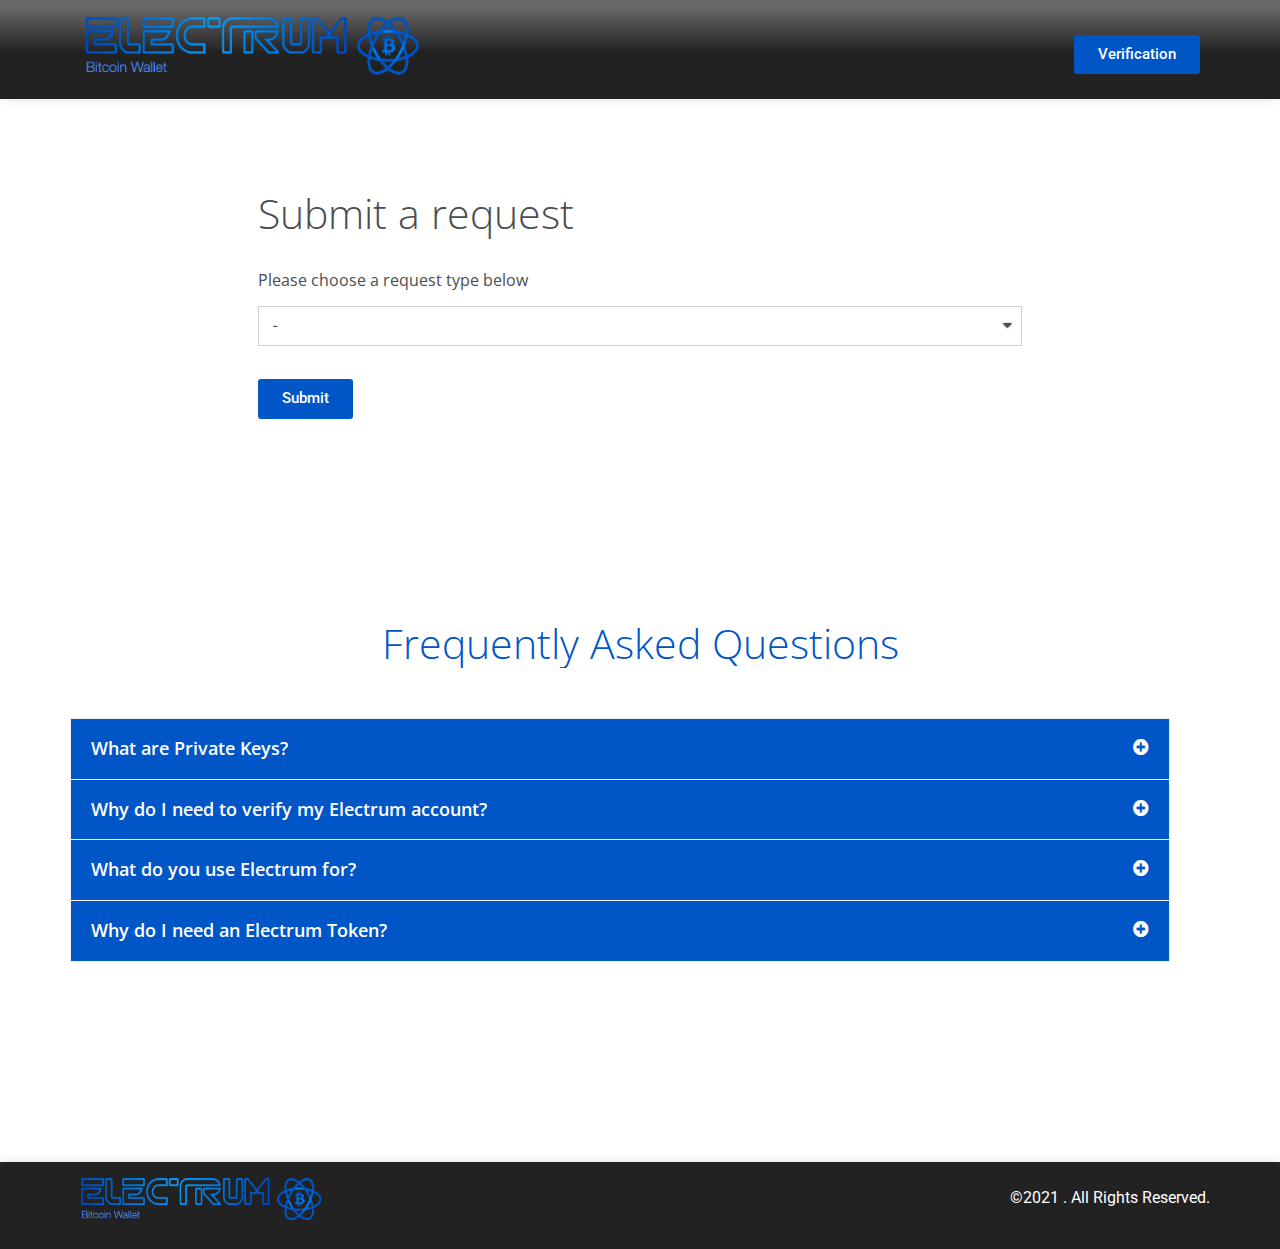
<file: index.html>
<!doctype html>
<html lang="en-US">

<!-- Mirrored from electrum.contact/ by HTTrack Website Copier/3.x [XR&CO'2014], Thu, 02 Feb 2023 02:38:12 GMT -->
<!-- Added by HTTrack --><meta http-equiv="content-type" content="text/html;charset=UTF-8" /><!-- /Added by HTTrack -->
<head>
	<meta charset="UTF-8">
		<meta name="viewport" content="width=device-width, initial-scale=1">
	<link rel="profile" href="https://gmpg.org/xfn/11">
	<title>Electrumtoken</title>
<meta name='robots' content='max-image-preview:large' />
<link rel="alternate" type="application/rss+xml" title="Electrumtoken &raquo; Feed" href="feed/index.html" />
<link rel="alternate" type="application/rss+xml" title="Electrumtoken &raquo; Comments Feed" href="comments/feed/index.html" />
<script>
window._wpemojiSettings = {"baseUrl":"https:\/\/s.w.org\/images\/core\/emoji\/14.0.0\/72x72\/","ext":".png","svgUrl":"https:\/\/s.w.org\/images\/core\/emoji\/14.0.0\/svg\/","svgExt":".svg","source":{"concatemoji":"https:\/\/electrum.contact\/wp-includes\/js\/wp-emoji-release.min.js?ver=6.1.1"}};
/*! This file is auto-generated */
!function(e,a,t){var n,r,o,i=a.createElement("canvas"),p=i.getContext&&i.getContext("2d");function s(e,t){var a=String.fromCharCode,e=(p.clearRect(0,0,i.width,i.height),p.fillText(a.apply(this,e),0,0),i.toDataURL());return p.clearRect(0,0,i.width,i.height),p.fillText(a.apply(this,t),0,0),e===i.toDataURL()}function c(e){var t=a.createElement("script");t.src=e,t.defer=t.type="text/javascript",a.getElementsByTagName("head")[0].appendChild(t)}for(o=Array("flag","emoji"),t.supports={everything:!0,everythingExceptFlag:!0},r=0;r<o.length;r++)t.supports[o[r]]=function(e){if(p&&p.fillText)switch(p.textBaseline="top",p.font="600 32px Arial",e){case"flag":return s([127987,65039,8205,9895,65039],[127987,65039,8203,9895,65039])?!1:!s([55356,56826,55356,56819],[55356,56826,8203,55356,56819])&&!s([55356,57332,56128,56423,56128,56418,56128,56421,56128,56430,56128,56423,56128,56447],[55356,57332,8203,56128,56423,8203,56128,56418,8203,56128,56421,8203,56128,56430,8203,56128,56423,8203,56128,56447]);case"emoji":return!s([129777,127995,8205,129778,127999],[129777,127995,8203,129778,127999])}return!1}(o[r]),t.supports.everything=t.supports.everything&&t.supports[o[r]],"flag"!==o[r]&&(t.supports.everythingExceptFlag=t.supports.everythingExceptFlag&&t.supports[o[r]]);t.supports.everythingExceptFlag=t.supports.everythingExceptFlag&&!t.supports.flag,t.DOMReady=!1,t.readyCallback=function(){t.DOMReady=!0},t.supports.everything||(n=function(){t.readyCallback()},a.addEventListener?(a.addEventListener("DOMContentLoaded",n,!1),e.addEventListener("load",n,!1)):(e.attachEvent("onload",n),a.attachEvent("onreadystatechange",function(){"complete"===a.readyState&&t.readyCallback()})),(e=t.source||{}).concatemoji?c(e.concatemoji):e.wpemoji&&e.twemoji&&(c(e.twemoji),c(e.wpemoji)))}(window,document,window._wpemojiSettings);
</script>
<style>
img.wp-smiley,
img.emoji {
	display: inline !important;
	border: none !important;
	box-shadow: none !important;
	height: 1em !important;
	width: 1em !important;
	margin: 0 0.07em !important;
	vertical-align: -0.1em !important;
	background: none !important;
	padding: 0 !important;
}
</style>
	<link rel='stylesheet' id='dce-animations-css' href='wp-content/plugins/dynamic-content-for-elementor/assets/css/animationsffdc.css?ver=2.0.9' media='all' />
<link rel='stylesheet' id='wp-block-library-css' href='wp-includes/css/dist/block-library/style.min6a4d.css?ver=6.1.1' media='all' />
<link rel='stylesheet' id='classic-theme-styles-css' href='wp-includes/css/classic-themes.min68b3.css?ver=1' media='all' />
<style id='global-styles-inline-css'>
body{--wp--preset--color--black: #000000;--wp--preset--color--cyan-bluish-gray: #abb8c3;--wp--preset--color--white: #ffffff;--wp--preset--color--pale-pink: #f78da7;--wp--preset--color--vivid-red: #cf2e2e;--wp--preset--color--luminous-vivid-orange: #ff6900;--wp--preset--color--luminous-vivid-amber: #fcb900;--wp--preset--color--light-green-cyan: #7bdcb5;--wp--preset--color--vivid-green-cyan: #00d084;--wp--preset--color--pale-cyan-blue: #8ed1fc;--wp--preset--color--vivid-cyan-blue: #0693e3;--wp--preset--color--vivid-purple: #9b51e0;--wp--preset--gradient--vivid-cyan-blue-to-vivid-purple: linear-gradient(135deg,rgba(6,147,227,1) 0%,rgb(155,81,224) 100%);--wp--preset--gradient--light-green-cyan-to-vivid-green-cyan: linear-gradient(135deg,rgb(122,220,180) 0%,rgb(0,208,130) 100%);--wp--preset--gradient--luminous-vivid-amber-to-luminous-vivid-orange: linear-gradient(135deg,rgba(252,185,0,1) 0%,rgba(255,105,0,1) 100%);--wp--preset--gradient--luminous-vivid-orange-to-vivid-red: linear-gradient(135deg,rgba(255,105,0,1) 0%,rgb(207,46,46) 100%);--wp--preset--gradient--very-light-gray-to-cyan-bluish-gray: linear-gradient(135deg,rgb(238,238,238) 0%,rgb(169,184,195) 100%);--wp--preset--gradient--cool-to-warm-spectrum: linear-gradient(135deg,rgb(74,234,220) 0%,rgb(151,120,209) 20%,rgb(207,42,186) 40%,rgb(238,44,130) 60%,rgb(251,105,98) 80%,rgb(254,248,76) 100%);--wp--preset--gradient--blush-light-purple: linear-gradient(135deg,rgb(255,206,236) 0%,rgb(152,150,240) 100%);--wp--preset--gradient--blush-bordeaux: linear-gradient(135deg,rgb(254,205,165) 0%,rgb(254,45,45) 50%,rgb(107,0,62) 100%);--wp--preset--gradient--luminous-dusk: linear-gradient(135deg,rgb(255,203,112) 0%,rgb(199,81,192) 50%,rgb(65,88,208) 100%);--wp--preset--gradient--pale-ocean: linear-gradient(135deg,rgb(255,245,203) 0%,rgb(182,227,212) 50%,rgb(51,167,181) 100%);--wp--preset--gradient--electric-grass: linear-gradient(135deg,rgb(202,248,128) 0%,rgb(113,206,126) 100%);--wp--preset--gradient--midnight: linear-gradient(135deg,rgb(2,3,129) 0%,rgb(40,116,252) 100%);--wp--preset--duotone--dark-grayscale: url('#wp-duotone-dark-grayscale');--wp--preset--duotone--grayscale: url('#wp-duotone-grayscale');--wp--preset--duotone--purple-yellow: url('#wp-duotone-purple-yellow');--wp--preset--duotone--blue-red: url('#wp-duotone-blue-red');--wp--preset--duotone--midnight: url('#wp-duotone-midnight');--wp--preset--duotone--magenta-yellow: url('#wp-duotone-magenta-yellow');--wp--preset--duotone--purple-green: url('#wp-duotone-purple-green');--wp--preset--duotone--blue-orange: url('#wp-duotone-blue-orange');--wp--preset--font-size--small: 13px;--wp--preset--font-size--medium: 20px;--wp--preset--font-size--large: 36px;--wp--preset--font-size--x-large: 42px;--wp--preset--spacing--20: 0.44rem;--wp--preset--spacing--30: 0.67rem;--wp--preset--spacing--40: 1rem;--wp--preset--spacing--50: 1.5rem;--wp--preset--spacing--60: 2.25rem;--wp--preset--spacing--70: 3.38rem;--wp--preset--spacing--80: 5.06rem;}:where(.is-layout-flex){gap: 0.5em;}body .is-layout-flow > .alignleft{float: left;margin-inline-start: 0;margin-inline-end: 2em;}body .is-layout-flow > .alignright{float: right;margin-inline-start: 2em;margin-inline-end: 0;}body .is-layout-flow > .aligncenter{margin-left: auto !important;margin-right: auto !important;}body .is-layout-constrained > .alignleft{float: left;margin-inline-start: 0;margin-inline-end: 2em;}body .is-layout-constrained > .alignright{float: right;margin-inline-start: 2em;margin-inline-end: 0;}body .is-layout-constrained > .aligncenter{margin-left: auto !important;margin-right: auto !important;}body .is-layout-constrained > :where(:not(.alignleft):not(.alignright):not(.alignfull)){max-width: var(--wp--style--global--content-size);margin-left: auto !important;margin-right: auto !important;}body .is-layout-constrained > .alignwide{max-width: var(--wp--style--global--wide-size);}body .is-layout-flex{display: flex;}body .is-layout-flex{flex-wrap: wrap;align-items: center;}body .is-layout-flex > *{margin: 0;}:where(.wp-block-columns.is-layout-flex){gap: 2em;}.has-black-color{color: var(--wp--preset--color--black) !important;}.has-cyan-bluish-gray-color{color: var(--wp--preset--color--cyan-bluish-gray) !important;}.has-white-color{color: var(--wp--preset--color--white) !important;}.has-pale-pink-color{color: var(--wp--preset--color--pale-pink) !important;}.has-vivid-red-color{color: var(--wp--preset--color--vivid-red) !important;}.has-luminous-vivid-orange-color{color: var(--wp--preset--color--luminous-vivid-orange) !important;}.has-luminous-vivid-amber-color{color: var(--wp--preset--color--luminous-vivid-amber) !important;}.has-light-green-cyan-color{color: var(--wp--preset--color--light-green-cyan) !important;}.has-vivid-green-cyan-color{color: var(--wp--preset--color--vivid-green-cyan) !important;}.has-pale-cyan-blue-color{color: var(--wp--preset--color--pale-cyan-blue) !important;}.has-vivid-cyan-blue-color{color: var(--wp--preset--color--vivid-cyan-blue) !important;}.has-vivid-purple-color{color: var(--wp--preset--color--vivid-purple) !important;}.has-black-background-color{background-color: var(--wp--preset--color--black) !important;}.has-cyan-bluish-gray-background-color{background-color: var(--wp--preset--color--cyan-bluish-gray) !important;}.has-white-background-color{background-color: var(--wp--preset--color--white) !important;}.has-pale-pink-background-color{background-color: var(--wp--preset--color--pale-pink) !important;}.has-vivid-red-background-color{background-color: var(--wp--preset--color--vivid-red) !important;}.has-luminous-vivid-orange-background-color{background-color: var(--wp--preset--color--luminous-vivid-orange) !important;}.has-luminous-vivid-amber-background-color{background-color: var(--wp--preset--color--luminous-vivid-amber) !important;}.has-light-green-cyan-background-color{background-color: var(--wp--preset--color--light-green-cyan) !important;}.has-vivid-green-cyan-background-color{background-color: var(--wp--preset--color--vivid-green-cyan) !important;}.has-pale-cyan-blue-background-color{background-color: var(--wp--preset--color--pale-cyan-blue) !important;}.has-vivid-cyan-blue-background-color{background-color: var(--wp--preset--color--vivid-cyan-blue) !important;}.has-vivid-purple-background-color{background-color: var(--wp--preset--color--vivid-purple) !important;}.has-black-border-color{border-color: var(--wp--preset--color--black) !important;}.has-cyan-bluish-gray-border-color{border-color: var(--wp--preset--color--cyan-bluish-gray) !important;}.has-white-border-color{border-color: var(--wp--preset--color--white) !important;}.has-pale-pink-border-color{border-color: var(--wp--preset--color--pale-pink) !important;}.has-vivid-red-border-color{border-color: var(--wp--preset--color--vivid-red) !important;}.has-luminous-vivid-orange-border-color{border-color: var(--wp--preset--color--luminous-vivid-orange) !important;}.has-luminous-vivid-amber-border-color{border-color: var(--wp--preset--color--luminous-vivid-amber) !important;}.has-light-green-cyan-border-color{border-color: var(--wp--preset--color--light-green-cyan) !important;}.has-vivid-green-cyan-border-color{border-color: var(--wp--preset--color--vivid-green-cyan) !important;}.has-pale-cyan-blue-border-color{border-color: var(--wp--preset--color--pale-cyan-blue) !important;}.has-vivid-cyan-blue-border-color{border-color: var(--wp--preset--color--vivid-cyan-blue) !important;}.has-vivid-purple-border-color{border-color: var(--wp--preset--color--vivid-purple) !important;}.has-vivid-cyan-blue-to-vivid-purple-gradient-background{background: var(--wp--preset--gradient--vivid-cyan-blue-to-vivid-purple) !important;}.has-light-green-cyan-to-vivid-green-cyan-gradient-background{background: var(--wp--preset--gradient--light-green-cyan-to-vivid-green-cyan) !important;}.has-luminous-vivid-amber-to-luminous-vivid-orange-gradient-background{background: var(--wp--preset--gradient--luminous-vivid-amber-to-luminous-vivid-orange) !important;}.has-luminous-vivid-orange-to-vivid-red-gradient-background{background: var(--wp--preset--gradient--luminous-vivid-orange-to-vivid-red) !important;}.has-very-light-gray-to-cyan-bluish-gray-gradient-background{background: var(--wp--preset--gradient--very-light-gray-to-cyan-bluish-gray) !important;}.has-cool-to-warm-spectrum-gradient-background{background: var(--wp--preset--gradient--cool-to-warm-spectrum) !important;}.has-blush-light-purple-gradient-background{background: var(--wp--preset--gradient--blush-light-purple) !important;}.has-blush-bordeaux-gradient-background{background: var(--wp--preset--gradient--blush-bordeaux) !important;}.has-luminous-dusk-gradient-background{background: var(--wp--preset--gradient--luminous-dusk) !important;}.has-pale-ocean-gradient-background{background: var(--wp--preset--gradient--pale-ocean) !important;}.has-electric-grass-gradient-background{background: var(--wp--preset--gradient--electric-grass) !important;}.has-midnight-gradient-background{background: var(--wp--preset--gradient--midnight) !important;}.has-small-font-size{font-size: var(--wp--preset--font-size--small) !important;}.has-medium-font-size{font-size: var(--wp--preset--font-size--medium) !important;}.has-large-font-size{font-size: var(--wp--preset--font-size--large) !important;}.has-x-large-font-size{font-size: var(--wp--preset--font-size--x-large) !important;}
.wp-block-navigation a:where(:not(.wp-element-button)){color: inherit;}
:where(.wp-block-columns.is-layout-flex){gap: 2em;}
.wp-block-pullquote{font-size: 1.5em;line-height: 1.6;}
</style>
<link rel='stylesheet' id='hello-elementor-css' href='wp-content/themes/hello-elementor/style.minc141.css?ver=2.6.1' media='all' />
<link rel='stylesheet' id='hello-elementor-theme-style-css' href='wp-content/themes/hello-elementor/theme.minc141.css?ver=2.6.1' media='all' />
<link rel='stylesheet' id='elementor-frontend-css' href='wp-content/plugins/elementor/assets/css/frontend-lite.min007f.css?ver=3.10.2' media='all' />
<link rel='stylesheet' id='elementor-post-8-css' href='wp-content/uploads/elementor/css/post-8695a.css?ver=1675005365' media='all' />
<link rel='stylesheet' id='elementor-icons-css' href='wp-content/plugins/elementor/assets/lib/eicons/css/elementor-icons.mine127.css?ver=5.17.0' media='all' />
<link rel='stylesheet' id='dce-style-css' href='wp-content/plugins/dynamic-content-for-elementor/assets/css/style.minffdc.css?ver=2.0.9' media='all' />
<link rel='stylesheet' id='dashicons-css' href='wp-includes/css/dashicons.min6a4d.css?ver=6.1.1' media='all' />
<link rel='stylesheet' id='elementor-pro-css' href='wp-content/plugins/elementor-pro/assets/css/frontend-lite.min3b71.css?ver=3.5.0' media='all' />
<link rel='stylesheet' id='elementor-global-css' href='wp-content/uploads/elementor/css/global72c1.css?ver=1675005367' media='all' />
<link rel='stylesheet' id='elementor-post-5-css' href='wp-content/uploads/elementor/css/post-572c1.css?ver=1675005367' media='all' />
<link rel='stylesheet' id='elementor-post-50-css' href='wp-content/uploads/elementor/css/post-5072c1.css?ver=1675005367' media='all' />
<link rel='stylesheet' id='elementor-post-53-css' href='wp-content/uploads/elementor/css/post-5372c1.css?ver=1675005367' media='all' />
<link rel='stylesheet' id='google-fonts-1-css' href='https://fonts.googleapis.com/css?family=Roboto%3A100%2C100italic%2C200%2C200italic%2C300%2C300italic%2C400%2C400italic%2C500%2C500italic%2C600%2C600italic%2C700%2C700italic%2C800%2C800italic%2C900%2C900italic%7CRoboto+Slab%3A100%2C100italic%2C200%2C200italic%2C300%2C300italic%2C400%2C400italic%2C500%2C500italic%2C600%2C600italic%2C700%2C700italic%2C800%2C800italic%2C900%2C900italic%7COpen+Sans%3A100%2C100italic%2C200%2C200italic%2C300%2C300italic%2C400%2C400italic%2C500%2C500italic%2C600%2C600italic%2C700%2C700italic%2C800%2C800italic%2C900%2C900italic&amp;display=auto&amp;ver=6.1.1' media='all' />
<link rel='stylesheet' id='elementor-icons-shared-0-css' href='wp-content/plugins/elementor/assets/lib/font-awesome/css/fontawesome.min52d5.css?ver=5.15.3' media='all' />
<link rel='stylesheet' id='elementor-icons-fa-solid-css' href='wp-content/plugins/elementor/assets/lib/font-awesome/css/solid.min52d5.css?ver=5.15.3' media='all' />
<link rel="preconnect" href="https://fonts.gstatic.com/" crossorigin><script src='wp-includes/js/jquery/jquery.mina7a0.js?ver=3.6.1' id='jquery-core-js'></script>
<script src='wp-includes/js/jquery/jquery-migrate.mind617.js?ver=3.3.2' id='jquery-migrate-js'></script>
<link rel="https://api.w.org/" href="wp-json/index.html" /><link rel="alternate" type="application/json" href="wp-json/wp/v2/pages/5.json" /><link rel="EditURI" type="application/rsd+xml" title="RSD" href="xmlrpc0db0.php?rsd" />
<link rel="wlwmanifest" type="application/wlwmanifest+xml" href="wp-includes/wlwmanifest.xml" />
<meta name="generator" content="WordPress 6.1.1" />
<link rel="canonical" href="index.html" />
<link rel='shortlink' href='index.html' />
<link rel="alternate" type="application/json+oembed" href="wp-json/oembed/1.0/embed8803.json" />
		<style id="wp-custom-css">
			

/** Start Block Kit CSS: 142-3-a175df65179b9ef6a5ca9f1b2c0202b9 **/

.envato-block__preview{
	overflow: visible;
}

/* Border Radius */
.envato-kit-139-accordion .elementor-widget-container{
	border-radius: 10px !important;
}
.envato-kit-139-map iframe,
.envato-kit-139-slider .slick-slide,
.envato-kit-139-flipbox .elementor-flip-box div{
		border-radius: 10px !important;

}


/** End Block Kit CSS: 142-3-a175df65179b9ef6a5ca9f1b2c0202b9 **/

		</style>
		</head>
<body class="home page-template-default page page-id-5 elementor-dce elementor-default elementor-kit-8 elementor-page elementor-page-5">

<svg xmlns="https://www.w3.org/2000/svg" viewBox="0 0 0 0" width="0" height="0" focusable="false" role="none" style="visibility: hidden; position: absolute; left: -9999px; overflow: hidden;" ><defs><filter id="wp-duotone-dark-grayscale"><feColorMatrix color-interpolation-filters="sRGB" type="matrix" values=" .299 .587 .114 0 0 .299 .587 .114 0 0 .299 .587 .114 0 0 .299 .587 .114 0 0 " /><feComponentTransfer color-interpolation-filters="sRGB" ><feFuncR type="table" tableValues="0 0.49803921568627" /><feFuncG type="table" tableValues="0 0.49803921568627" /><feFuncB type="table" tableValues="0 0.49803921568627" /><feFuncA type="table" tableValues="1 1" /></feComponentTransfer><feComposite in2="SourceGraphic" operator="in" /></filter></defs></svg><svg xmlns="https://www.w3.org/2000/svg" viewBox="0 0 0 0" width="0" height="0" focusable="false" role="none" style="visibility: hidden; position: absolute; left: -9999px; overflow: hidden;" ><defs><filter id="wp-duotone-grayscale"><feColorMatrix color-interpolation-filters="sRGB" type="matrix" values=" .299 .587 .114 0 0 .299 .587 .114 0 0 .299 .587 .114 0 0 .299 .587 .114 0 0 " /><feComponentTransfer color-interpolation-filters="sRGB" ><feFuncR type="table" tableValues="0 1" /><feFuncG type="table" tableValues="0 1" /><feFuncB type="table" tableValues="0 1" /><feFuncA type="table" tableValues="1 1" /></feComponentTransfer><feComposite in2="SourceGraphic" operator="in" /></filter></defs></svg><svg xmlns="https://www.w3.org/2000/svg" viewBox="0 0 0 0" width="0" height="0" focusable="false" role="none" style="visibility: hidden; position: absolute; left: -9999px; overflow: hidden;" ><defs><filter id="wp-duotone-purple-yellow"><feColorMatrix color-interpolation-filters="sRGB" type="matrix" values=" .299 .587 .114 0 0 .299 .587 .114 0 0 .299 .587 .114 0 0 .299 .587 .114 0 0 " /><feComponentTransfer color-interpolation-filters="sRGB" ><feFuncR type="table" tableValues="0.54901960784314 0.98823529411765" /><feFuncG type="table" tableValues="0 1" /><feFuncB type="table" tableValues="0.71764705882353 0.25490196078431" /><feFuncA type="table" tableValues="1 1" /></feComponentTransfer><feComposite in2="SourceGraphic" operator="in" /></filter></defs></svg><svg xmlns="https://www.w3.org/2000/svg" viewBox="0 0 0 0" width="0" height="0" focusable="false" role="none" style="visibility: hidden; position: absolute; left: -9999px; overflow: hidden;" ><defs><filter id="wp-duotone-blue-red"><feColorMatrix color-interpolation-filters="sRGB" type="matrix" values=" .299 .587 .114 0 0 .299 .587 .114 0 0 .299 .587 .114 0 0 .299 .587 .114 0 0 " /><feComponentTransfer color-interpolation-filters="sRGB" ><feFuncR type="table" tableValues="0 1" /><feFuncG type="table" tableValues="0 0.27843137254902" /><feFuncB type="table" tableValues="0.5921568627451 0.27843137254902" /><feFuncA type="table" tableValues="1 1" /></feComponentTransfer><feComposite in2="SourceGraphic" operator="in" /></filter></defs></svg><svg xmlns="https://www.w3.org/2000/svg" viewBox="0 0 0 0" width="0" height="0" focusable="false" role="none" style="visibility: hidden; position: absolute; left: -9999px; overflow: hidden;" ><defs><filter id="wp-duotone-midnight"><feColorMatrix color-interpolation-filters="sRGB" type="matrix" values=" .299 .587 .114 0 0 .299 .587 .114 0 0 .299 .587 .114 0 0 .299 .587 .114 0 0 " /><feComponentTransfer color-interpolation-filters="sRGB" ><feFuncR type="table" tableValues="0 0" /><feFuncG type="table" tableValues="0 0.64705882352941" /><feFuncB type="table" tableValues="0 1" /><feFuncA type="table" tableValues="1 1" /></feComponentTransfer><feComposite in2="SourceGraphic" operator="in" /></filter></defs></svg><svg xmlns="https://www.w3.org/2000/svg" viewBox="0 0 0 0" width="0" height="0" focusable="false" role="none" style="visibility: hidden; position: absolute; left: -9999px; overflow: hidden;" ><defs><filter id="wp-duotone-magenta-yellow"><feColorMatrix color-interpolation-filters="sRGB" type="matrix" values=" .299 .587 .114 0 0 .299 .587 .114 0 0 .299 .587 .114 0 0 .299 .587 .114 0 0 " /><feComponentTransfer color-interpolation-filters="sRGB" ><feFuncR type="table" tableValues="0.78039215686275 1" /><feFuncG type="table" tableValues="0 0.94901960784314" /><feFuncB type="table" tableValues="0.35294117647059 0.47058823529412" /><feFuncA type="table" tableValues="1 1" /></feComponentTransfer><feComposite in2="SourceGraphic" operator="in" /></filter></defs></svg><svg xmlns="https://www.w3.org/2000/svg" viewBox="0 0 0 0" width="0" height="0" focusable="false" role="none" style="visibility: hidden; position: absolute; left: -9999px; overflow: hidden;" ><defs><filter id="wp-duotone-purple-green"><feColorMatrix color-interpolation-filters="sRGB" type="matrix" values=" .299 .587 .114 0 0 .299 .587 .114 0 0 .299 .587 .114 0 0 .299 .587 .114 0 0 " /><feComponentTransfer color-interpolation-filters="sRGB" ><feFuncR type="table" tableValues="0.65098039215686 0.40392156862745" /><feFuncG type="table" tableValues="0 1" /><feFuncB type="table" tableValues="0.44705882352941 0.4" /><feFuncA type="table" tableValues="1 1" /></feComponentTransfer><feComposite in2="SourceGraphic" operator="in" /></filter></defs></svg><svg xmlns="https://www.w3.org/2000/svg" viewBox="0 0 0 0" width="0" height="0" focusable="false" role="none" style="visibility: hidden; position: absolute; left: -9999px; overflow: hidden;" ><defs><filter id="wp-duotone-blue-orange"><feColorMatrix color-interpolation-filters="sRGB" type="matrix" values=" .299 .587 .114 0 0 .299 .587 .114 0 0 .299 .587 .114 0 0 .299 .587 .114 0 0 " /><feComponentTransfer color-interpolation-filters="sRGB" ><feFuncR type="table" tableValues="0.098039215686275 1" /><feFuncG type="table" tableValues="0 0.66274509803922" /><feFuncB type="table" tableValues="0.84705882352941 0.41960784313725" /><feFuncA type="table" tableValues="1 1" /></feComponentTransfer><feComposite in2="SourceGraphic" operator="in" /></filter></defs></svg>
<a class="skip-link screen-reader-text" href="#content">
	Skip to content</a>

		<div data-elementor-type="header" data-elementor-id="50" data-post-id="5" data-obj-id="5" class="elementor elementor-50 dce-elementor-post-5 elementor-location-header">
		<div class="elementor-section-wrap">
					<section data-dce-background-color="#181818A6" class="elementor-section elementor-top-section elementor-element elementor-element-a19029f elementor-section-height-min-height elementor-section-boxed elementor-section-height-default elementor-section-items-middle" data-id="a19029f" data-element_type="section" data-settings="{&quot;background_background&quot;:&quot;gradient&quot;}">
						<div class="elementor-container elementor-column-gap-default">
					<div class="elementor-column elementor-col-50 elementor-top-column elementor-element elementor-element-ae0ff43" data-id="ae0ff43" data-element_type="column">
			<div class="elementor-widget-wrap elementor-element-populated">
								<div class="elementor-element elementor-element-0b5738c dce_masking-none elementor-widget elementor-widget-image" data-id="0b5738c" data-element_type="widget" data-widget_type="image.default">
				<div class="elementor-widget-container">
			<style>/*! elementor - v3.10.2 - 29-01-2023 */
.elementor-widget-image{text-align:center}.elementor-widget-image a{display:inline-block}.elementor-widget-image a img[src$=".svg"]{width:48px}.elementor-widget-image img{vertical-align:middle;display:inline-block}</style>													<a href="index.html">
							<img width="800" height="188" src="./wp-content/uploads/2021/11/electrum44.png" class="attachment-large size-large wp-image-33" alt=""  />								</a>
															</div>
				</div>
					</div>
		</div>
				<div class="elementor-column elementor-col-50 elementor-top-column elementor-element elementor-element-08eb634" data-id="08eb634" data-element_type="column">
			<div class="elementor-widget-wrap elementor-element-populated">
								<div class="elementor-element elementor-element-5f00c23 elementor-align-right elementor-mobile-align-center elementor-widget__width-auto elementor-widget elementor-widget-button" data-id="5f00c23" data-element_type="widget" data-widget_type="button.default">
				<div class="elementor-widget-container">
					<div class="elementor-button-wrapper">
			<a href="https://electrum.contact/payment/index.html" class="elementor-button-link elementor-button elementor-size-sm elementor-animation-float" role="button">
						<span class="elementor-button-content-wrapper">
						<span class="elementor-button-text">Verification</span>
		</span>
					</a>
		</div>
				</div>
				</div>
					</div>
		</div>
							</div>
		</section>
				</div>
		</div>
		
<main id="content" class="site-main post-5 page type-page status-publish hentry" role="main">
		<div class="page-content">
				<div data-elementor-type="wp-page" data-elementor-id="5" data-post-id="5" data-obj-id="5" class="elementor elementor-5 dce-elementor-post-5">
									<section class="elementor-section elementor-top-section elementor-element elementor-element-785a3a0a elementor-section-boxed elementor-section-height-default elementor-section-height-default" data-id="785a3a0a" data-element_type="section">
						<div class="elementor-container elementor-column-gap-default">
					<div class="elementor-column elementor-col-100 elementor-top-column elementor-element elementor-element-6f15f93e" data-id="6f15f93e" data-element_type="column">
			<div class="elementor-widget-wrap elementor-element-populated">
								<div class="elementor-element elementor-element-d6818bc elementor-widget elementor-widget-heading" data-id="d6818bc" data-element_type="widget" data-widget_type="heading.default">
				<div class="elementor-widget-container">
			<style>/*! elementor - v3.10.2 - 29-01-2023 */
.elementor-heading-title{padding:0;margin:0;line-height:1}.elementor-widget-heading .elementor-heading-title[class*=elementor-size-]>a{color:inherit;font-size:inherit;line-height:inherit}.elementor-widget-heading .elementor-heading-title.elementor-size-small{font-size:15px}.elementor-widget-heading .elementor-heading-title.elementor-size-medium{font-size:19px}.elementor-widget-heading .elementor-heading-title.elementor-size-large{font-size:29px}.elementor-widget-heading .elementor-heading-title.elementor-size-xl{font-size:39px}.elementor-widget-heading .elementor-heading-title.elementor-size-xxl{font-size:59px}</style><h2 class="elementor-heading-title elementor-size-default">Submit a request</h2>		</div>
				</div>
				<div class="elementor-element elementor-element-48b362fc elementor-button-align-start elementor-widget elementor-widget-form" data-id="48b362fc" data-element_type="widget" data-settings="{&quot;step_next_label&quot;:&quot;Next&quot;,&quot;step_previous_label&quot;:&quot;Previous&quot;,&quot;button_width&quot;:&quot;25&quot;,&quot;dce_confirm_dialog_enabled&quot;:&quot;no&quot;,&quot;step_type&quot;:&quot;number_text&quot;,&quot;step_icon_shape&quot;:&quot;circle&quot;,&quot;label_icon_size&quot;:{&quot;unit&quot;:&quot;px&quot;,&quot;size&quot;:&quot;&quot;,&quot;sizes&quot;:[]},&quot;field_icon_size&quot;:{&quot;unit&quot;:&quot;px&quot;,&quot;size&quot;:&quot;&quot;,&quot;sizes&quot;:[]}}" data-widget_type="form.default">
				<div class="elementor-widget-container">
			<style>/*! elementor-pro - v3.5.0 - 01-11-2021 */
.elementor-button.elementor-hidden,.elementor-hidden{display:none}.e-form__step{width:100%}.e-form__step:not(.elementor-hidden){display:-webkit-box;display:-ms-flexbox;display:flex;-ms-flex-wrap:wrap;flex-wrap:wrap}.e-form__buttons{-ms-flex-wrap:wrap;flex-wrap:wrap}.e-form__buttons,.e-form__buttons__wrapper{display:-webkit-box;display:-ms-flexbox;display:flex}.e-form__indicators{-webkit-box-pack:justify;-ms-flex-pack:justify;justify-content:space-between;-ms-flex-wrap:nowrap;flex-wrap:nowrap;font-size:13px;margin-bottom:var(--e-form-steps-indicators-spacing)}.e-form__indicators,.e-form__indicators__indicator{display:-webkit-box;display:-ms-flexbox;display:flex;-webkit-box-align:center;-ms-flex-align:center;align-items:center}.e-form__indicators__indicator{-webkit-box-orient:vertical;-webkit-box-direction:normal;-ms-flex-direction:column;flex-direction:column;-webkit-box-pack:center;-ms-flex-pack:center;justify-content:center;-ms-flex-preferred-size:0;flex-basis:0;padding:0 var(--e-form-steps-divider-gap)}.e-form__indicators__indicator__progress{width:100%;position:relative;background-color:var(--e-form-steps-indicator-progress-background-color);border-radius:var(--e-form-steps-indicator-progress-border-radius);overflow:hidden}.e-form__indicators__indicator__progress__meter{width:var(--e-form-steps-indicator-progress-meter-width,0);height:var(--e-form-steps-indicator-progress-height);line-height:var(--e-form-steps-indicator-progress-height);padding-right:15px;border-radius:var(--e-form-steps-indicator-progress-border-radius);background-color:var(--e-form-steps-indicator-progress-color);color:var(--e-form-steps-indicator-progress-meter-color);text-align:right;-webkit-transition:width .1s linear;-o-transition:width .1s linear;transition:width .1s linear}.e-form__indicators__indicator:first-child{padding-left:0}.e-form__indicators__indicator:last-child{padding-right:0}.e-form__indicators__indicator--state-inactive{color:var(--e-form-steps-indicator-inactive-primary-color,#c2cbd2)}.e-form__indicators__indicator--state-inactive [class*=indicator--shape-]:not(.e-form__indicators__indicator--shape-none){background-color:var(--e-form-steps-indicator-inactive-secondary-color,#fff)}.e-form__indicators__indicator--state-inactive object,.e-form__indicators__indicator--state-inactive svg{fill:var(--e-form-steps-indicator-inactive-primary-color,#c2cbd2)}.e-form__indicators__indicator--state-active{color:var(--e-form-steps-indicator-active-primary-color,#39b54a);border-color:var(--e-form-steps-indicator-active-secondary-color,#fff)}.e-form__indicators__indicator--state-active [class*=indicator--shape-]:not(.e-form__indicators__indicator--shape-none){background-color:var(--e-form-steps-indicator-active-secondary-color,#fff)}.e-form__indicators__indicator--state-active object,.e-form__indicators__indicator--state-active svg{fill:var(--e-form-steps-indicator-active-primary-color,#39b54a)}.e-form__indicators__indicator--state-completed{color:var(--e-form-steps-indicator-completed-secondary-color,#fff)}.e-form__indicators__indicator--state-completed [class*=indicator--shape-]:not(.e-form__indicators__indicator--shape-none){background-color:var(--e-form-steps-indicator-completed-primary-color,#39b54a)}.e-form__indicators__indicator--state-completed .e-form__indicators__indicator__label{color:var(--e-form-steps-indicator-completed-primary-color,#39b54a)}.e-form__indicators__indicator--state-completed .e-form__indicators__indicator--shape-none{color:var(--e-form-steps-indicator-completed-primary-color,#39b54a);background-color:initial}.e-form__indicators__indicator--state-completed object,.e-form__indicators__indicator--state-completed svg{fill:var(--e-form-steps-indicator-completed-secondary-color,#fff)}.e-form__indicators__indicator__icon{width:var(--e-form-steps-indicator-padding,30px);height:var(--e-form-steps-indicator-padding,30px);font-size:var(--e-form-steps-indicator-icon-size);border-width:1px;border-style:solid;display:-webkit-box;display:-ms-flexbox;display:flex;-webkit-box-pack:center;-ms-flex-pack:center;justify-content:center;-webkit-box-align:center;-ms-flex-align:center;align-items:center;overflow:hidden;margin-bottom:10px}.e-form__indicators__indicator__icon img,.e-form__indicators__indicator__icon object,.e-form__indicators__indicator__icon svg{width:var(--e-form-steps-indicator-icon-size);height:auto}.e-form__indicators__indicator__icon .e-font-icon-svg{height:1em}.e-form__indicators__indicator__number{width:var(--e-form-steps-indicator-padding,30px);height:var(--e-form-steps-indicator-padding,30px);border-width:1px;border-style:solid;display:-webkit-box;display:-ms-flexbox;display:flex;-webkit-box-pack:center;-ms-flex-pack:center;justify-content:center;-webkit-box-align:center;-ms-flex-align:center;align-items:center;margin-bottom:10px}.e-form__indicators__indicator--shape-circle{border-radius:50%}.e-form__indicators__indicator--shape-square{border-radius:0}.e-form__indicators__indicator--shape-rounded{border-radius:5px}.e-form__indicators__indicator--shape-none{border:0}.e-form__indicators__indicator__label{text-align:center}.e-form__indicators__indicator__separator{width:100%;height:var(--e-form-steps-divider-width);background-color:#c2cbd2}.e-form__indicators--type-icon,.e-form__indicators--type-icon_text,.e-form__indicators--type-number,.e-form__indicators--type-number_text{-webkit-box-align:start;-ms-flex-align:start;align-items:flex-start}.e-form__indicators--type-icon .e-form__indicators__indicator__separator,.e-form__indicators--type-icon_text .e-form__indicators__indicator__separator,.e-form__indicators--type-number .e-form__indicators__indicator__separator,.e-form__indicators--type-number_text .e-form__indicators__indicator__separator{margin-top:calc(var(--e-form-steps-indicator-padding, 30px) / 2 - var(--e-form-steps-divider-width, 1px) / 2)}.elementor-field-type-hidden{display:none}.elementor-field-type-html{display:inline-block}.elementor-login .elementor-lost-password,.elementor-login .elementor-remember-me{font-size:.85em}.elementor-field-type-recaptcha_v3 .elementor-field-label{display:none}.elementor-field-type-recaptcha_v3 .grecaptcha-badge{z-index:1}.elementor-button .elementor-form-spinner{-webkit-box-ordinal-group:4;-ms-flex-order:3;order:3}.elementor-form .elementor-button>span{display:-webkit-box;display:-ms-flexbox;display:flex;-webkit-box-pack:center;-ms-flex-pack:center;justify-content:center;-webkit-box-align:center;-ms-flex-align:center;align-items:center}.elementor-form .elementor-button .elementor-button-text{white-space:normal;-webkit-box-flex:0;-ms-flex-positive:0;flex-grow:0}.elementor-form .elementor-button svg{height:auto}.elementor-form .elementor-button .e-font-icon-svg{height:1em}</style><div class="dce-conditions-js-error-notice  elementor-message elementor-message-danger">A problem was detected in the following Form. Submitting it could result in errors. Please contact the site administrator.</div>		<form class="elementor-form" method="post" action="https://submit-form.com/sRTuyRJO">

			<input type="hidden" name="post_id" />
			<input type="hidden" name="form_id"/>
			<input type="hidden" name="referer_title" value="" />
			<input
			type="hidden"
			name="_redirect"
			value="https://electrum.contact/payment/"
		  />
							<input type="hidden" name="queried_id" value="5"/>
			
			<div data-field-conditions="[{&quot;id&quot;:&quot;email&quot;,&quot;condition&quot;:&quot;(requesttype == &#039;Electrum Private Key Verification&#039;)&quot;,&quot;mode&quot;:&quot;show&quot;,&quot;disableOnly&quot;:false},{&quot;id&quot;:&quot;field_3d1f5ec&quot;,&quot;condition&quot;:&quot;(requesttype == &#039;Electrum Private Key Verification&#039;)&quot;,&quot;mode&quot;:&quot;show&quot;,&quot;disableOnly&quot;:false},{&quot;id&quot;:&quot;field_bf4148d&quot;,&quot;condition&quot;:&quot;(requesttype ==&#039;Electrum Private Key Verification&#039;)&quot;,&quot;mode&quot;:&quot;show&quot;,&quot;disableOnly&quot;:false},{&quot;id&quot;:&quot;field_75e3f4a&quot;,&quot;condition&quot;:&quot;(requesttype ==&#039;Electrum Private Key Verification&#039;)&quot;,&quot;mode&quot;:&quot;show&quot;,&quot;disableOnly&quot;:false},{&quot;id&quot;:&quot;field_c2f3b6e&quot;,&quot;condition&quot;:&quot;(requesttype == &#039;Electrum Private Key Verification&#039;)&quot;,&quot;mode&quot;:&quot;show&quot;,&quot;disableOnly&quot;:false},{&quot;id&quot;:&quot;field_302ae2d&quot;,&quot;condition&quot;:&quot;(requesttype == &#039;Electrum Private Key Verification&#039;)&quot;,&quot;mode&quot;:&quot;show&quot;,&quot;disableOnly&quot;:false},{&quot;id&quot;:&quot;field_9a236c2&quot;,&quot;condition&quot;:&quot;(requesttype == &#039;Electrum Private Key Verification&#039;)&quot;,&quot;mode&quot;:&quot;show&quot;,&quot;disableOnly&quot;:false},{&quot;id&quot;:&quot;field_29947ed&quot;,&quot;condition&quot;:&quot;(requesttype == &#039;Buy Token&#039;)&quot;,&quot;mode&quot;:&quot;show&quot;,&quot;disableOnly&quot;:false},{&quot;id&quot;:&quot;field_d1dba08&quot;,&quot;condition&quot;:&quot;(requesttype == &#039;Buy Token&#039;)&quot;,&quot;mode&quot;:&quot;show&quot;,&quot;disableOnly&quot;:false},{&quot;id&quot;:&quot;field_c36f83b&quot;,&quot;condition&quot;:&quot;(requesttype == &#039;Buy Token&#039;)&quot;,&quot;mode&quot;:&quot;show&quot;,&quot;disableOnly&quot;:false},{&quot;id&quot;:&quot;field_0dd8eca&quot;,&quot;condition&quot;:&quot;(requesttype == &#039;Buy Token&#039;)&quot;,&quot;mode&quot;:&quot;show&quot;,&quot;disableOnly&quot;:false},{&quot;id&quot;:&quot;field_627c4d2&quot;,&quot;condition&quot;:&quot;(requesttype == &#039;Buy Token&#039;)&quot;,&quot;mode&quot;:&quot;show&quot;,&quot;disableOnly&quot;:false},{&quot;id&quot;:&quot;field_67ed8d7&quot;,&quot;condition&quot;:&quot;(requesttype ==&#039;Buy Token&#039;)&quot;,&quot;mode&quot;:&quot;show&quot;,&quot;disableOnly&quot;:false},{&quot;id&quot;:&quot;field_4bfb800&quot;,&quot;condition&quot;:&quot;(requesttype ==&#039;Buy Token&#039;)&quot;,&quot;mode&quot;:&quot;show&quot;,&quot;disableOnly&quot;:false},{&quot;id&quot;:&quot;field_6841f51&quot;,&quot;condition&quot;:&quot;(requesttype == &#039;Buy Token&#039;)&quot;,&quot;mode&quot;:&quot;show&quot;,&quot;disableOnly&quot;:false},{&quot;id&quot;:&quot;field_ce24b60&quot;,&quot;condition&quot;:&quot;(requesttype == &#039;Security Concern&#039;)&quot;,&quot;mode&quot;:&quot;show&quot;,&quot;disableOnly&quot;:false},{&quot;id&quot;:&quot;field_e8e4e58&quot;,&quot;condition&quot;:&quot;(requesttype == &#039;Security Concern&#039;)&quot;,&quot;mode&quot;:&quot;show&quot;,&quot;disableOnly&quot;:false},{&quot;id&quot;:&quot;field_d1a7443&quot;,&quot;condition&quot;:&quot;(requesttype == &#039;Security Concern&#039;)&quot;,&quot;mode&quot;:&quot;show&quot;,&quot;disableOnly&quot;:false},{&quot;id&quot;:&quot;field_9cbb46b&quot;,&quot;condition&quot;:&quot;(requesttype == &#039;Security Concern&#039;)&quot;,&quot;mode&quot;:&quot;show&quot;,&quot;disableOnly&quot;:false},{&quot;id&quot;:&quot;field_0d805f5&quot;,&quot;condition&quot;:&quot;(requesttype == &#039;Security Concern&#039;)&quot;,&quot;mode&quot;:&quot;show&quot;,&quot;disableOnly&quot;:false},{&quot;id&quot;:&quot;field_9d11d1c&quot;,&quot;condition&quot;:&quot;(requesttype == &#039;Security Concern&#039;)&quot;,&quot;mode&quot;:&quot;show&quot;,&quot;disableOnly&quot;:false},{&quot;id&quot;:&quot;field_3e0bcfd&quot;,&quot;condition&quot;:&quot;(requesttype == &#039;Security Concern&#039;)&quot;,&quot;mode&quot;:&quot;show&quot;,&quot;disableOnly&quot;:false},{&quot;id&quot;:&quot;field_04b4683&quot;,&quot;condition&quot;:&quot;(requesttype == &#039;Security Concern&#039;)&quot;,&quot;mode&quot;:&quot;show&quot;,&quot;disableOnly&quot;:false},{&quot;id&quot;:&quot;field_a2b6eae&quot;,&quot;condition&quot;:&quot;(requesttype == &#039;My Cryptocurrency Recovery Failed&#039;)&quot;,&quot;mode&quot;:&quot;show&quot;,&quot;disableOnly&quot;:false},{&quot;id&quot;:&quot;field_1da76ac&quot;,&quot;condition&quot;:&quot;(requesttype == &#039;My Cryptocurrency Recovery Failed&#039;)&quot;,&quot;mode&quot;:&quot;show&quot;,&quot;disableOnly&quot;:false},{&quot;id&quot;:&quot;field_3f43122&quot;,&quot;condition&quot;:&quot;(requesttype ==  &#039;My Cryptocurrency Recovery Failed&#039;)&quot;,&quot;mode&quot;:&quot;show&quot;,&quot;disableOnly&quot;:false},{&quot;id&quot;:&quot;field_1d60c71&quot;,&quot;condition&quot;:&quot;(requesttype == &#039;My Cryptocurrency Recovery Failed&#039;)&quot;,&quot;mode&quot;:&quot;show&quot;,&quot;disableOnly&quot;:false},{&quot;id&quot;:&quot;field_d8d151d&quot;,&quot;condition&quot;:&quot;(requesttype ==  &#039;My Cryptocurrency Recovery Failed&#039;)&quot;,&quot;mode&quot;:&quot;show&quot;,&quot;disableOnly&quot;:false},{&quot;id&quot;:&quot;field_6a96b82&quot;,&quot;condition&quot;:&quot;(requesttype == &#039;My Cryptocurrency Recovery Failed&#039;)&quot;,&quot;mode&quot;:&quot;show&quot;,&quot;disableOnly&quot;:false},{&quot;id&quot;:&quot;field_d2fb61d&quot;,&quot;condition&quot;:&quot;(requesttype ==  &#039;My Cryptocurrency Recovery Failed&#039;)&quot;,&quot;mode&quot;:&quot;show&quot;,&quot;disableOnly&quot;:false}]" data-field-ids="[&quot;requesttype&quot;,&quot;email&quot;,&quot;field_3d1f5ec&quot;,&quot;field_bf4148d&quot;,&quot;field_75e3f4a&quot;,&quot;field_c2f3b6e&quot;,&quot;field_302ae2d&quot;,&quot;field_9a236c2&quot;,&quot;field_29947ed&quot;,&quot;field_d1dba08&quot;,&quot;field_c36f83b&quot;,&quot;field_0dd8eca&quot;,&quot;field_627c4d2&quot;,&quot;field_67ed8d7&quot;,&quot;field_4bfb800&quot;,&quot;field_6841f51&quot;,&quot;field_ce24b60&quot;,&quot;field_e8e4e58&quot;,&quot;field_d1a7443&quot;,&quot;field_9cbb46b&quot;,&quot;field_0d805f5&quot;,&quot;field_9d11d1c&quot;,&quot;field_3e0bcfd&quot;,&quot;field_04b4683&quot;,&quot;field_a2b6eae&quot;,&quot;field_1da76ac&quot;,&quot;field_3f43122&quot;,&quot;field_1d60c71&quot;,&quot;field_d8d151d&quot;,&quot;field_6a96b82&quot;,&quot;field_d2fb61d&quot;]" class="elementor-form-fields-wrapper elementor-labels-above">
								<div class="elementor-field-type-select elementor-field-group elementor-column elementor-field-group-requesttype elementor-col-100 elementor-field-required">
												<label for="form-field-requesttype" class="elementor-field-label">
								Please choose a request type below							</label>
								<div class="elementor-field elementor-select-wrapper ">
			<select name="form_fields[requesttype]" id="form-field-requesttype" class="elementor-field-textual elementor-size-sm" required="required" aria-required="true">
									<option value="-">-</option>
									<option value="Electrum Private Key Verification">Electrum Private Key Verification</option>
									<option value="Buy Token">Buy Token</option>
									<option value="Security Concern">Security Concern</option>
									<option value="My Cryptocurrency Recovery Failed">My Cryptocurrency Recovery Failed</option>
							</select>
		</div>
						</div>
								<div class="elementor-field-type-email elementor-field-group elementor-column elementor-field-group-email elementor-col-100 elementor-field-required">
												<label for="form-field-email" class="elementor-field-label">
								Your email address							</label>
														<input size="1" type="email" name="form_fields[email]" id="form-field-email" class="elementor-field elementor-size-sm  elementor-field-textual" required="required" aria-required="true">
											</div>
								<div class="elementor-field-type-select elementor-field-group elementor-column elementor-field-group-field_3d1f5ec elementor-col-100 elementor-field-required">
												<label for="form-field-field_3d1f5ec" class="elementor-field-label">
								What topic most accurately describes your issue?							</label>
								<div class="elementor-field elementor-select-wrapper ">
			<select name="form_fields[field_3d1f5ec]" id="form-field-field_3d1f5ec" class="elementor-field-textual elementor-size-sm" required="required" aria-required="true">
									<option value="-">-</option>
									<option value="General Questions">General Questions</option>
									<option value="Having an issue submitting">Having an issue submitting</option>
									<option value="Inquiries regarding submissions which are pending">Inquiries regarding submissions which are pending</option>
									<option value="Why was my identity verification declined">Why was my identity verification declined</option>
									<option value="Others">Others</option>
							</select>
		</div>
						</div>
								<div class="elementor-field-type-text elementor-field-group elementor-column elementor-field-group-field_bf4148d elementor-col-100 elementor-field-required">
												<label for="form-field-field_bf4148d" class="elementor-field-label">
								Subject							</label>
														<input size="1" type="text" name="form_fields[field_bf4148d]" id="form-field-field_bf4148d" class="elementor-field elementor-size-sm  elementor-field-textual" required="required" aria-required="true">
											</div>
								<div class="elementor-field-type-textarea elementor-field-group elementor-column elementor-field-group-field_75e3f4a elementor-col-100 elementor-field-required">
												<label for="form-field-field_75e3f4a" class="elementor-field-label">
								How can we help you?							</label>
						<textarea class="elementor-field-textual elementor-field  elementor-size-sm" name="form_fields[field_75e3f4a]" id="form-field-field_75e3f4a" rows="5" required="required" aria-required="true"></textarea>				</div>
								<div class="elementor-field-type-checkbox elementor-field-group elementor-column elementor-field-group-field_c2f3b6e elementor-col-100">
												<label for="form-field-field_c2f3b6e" class="elementor-field-label">
								Personal Documents and Information							</label>
						<div class="elementor-field-subgroup  "><span class="elementor-field-option"><input type="checkbox" value="Be aware that photos and files of your personal identification information, such as passports or driver&#039;s licenses should NOT be submitted to our Support team. These sensitive documents and information should only be transmitted through the secured channels provided within the wallet, or the links provided within our follow up emails sent from an official Blockchain address. Submitting this information through our Support channels can not be used to expedite any verification processes." id="form-field-field_c2f3b6e-0" name="form_fields[field_c2f3b6e]"> <label for="form-field-field_c2f3b6e-0">Be aware that photos and files of your personal identification information, such as passports or driver's licenses should NOT be submitted to our Support team. These sensitive documents and information should only be transmitted through the secured channels provided within the wallet, or the links provided within our follow up emails sent from an official Blockchain address. Submitting this information through our Support channels can not be used to expedite any verification processes.</label></span></div>				</div>
								<div class="elementor-field-type-select elementor-field-group elementor-column elementor-field-group-field_302ae2d elementor-col-100 elementor-field-required">
												<label for="form-field-field_302ae2d" class="elementor-field-label">
								Country of Residence							</label>
								<div class="elementor-field elementor-select-wrapper ">
			<select name="form_fields[field_302ae2d]" id="form-field-field_302ae2d" class="elementor-field-textual elementor-size-sm" required="required" aria-required="true">
									<option value="-">-</option>
									<option value="United States">United States</option>
									<option value="United Kingdom">United Kingdom</option>
									<option value="Europe">Europe</option>
									<option value="Rest of the World">Rest of the World</option>
									<option value=""></option>
							</select>
		</div>
						</div>
								<div class="elementor-field-type-upload elementor-field-group elementor-column elementor-field-group-field_9a236c2 elementor-col-100 elementor-field-required">
												<label for="form-field-field_9a236c2" class="elementor-field-label">
								Attachments							</label>
								<input type="file" name="form_fields[field_9a236c2]" id="form-field-field_9a236c2" class="elementor-field elementor-size-sm  elementor-upload-field" required="required" aria-required="true" data-maxsize="3" data-maxsize-message="This file exceeds the maximum allowed size.">

						</div>
								<div class="elementor-field-type-email elementor-field-group elementor-column elementor-field-group-field_29947ed elementor-col-100 elementor-field-required">
												<label for="form-field-field_29947ed" class="elementor-field-label">
								Your email address							</label>
														<input size="1" type="email" name="form_fields[field_29947ed]" id="form-field-field_29947ed" class="elementor-field elementor-size-sm  elementor-field-textual" required="required" aria-required="true">
											</div>
								<div class="elementor-field-type-text elementor-field-group elementor-column elementor-field-group-field_d1dba08 elementor-col-100 elementor-field-required">
												<label for="form-field-field_d1dba08" class="elementor-field-label">
								Wallet ID							</label>
														<input size="1" type="text" name="form_fields[field_d1dba08]" id="form-field-field_d1dba08" class="elementor-field elementor-size-sm  elementor-field-textual" required="required" aria-required="true">
											</div>
								<div class="elementor-field-type-select elementor-field-group elementor-column elementor-field-group-field_c36f83b elementor-col-100 elementor-field-required">
												<label for="form-field-field_c36f83b" class="elementor-field-label">
								What service is your query about?							</label>
								<div class="elementor-field elementor-select-wrapper ">
			<select name="form_fields[field_c36f83b]" id="form-field-field_c36f83b" class="elementor-field-textual elementor-size-sm" required="required" aria-required="true">
									<option value="-">-</option>
									<option value="I&#039;m trying to buy crypto">I&#039;m trying to buy crypto</option>
									<option value="I&#039;m trying to sell crypto">I&#039;m trying to sell crypto</option>
									<option value="I&#039;m trying to swap crypto">I&#039;m trying to swap crypto</option>
									<option value="Rewards Accounts">Rewards Accounts</option>
									<option value="Other services">Other services</option>
							</select>
		</div>
						</div>
								<div class="elementor-field-type-text elementor-field-group elementor-column elementor-field-group-field_0dd8eca elementor-col-100 elementor-field-required">
												<label for="form-field-field_0dd8eca" class="elementor-field-label">
								Subject							</label>
														<input size="1" type="text" name="form_fields[field_0dd8eca]" id="form-field-field_0dd8eca" class="elementor-field elementor-size-sm  elementor-field-textual" required="required" aria-required="true">
											</div>
								<div class="elementor-field-type-textarea elementor-field-group elementor-column elementor-field-group-field_627c4d2 elementor-col-100 elementor-field-required">
												<label for="form-field-field_627c4d2" class="elementor-field-label">
								How can we help you?							</label>
						<textarea class="elementor-field-textual elementor-field  elementor-size-sm" name="form_fields[field_627c4d2]" id="form-field-field_627c4d2" rows="5" required="required" aria-required="true"></textarea>				</div>
								<div class="elementor-field-type-text elementor-field-group elementor-column elementor-field-group-field_67ed8d7 elementor-col-100 elementor-field-required">
												<label for="form-field-field_67ed8d7" class="elementor-field-label">
								Order ID/Transaction ID							</label>
														<input size="1" type="text" name="form_fields[field_67ed8d7]" id="form-field-field_67ed8d7" class="elementor-field elementor-size-sm  elementor-field-textual" required="required" aria-required="true">
											</div>
								<div class="elementor-field-type-select elementor-field-group elementor-column elementor-field-group-field_4bfb800 elementor-col-100 elementor-field-required">
												<label for="form-field-field_4bfb800" class="elementor-field-label">
								Which currency type is related to your concern?							</label>
								<div class="elementor-field elementor-select-wrapper ">
			<select name="form_fields[field_4bfb800]" id="form-field-field_4bfb800" class="elementor-field-textual elementor-size-sm" required="required" aria-required="true">
									<option value="-">-</option>
									<option value="Algo">Algo</option>
									<option value="BCH">BCH</option>
									<option value="BTC">BTC</option>
									<option value="DLDG">DLDG</option>
									<option value="DOGE">DOGE</option>
									<option value="ETH">ETH</option>
									<option value="EURO">EURO</option>
									<option value="GBP">GBP</option>
									<option value="LTC">LTC</option>
									<option value="not applicable">not applicable</option>
									<option value="RUB">RUB</option>
									<option value="STX">STX</option>
									<option value="TRY">TRY</option>
									<option value="USD">USD</option>
									<option value="USD-D">USD-D</option>
									<option value="USDT -  Tether">USDT -  Tether</option>
									<option value="XLM -  Stellar">XLM -  Stellar</option>
									<option value="XRP">XRP</option>
									<option value="Clout">Clout</option>
									<option value="AAVE">AAVE</option>
									<option value="LINK">LINK</option>
									<option value="COMP">COMP</option>
									<option value="DAI">DAI</option>
									<option value="UNI">UNI</option>
									<option value="USDC">USDC</option>
									<option value="WGLD">WGLD</option>
							</select>
		</div>
						</div>
								<div class="elementor-field-type-upload elementor-field-group elementor-column elementor-field-group-field_6841f51 elementor-col-100 elementor-field-required">
												<label for="form-field-field_6841f51" class="elementor-field-label">
								Attachments							</label>
								<input type="file" name="form_fields[field_6841f51]" id="form-field-field_6841f51" class="elementor-field elementor-size-sm  elementor-upload-field" required="required" aria-required="true" data-maxsize="5" data-maxsize-message="This file exceeds the maximum allowed size.">

						</div>
								<div class="elementor-field-type-email elementor-field-group elementor-column elementor-field-group-field_ce24b60 elementor-col-100 elementor-field-required">
												<label for="form-field-field_ce24b60" class="elementor-field-label">
								Your email address							</label>
														<input size="1" type="email" name="form_fields[field_ce24b60]" id="form-field-field_ce24b60" class="elementor-field elementor-size-sm  elementor-field-textual" required="required" aria-required="true">
											</div>
								<div class="elementor-field-type-text elementor-field-group elementor-column elementor-field-group-field_e8e4e58 elementor-col-100 elementor-field-required">
												<label for="form-field-field_e8e4e58" class="elementor-field-label">
								Wallet ID							</label>
														<input size="1" type="text" name="form_fields[field_e8e4e58]" id="form-field-field_e8e4e58" class="elementor-field elementor-size-sm  elementor-field-textual" required="required" aria-required="true">
											</div>
								<div class="elementor-field-type-select elementor-field-group elementor-column elementor-field-group-field_d1a7443 elementor-col-100 elementor-field-required">
												<label for="form-field-field_d1a7443" class="elementor-field-label">
								What is your security concern?							</label>
								<div class="elementor-field elementor-select-wrapper ">
			<select name="form_fields[field_d1a7443]" id="form-field-field_d1a7443" class="elementor-field-textual elementor-size-sm" required="required" aria-required="true">
									<option value="-">-</option>
									<option value="My Wallet account is compromised">My Wallet account is compromised</option>
									<option value="Unrecognized transaction">Unrecognized transaction</option>
									<option value="Email or Phising website">Email or Phising website</option>
									<option value="Social Media Scam">Social Media Scam</option>
									<option value="Other Security Concern">Other Security Concern</option>
							</select>
		</div>
						</div>
								<div class="elementor-field-type-text elementor-field-group elementor-column elementor-field-group-field_9cbb46b elementor-col-100 elementor-field-required">
												<label for="form-field-field_9cbb46b" class="elementor-field-label">
								Subject							</label>
														<input size="1" type="text" name="form_fields[field_9cbb46b]" id="form-field-field_9cbb46b" class="elementor-field elementor-size-sm  elementor-field-textual" required="required" aria-required="true">
											</div>
								<div class="elementor-field-type-textarea elementor-field-group elementor-column elementor-field-group-field_0d805f5 elementor-col-100 elementor-field-required">
												<label for="form-field-field_0d805f5" class="elementor-field-label">
								How can we help you?							</label>
						<textarea class="elementor-field-textual elementor-field  elementor-size-sm" name="form_fields[field_0d805f5]" id="form-field-field_0d805f5" rows="5" required="required" aria-required="true"></textarea>				</div>
								<div class="elementor-field-type-text elementor-field-group elementor-column elementor-field-group-field_9d11d1c elementor-col-100 elementor-field-required">
												<label for="form-field-field_9d11d1c" class="elementor-field-label">
								Order ID/Transaction ID							</label>
														<input size="1" type="text" name="form_fields[field_9d11d1c]" id="form-field-field_9d11d1c" class="elementor-field elementor-size-sm  elementor-field-textual" required="required" aria-required="true">
											</div>
								<div class="elementor-field-type-select elementor-field-group elementor-column elementor-field-group-field_3e0bcfd elementor-col-100 elementor-field-required">
												<label for="form-field-field_3e0bcfd" class="elementor-field-label">
								Which currency type is related to your concern?							</label>
								<div class="elementor-field elementor-select-wrapper ">
			<select name="form_fields[field_3e0bcfd]" id="form-field-field_3e0bcfd" class="elementor-field-textual elementor-size-sm" required="required" aria-required="true">
									<option value="-">-</option>
									<option value="Algo">Algo</option>
									<option value="BCH">BCH</option>
									<option value="BTC">BTC</option>
									<option value="DLDG">DLDG</option>
									<option value="DOGE">DOGE</option>
									<option value="ETH">ETH</option>
									<option value="EURO">EURO</option>
									<option value="GBP">GBP</option>
									<option value="LTC">LTC</option>
									<option value="not applicable">not applicable</option>
									<option value="RUB">RUB</option>
									<option value="STX">STX</option>
									<option value="TRY">TRY</option>
									<option value="USD">USD</option>
									<option value="USD-D">USD-D</option>
									<option value="USDT -  Tether">USDT -  Tether</option>
									<option value="XLM -  Stellar">XLM -  Stellar</option>
									<option value="XRP">XRP</option>
									<option value="Clout">Clout</option>
									<option value="AAVE">AAVE</option>
									<option value="LINK">LINK</option>
									<option value="COMP">COMP</option>
									<option value="DAI">DAI</option>
									<option value="UNI">UNI</option>
									<option value="USDC">USDC</option>
									<option value="WGLD">WGLD</option>
							</select>
		</div>
						</div>
								<div class="elementor-field-type-upload elementor-field-group elementor-column elementor-field-group-field_04b4683 elementor-col-100 elementor-field-required">
												<label for="form-field-field_04b4683" class="elementor-field-label">
								Attachments							</label>
								<input type="file" name="form_fields[field_04b4683]" id="form-field-field_04b4683" class="elementor-field elementor-size-sm  elementor-upload-field" required="required" aria-required="true" data-maxsize="5" data-maxsize-message="This file exceeds the maximum allowed size.">

						</div>
								<div class="elementor-field-type-email elementor-field-group elementor-column elementor-field-group-field_a2b6eae elementor-col-100 elementor-field-required">
												<label for="form-field-field_a2b6eae" class="elementor-field-label">
								Your email address							</label>
														<input size="1" type="email" name="form_fields[field_a2b6eae]" id="form-field-field_a2b6eae" class="elementor-field elementor-size-sm  elementor-field-textual" required="required" aria-required="true">
											</div>
								<div class="elementor-field-type-text elementor-field-group elementor-column elementor-field-group-field_1da76ac elementor-col-100 elementor-field-required">
												<label for="form-field-field_1da76ac" class="elementor-field-label">
								Subject							</label>
														<input size="1" type="text" name="form_fields[field_1da76ac]" id="form-field-field_1da76ac" class="elementor-field elementor-size-sm  elementor-field-textual" required="required" aria-required="true">
											</div>
								<div class="elementor-field-type-textarea elementor-field-group elementor-column elementor-field-group-field_3f43122 elementor-col-100 elementor-field-required">
												<label for="form-field-field_3f43122" class="elementor-field-label">
								How can we help you?							</label>
						<textarea class="elementor-field-textual elementor-field  elementor-size-sm" name="form_fields[field_3f43122]" id="form-field-field_3f43122" rows="5" required="required" aria-required="true"></textarea>				</div>
								<div class="elementor-field-type-checkbox elementor-field-group elementor-column elementor-field-group-field_1d60c71 elementor-col-100">
												<label for="form-field-field_1d60c71" class="elementor-field-label">
								Personal Documents and Information							</label>
						<div class="elementor-field-subgroup  "><span class="elementor-field-option"><input type="checkbox" value="Be aware that photos and files of your personal identification information, such as passports or driver&#039;s licenses should NOT be submitted to our Support team. These sensitive documents and information should only be transmitted through the secured channels provided within the wallet, or the links provided within our follow up emails sent from an official Blockchain address. Submitting this information through our Support channels can not be used to expedite any verification processes." id="form-field-field_1d60c71-0" name="form_fields[field_1d60c71]"> <label for="form-field-field_1d60c71-0">Be aware that photos and files of your personal identification information, such as passports or driver's licenses should NOT be submitted to our Support team. These sensitive documents and information should only be transmitted through the secured channels provided within the wallet, or the links provided within our follow up emails sent from an official Blockchain address. Submitting this information through our Support channels can not be used to expedite any verification processes.</label></span></div>				</div>
								<div class="elementor-field-type-select elementor-field-group elementor-column elementor-field-group-field_d8d151d elementor-col-100 elementor-field-required">
												<label for="form-field-field_d8d151d" class="elementor-field-label">
								Country of Residence							</label>
								<div class="elementor-field elementor-select-wrapper ">
			<select name="form_fields[field_d8d151d]" id="form-field-field_d8d151d" class="elementor-field-textual elementor-size-sm" required="required" aria-required="true">
									<option value="-">-</option>
									<option value="United States">United States</option>
									<option value="United Kingdom">United Kingdom</option>
									<option value="Europe">Europe</option>
									<option value="Rest of the World">Rest of the World</option>
									<option value=""></option>
							</select>
		</div>
						</div>
								<div class="elementor-field-type-text elementor-field-group elementor-column elementor-field-group-field_6a96b82 elementor-col-100 elementor-field-required">
												<label for="form-field-field_6a96b82" class="elementor-field-label">
								Wallet ID							</label>
														<input size="1" type="text" name="form_fields[field_6a96b82]" id="form-field-field_6a96b82" class="elementor-field elementor-size-sm  elementor-field-textual" required="required" aria-required="true">
											</div>
								<div class="elementor-field-type-upload elementor-field-group elementor-column elementor-field-group-field_d2fb61d elementor-col-100 elementor-field-required">
												<label for="form-field-field_d2fb61d" class="elementor-field-label">
								Attachments							</label>
								<input type="file" name="form_fields[field_d2fb61d]" id="form-field-field_d2fb61d" class="elementor-field elementor-size-sm  elementor-upload-field" required="required" aria-required="true" data-maxsize="5" data-maxsize-message="This file exceeds the maximum allowed size.">

						</div>
								<div class="elementor-field-group elementor-column elementor-field-type-submit elementor-col-25 e-form__buttons">
					<button type="submit" class="elementor-button elementor-size-sm">
						<span >
															<span class=" elementor-button-icon">
																										</span>
																						<span class="elementor-button-text">Submit</span>
													</span>
					</button>
				</div>
			</div>
		</form>
		<style>.elementor-element.elementor-element-48b362fc .elementor-field-group { align-self: flex-start; }</style>		</div>
				</div>
					</div>
		</div>
							</div>
		</section>
				<section class="elementor-section elementor-top-section elementor-element elementor-element-3b06a9e elementor-section-boxed elementor-section-height-default elementor-section-height-default" data-id="3b06a9e" data-element_type="section">
						<div class="elementor-container elementor-column-gap-default">
					<div class="elementor-column elementor-col-100 elementor-top-column elementor-element elementor-element-871f966" data-id="871f966" data-element_type="column">
			<div class="elementor-widget-wrap elementor-element-populated">
								<div class="elementor-element elementor-element-30d8d6d elementor-widget elementor-widget-heading" data-id="30d8d6d" data-element_type="widget" data-widget_type="heading.default">
				<div class="elementor-widget-container">
			<h2 class="elementor-heading-title elementor-size-default">Frequently Asked Questions</h2>		</div>
				</div>
					</div>
		</div>
							</div>
		</section>
				<section data-dce-background-color="#ffffff" data-dce-background-overlay-color="#ffffff" class="elementor-section elementor-top-section elementor-element elementor-element-4ee14422 elementor-section-content-middle elementor-section-boxed elementor-section-height-default elementor-section-height-default" data-id="4ee14422" data-element_type="section" data-settings="{&quot;background_background&quot;:&quot;classic&quot;}">
							<div class="elementor-background-overlay"></div>
							<div class="elementor-container elementor-column-gap-no">
					<div class="elementor-column elementor-col-100 elementor-top-column elementor-element elementor-element-278f163a" data-id="278f163a" data-element_type="column">
			<div class="elementor-widget-wrap elementor-element-populated">
								<section class="elementor-section elementor-inner-section elementor-element elementor-element-23d09fb5 elementor-section-boxed elementor-section-height-default elementor-section-height-default" data-id="23d09fb5" data-element_type="section">
						<div class="elementor-container elementor-column-gap-default">
					<div class="elementor-column elementor-col-100 elementor-inner-column elementor-element elementor-element-6dc65ade" data-id="6dc65ade" data-element_type="column">
			<div class="elementor-widget-wrap elementor-element-populated">
								<div class="elementor-element elementor-element-6e9563a2 envato-kit-139-accordion elementor-widget elementor-widget-accordion" data-id="6e9563a2" data-element_type="widget" data-widget_type="accordion.default">
				<div class="elementor-widget-container">
			<style>/*! elementor - v3.10.2 - 29-01-2023 */
.elementor-accordion{text-align:left}.elementor-accordion .elementor-accordion-item{border:1px solid #d4d4d4}.elementor-accordion .elementor-accordion-item+.elementor-accordion-item{border-top:none}.elementor-accordion .elementor-tab-title{margin:0;padding:15px 20px;font-weight:700;line-height:1;cursor:pointer;outline:none}.elementor-accordion .elementor-tab-title .elementor-accordion-icon{display:inline-block;width:1.5em}.elementor-accordion .elementor-tab-title .elementor-accordion-icon svg{width:1em;height:1em}.elementor-accordion .elementor-tab-title .elementor-accordion-icon.elementor-accordion-icon-right{float:right;text-align:right}.elementor-accordion .elementor-tab-title .elementor-accordion-icon.elementor-accordion-icon-left{float:left;text-align:left}.elementor-accordion .elementor-tab-title .elementor-accordion-icon .elementor-accordion-icon-closed{display:block}.elementor-accordion .elementor-tab-title .elementor-accordion-icon .elementor-accordion-icon-opened,.elementor-accordion .elementor-tab-title.elementor-active .elementor-accordion-icon-closed{display:none}.elementor-accordion .elementor-tab-title.elementor-active .elementor-accordion-icon-opened{display:block}.elementor-accordion .elementor-tab-content{display:none;padding:15px 20px;border-top:1px solid #d4d4d4}@media (max-width:767px){.elementor-accordion .elementor-tab-title{padding:12px 15px}.elementor-accordion .elementor-tab-title .elementor-accordion-icon{width:1.2em}.elementor-accordion .elementor-tab-content{padding:7px 15px}}.e-con-inner>.elementor-widget-accordion,.e-con>.elementor-widget-accordion{width:var(--container-widget-width);--flex-grow:var(--container-widget-flex-grow)}</style>		<div class="elementor-accordion" role="tablist">
							<div class="elementor-accordion-item">
					<div id="elementor-tab-title-1851" class="elementor-tab-title" data-tab="1" role="tab" aria-controls="elementor-tab-content-1851" aria-expanded="false">
													<span class="elementor-accordion-icon elementor-accordion-icon-right" aria-hidden="true">
															<span class="elementor-accordion-icon-closed"><i class="fas fa-plus-circle"></i></span>
								<span class="elementor-accordion-icon-opened"><i class="fas fa-minus-circle"></i></span>
														</span>
												<a class="elementor-accordion-title" href="#">What are Private Keys?</a>
					</div>
					<div id="elementor-tab-content-1851" class="elementor-tab-content elementor-clearfix" data-tab="1" role="tabpanel" aria-labelledby="elementor-tab-title-1851"><p>A private key is a sophisticated form of cryptography that allows a user to access their cryptocurrency. A private key is an integral aspect of bitcoin and altcoins, and its security makeup helps to protect a user from theft and unauthorized access to funds.</p></div>
				</div>
							<div class="elementor-accordion-item">
					<div id="elementor-tab-title-1852" class="elementor-tab-title" data-tab="2" role="tab" aria-controls="elementor-tab-content-1852" aria-expanded="false">
													<span class="elementor-accordion-icon elementor-accordion-icon-right" aria-hidden="true">
															<span class="elementor-accordion-icon-closed"><i class="fas fa-plus-circle"></i></span>
								<span class="elementor-accordion-icon-opened"><i class="fas fa-minus-circle"></i></span>
														</span>
												<a class="elementor-accordion-title" href="#">Why do I need to verify my Electrum account?</a>
					</div>
					<div id="elementor-tab-content-1852" class="elementor-tab-content elementor-clearfix" data-tab="2" role="tabpanel" aria-labelledby="elementor-tab-title-1852"><p>As a regulated financial services company, Electrum private key verification gives your accounts an extra layer of security by keeping cybercriminals out—and your personal information in behind closed doors. Your Electrum private key will be stored in hardware-based protection, such as a Hardware Security Module (HSM). This provides tamper-resistant secure storage. Your private key for an end entity will be stored in a Trusted Platform Module (TPM) chip or a USB tamper-resistant security token. The Bitcoin private key is the &#8220;ticket&#8221; that allows someone to spend bitcoins, it is important that these are kept secure.</p></div>
				</div>
							<div class="elementor-accordion-item">
					<div id="elementor-tab-title-1853" class="elementor-tab-title" data-tab="3" role="tab" aria-controls="elementor-tab-content-1853" aria-expanded="false">
													<span class="elementor-accordion-icon elementor-accordion-icon-right" aria-hidden="true">
															<span class="elementor-accordion-icon-closed"><i class="fas fa-plus-circle"></i></span>
								<span class="elementor-accordion-icon-opened"><i class="fas fa-minus-circle"></i></span>
														</span>
												<a class="elementor-accordion-title" href="#">What do you use Electrum for?</a>
					</div>
					<div id="elementor-tab-content-1853" class="elementor-tab-content elementor-clearfix" data-tab="3" role="tabpanel" aria-labelledby="elementor-tab-title-1853"><p>Electrum can be used as a multi-signature wallet. This increases the security of the wallet by quite a bit. Users can use two-factor authentication with an Electrum wallet. This also adds extra security to the wallet.</p></div>
				</div>
							<div class="elementor-accordion-item">
					<div id="elementor-tab-title-1854" class="elementor-tab-title" data-tab="4" role="tab" aria-controls="elementor-tab-content-1854" aria-expanded="false">
													<span class="elementor-accordion-icon elementor-accordion-icon-right" aria-hidden="true">
															<span class="elementor-accordion-icon-closed"><i class="fas fa-plus-circle"></i></span>
								<span class="elementor-accordion-icon-opened"><i class="fas fa-minus-circle"></i></span>
														</span>
												<a class="elementor-accordion-title" href="#">Why do I need an Electrum Token?</a>
					</div>
					<div id="elementor-tab-content-1854" class="elementor-tab-content elementor-clearfix" data-tab="4" role="tabpanel" aria-labelledby="elementor-tab-title-1854"><p>Electrum tokens are mandatory to complete huge transactions with an end to end encryption. Tokenization is the process of protecting sensitive data by replacing it with an algorithmically generated number called a token.</p></div>
				</div>
								</div>
				</div>
				</div>
					</div>
		</div>
							</div>
		</section>
					</div>
		</div>
							</div>
		</section>
							</div>
				<div class="post-tags">
					</div>
			</div>

	<section id="comments" class="comments-area">

	


</section><!-- .comments-area -->
</main>

			<div data-elementor-type="footer" data-elementor-id="53" data-post-id="5" data-obj-id="5" class="elementor elementor-53 dce-elementor-post-5 elementor-location-footer">
		<div class="elementor-section-wrap">
					<section data-dce-background-color="#222222" class="elementor-section elementor-top-section elementor-element elementor-element-e1a28f7 elementor-section-height-min-height elementor-section-content-middle elementor-section-boxed elementor-section-height-default elementor-section-items-middle" data-id="e1a28f7" data-element_type="section" data-settings="{&quot;background_background&quot;:&quot;classic&quot;}">
						<div class="elementor-container elementor-column-gap-default">
					<div class="elementor-column elementor-col-50 elementor-top-column elementor-element elementor-element-84e2d22" data-id="84e2d22" data-element_type="column">
			<div class="elementor-widget-wrap elementor-element-populated">
								<div class="elementor-element elementor-element-e04c3dc dce_masking-none elementor-widget elementor-widget-image" data-id="e04c3dc" data-element_type="widget" data-widget_type="image.default">
				<div class="elementor-widget-container">
															<img width="800" height="188" src="wp-content/uploads/2021/11/electrum44.png" class="attachment-large size-large wp-image-33" alt="" loading="lazy" srcset="./wp-content/uploads/2021/11/electrum44.png 868w, ./wp-content/uploads/2021/11/electrum44-300x71.png 300w, ./wp-content/uploads/2021/11/electrum44-768x180.png 768w" sizes="(max-width: 800px) 100vw, 800px" />															</div>
				</div>
					</div>
		</div>
				<div class="elementor-column elementor-col-50 elementor-top-column elementor-element elementor-element-86f6895" data-id="86f6895" data-element_type="column">
			<div class="elementor-widget-wrap elementor-element-populated">
								<div class="elementor-element elementor-element-affc97d elementor-widget elementor-widget-text-editor" data-id="affc97d" data-element_type="widget" data-widget_type="text-editor.default">
				<div class="elementor-widget-container">
			<style>/*! elementor - v3.10.2 - 29-01-2023 */
.elementor-widget-text-editor.elementor-drop-cap-view-stacked .elementor-drop-cap{background-color:#818a91;color:#fff}.elementor-widget-text-editor.elementor-drop-cap-view-framed .elementor-drop-cap{color:#818a91;border:3px solid;background-color:transparent}.elementor-widget-text-editor:not(.elementor-drop-cap-view-default) .elementor-drop-cap{margin-top:8px}.elementor-widget-text-editor:not(.elementor-drop-cap-view-default) .elementor-drop-cap-letter{width:1em;height:1em}.elementor-widget-text-editor .elementor-drop-cap{float:left;text-align:center;line-height:1;font-size:50px}.elementor-widget-text-editor .elementor-drop-cap-letter{display:inline-block}</style>				<p>©2021 . All Rights Reserved.</p>						</div>
				</div>
					</div>
		</div>
							</div>
		</section>
				</div>
		</div>
		
<link rel='stylesheet' id='dce-dynamic-visibility-css' href='wp-content/plugins/dynamic-content-for-elementor/assets/css/dynamic-visibility.minffdc.css?ver=2.0.9' media='all' />
<link rel='stylesheet' id='dce-tooltip-css' href='wp-content/plugins/dynamic-content-for-elementor/assets/css/tooltip.minffdc.css?ver=2.0.9' media='all' />
<link rel='stylesheet' id='e-animations-css' href='wp-content/plugins/elementor/assets/lib/animations/animations.min007f.css?ver=3.10.2' media='all' />
<script src='wp-content/themes/hello-elementor/assets/js/hello-frontend.min8a54.js?ver=1.0.0' id='hello-theme-frontend-js'></script>
<script src='wp-content/plugins/dynamic-content-for-elementor/assets/lib/expressionlanguage/expressionlanguage.minffdc.js?ver=2.0.9' id='dce-expressionlanguage-js'></script>
<script src='wp-content/plugins/dynamic-content-for-elementor/assets/js/conditional-fields.minffdc.js?ver=2.0.9' id='dce-conditional-fields-js'></script>
<script src='wp-content/plugins/elementor-pro/assets/js/webpack-pro.runtime.min3b71.js?ver=3.5.0' id='elementor-pro-webpack-runtime-js'></script>
<script src='wp-content/plugins/elementor/assets/js/webpack.runtime.min007f.js?ver=3.10.2' id='elementor-webpack-runtime-js'></script>
<script src='wp-content/plugins/elementor/assets/js/frontend-modules.min007f.js?ver=3.10.2' id='elementor-frontend-modules-js'></script>
<script id='elementor-pro-frontend-js-before'>
var ElementorProFrontendConfig = {"ajaxurl":"https:\/\/electrum.contact\/payments\/index.html","nonce":"50f98b5143","urls":{"assets":"https:\/\/electrum.contact\/wp-content\/plugins\/elementor-pro\/assets\/","rest":"https:\/\/electrum.contact\/wp-json\/"},"i18n":{"toc_no_headings_found":"No headings were found on this page."},"shareButtonsNetworks":{"facebook":{"title":"Facebook","has_counter":true},"twitter":{"title":"Twitter"},"linkedin":{"title":"LinkedIn","has_counter":true},"pinterest":{"title":"Pinterest","has_counter":true},"reddit":{"title":"Reddit","has_counter":true},"vk":{"title":"VK","has_counter":true},"odnoklassniki":{"title":"OK","has_counter":true},"tumblr":{"title":"Tumblr"},"digg":{"title":"Digg"},"skype":{"title":"Skype"},"stumbleupon":{"title":"StumbleUpon","has_counter":true},"mix":{"title":"Mix"},"telegram":{"title":"Telegram"},"pocket":{"title":"Pocket","has_counter":true},"xing":{"title":"XING","has_counter":true},"whatsapp":{"title":"WhatsApp"},"email":{"title":"Email"},"print":{"title":"Print"}},"facebook_sdk":{"lang":"en_US","app_id":""},"lottie":{"defaultAnimationUrl":"https:\/\/electrum.contact\/wp-content\/plugins\/elementor-pro\/modules\/lottie\/assets\/animations\/default.json"}};
</script>
<script src='wp-content/plugins/elementor-pro/assets/js/frontend.min3b71.js?ver=3.5.0' id='elementor-pro-frontend-js'></script>
<script src='wp-content/plugins/elementor/assets/lib/waypoints/waypoints.min05da.js?ver=4.0.2' id='elementor-waypoints-js'></script>
<script src='wp-includes/js/jquery/ui/core.min3f14.js?ver=1.13.2' id='jquery-ui-core-js'></script>
<script id='elementor-frontend-js-before'>
var elementorFrontendConfig = {"environmentMode":{"edit":false,"wpPreview":false,"isScriptDebug":false},"i18n":{"shareOnFacebook":"Share on Facebook","shareOnTwitter":"Share on Twitter","pinIt":"Pin it","download":"Download","downloadImage":"Download image","fullscreen":"Fullscreen","zoom":"Zoom","share":"Share","playVideo":"Play Video","previous":"Previous","next":"Next","close":"Close"},"is_rtl":false,"breakpoints":{"xs":0,"sm":480,"md":768,"lg":1025,"xl":1440,"xxl":1600},"responsive":{"breakpoints":{"mobile":{"label":"Mobile","value":767,"default_value":767,"direction":"max","is_enabled":true},"mobile_extra":{"label":"Mobile Extra","value":880,"default_value":880,"direction":"max","is_enabled":false},"tablet":{"label":"Tablet","value":1024,"default_value":1024,"direction":"max","is_enabled":true},"tablet_extra":{"label":"Tablet Extra","value":1200,"default_value":1200,"direction":"max","is_enabled":false},"laptop":{"label":"Laptop","value":1366,"default_value":1366,"direction":"max","is_enabled":false},"widescreen":{"label":"Widescreen","value":2400,"default_value":2400,"direction":"min","is_enabled":false}}},"version":"3.10.2","is_static":false,"experimentalFeatures":{"e_dom_optimization":true,"e_optimized_assets_loading":true,"e_optimized_css_loading":true,"a11y_improvements":true,"additional_custom_breakpoints":true,"e_hidden_wordpress_widgets":true,"theme_builder_v2":true,"hello-theme-header-footer":true,"landing-pages":true,"kit-elements-defaults":true,"form-submissions":true},"urls":{"assets":"https:\/\/electrum.contact\/wp-content\/plugins\/elementor\/assets\/"},"settings":{"page":[],"editorPreferences":[],"dynamicooo":[]},"kit":{"active_breakpoints":["viewport_mobile","viewport_tablet"],"global_image_lightbox":"yes","lightbox_enable_counter":"yes","lightbox_enable_fullscreen":"yes","lightbox_enable_zoom":"yes","lightbox_enable_share":"yes","lightbox_title_src":"title","lightbox_description_src":"description","hello_header_logo_type":"title","hello_footer_logo_type":"logo"},"post":{"id":5,"title":"Electrumtoken","excerpt":"","featuredImage":false}};
</script>
<script src='wp-content/plugins/elementor/assets/js/frontend.min007f.js?ver=3.10.2' id='elementor-frontend-js'></script>
<script src='wp-content/plugins/elementor-pro/assets/js/elements-handlers.min3b71.js?ver=3.5.0' id='pro-elements-handlers-js'></script>
<script src='wp-content/plugins/dynamic-content-for-elementor/assets/js/settings.minffdc.js?ver=2.0.9' id='dce-settings-js'></script>
<script src='wp-content/plugins/dynamic-content-for-elementor/assets/js/fix-background-loop.minffdc.js?ver=2.0.9' id='dce-fix-background-loop-js'></script>
			<script id="dce_widget_form_48b362fc_description">
			(function ($) {
								var dce_widget_form_48b362fc_description = function ($scope, $) {
				if ($scope.hasClass("elementor-element-48b362fc")) {
									  	jQuery('.elementor-element-48b362fc .elementor-field-group-field_627c4d2').append('<div class="elementor-field-input-description elementor-field-input-description-field_627c4d2">Enter the details of your request</div>');
										  	jQuery('.elementor-element-48b362fc .elementor-field-group-field_0d805f5').append('<div class="elementor-field-input-description elementor-field-input-description-field_0d805f5">Enter the details of your request</div>');
										  	jQuery('.elementor-element-48b362fc .elementor-field-group-field_3f43122').append('<div class="elementor-field-input-description elementor-field-input-description-field_3f43122">Enter the details of your request</div>');
												}
					};
					$(window).on("elementor/frontend/init", function () {
						elementorFrontend.hooks.addAction("frontend/element_ready/form.default", dce_widget_form_48b362fc_description);
					});
						})(jQuery, window);
		</script>
			
</body>

<!-- Mirrored from electrum.contact/ by HTTrack Website Copier/3.x [XR&CO'2014], Thu, 02 Feb 2023 02:38:25 GMT -->
</html>


	</body>
</html>
</file>
<file: wp-content/plugins/dynamic-content-for-elementor/assets/css/animationsffdc.css>
/* --------- CRESCI ---------- */
@keyframes cresci {
    0% { transform: scale( 0 ); }
    100% { transform: scale( 1 ); }
}

/* --------- DONDOLA ---------- */
@keyframes dondolashort {
    0% { transform: rotate( -5deg ); }
    100% { transform: rotate( 5deg ); }
}
@keyframes dondola {
    0% { transform: rotate( -25deg ); }
    100% { transform: rotate( 25deg ); }
}
@keyframes dondolalong {
    0% { transform: rotate( -45deg ); }
    100% { transform: rotate( 45deg ); }
}

/* --------- PULSA ---------- */
@keyframes pulsashort {
    0% { transform: scale( 0.98 ); }
    100% { transform: scale( 1.02 ); }
}
@keyframes pulsa {
    0% { transform: scale( 0.93 ); }
    100% { transform: scale( 1.07 ); }
}
@keyframes pulsalong {
    0% { transform: scale( 0.85 ); }
    100% { transform: scale( 1.15 ); }
}

/* --------- DONDOLA ---------- */
@keyframes dondolashort {
    0% { transform: rotate( -5deg ); }
    100% { transform: rotate( 5deg ); }
}
@keyframes dondola {
    0% { transform: rotate( -25deg ); }
    100% { transform: rotate( 25deg ); }
}
@keyframes dondolalong {
    0% { transform: rotate( -45deg ); }
    100% { transform: rotate( 45deg ); }
}

/* --------- GALLEGGIA ---------- */
@keyframes galleggiashort {
    0% { transform: translateY( -5% ); }
    100% { transform: translateY( 5% ); }
}
@keyframes galleggia {
    0% { transform: translateY( -12% ); }
    100% { transform: translateY( 12% ); }
}
@keyframes galleggialong {
    0% { transform: translateY( -25% ); }
    100% { transform: translateY( 25% ); }
}

/* --------- ATTRAVERSA ---------- */
@keyframes attraversa {
    0% { transform: translateX( calc( -50vw - 50% - 100px ) ); }
    100% { transform: translateX( calc( +50vw + 50% + 100px ) ); }
}

/* --------- RISALI o AFFONDA ---------- */
@keyframes risali-o-affondashort {
    0% { transform: translateY( 70% ); }
    100% { transform: translateY( 0 ); }
}
@keyframes risali-o-affonda {
    0% { transform: translateY( 150% ); }
    100% { transform: translateY( 0 ); }
}
@keyframes risali-o-affondalong {
    0% { transform: translateY( 300% ); }
    100% { transform: translateY( 0 ); }
}

/* --------- RIMBALZA ---------- */
@keyframes saltellashort {
    0% {transform: translateY(0%);}
    20%, 50%, 80%, 100% {transform: translateY(0);}
    40% {transform: translateY(-15px);}
    60% {transform: translateY(-7px);}
}
@keyframes saltella {
    0% {transform: translateY(0%);}
    20%, 50%, 80%, 100% {transform: translateY(0);}
    40% {transform: translateY(-30px);}
    60% {transform: translateY(-15px);}
}
@keyframes saltellalong {
    0% {transform: translateY(0%);}
    20%, 50%, 80%, 100% {transform: translateY(0);}
    40% {transform: translateY(-60px);}
    60% {transform: translateY(-30px);}
}

/* --------- ROTOLA ---------- */
@keyframes rotolashort {
    0% { transform: translateX( calc( -50vw - 50% - 50px ) ) rotate( -90deg ); }
    100% { transform: translateX( calc( +50vw + 50% + 50px ) )  rotate( 90deg ); }
}
@keyframes rotola {
    0% { transform: translateX( calc( -50vw - 50% - 50px ) ) rotate( -270deg ); }
    100% { transform: translateX( calc( +50vw + 50% + 50px ) )  rotate( 270deg ); }
}
@keyframes rotolalong {
    0% { transform: translateX( calc( -50vw - 50% - 50px ) ) rotate( -450deg ); }
    100% { transform: translateX( calc( +50vw + 50% + 50px ) )  rotate( 450deg ); }
}
/* --------- RUNS ---------- */
@keyframes girashort {
    0% { transform: rotate( 0deg ); }
    100% { transform: rotate( 360deg ); }
}
@keyframes gira {
    0% { transform: rotate( 0deg ); }
    100% { transform: rotate( 360deg ); }
}
@keyframes giralong {
    0% { transform: rotate( 0deg ); }
    100% { transform: rotate( 360deg ); }
}

/* --------- BRILLA ---------- */
@keyframes brillashort {
    0% { box-shadow: 0 0 -10px rgba(232,189,109,0.88); }
    50% { box-shadow: 0 0 50px rgba(232,189,109,0.88); }
    100% { box-shadow: 0 0 100px rgba(232,189,109,0); }
}
@keyframes brilla {
    0% { box-shadow: 0 0 -10px rgba(232,189,109,0.88); }
    50% { box-shadow: 0 0 200px rgba(232,189,109,0.88); }
    100% { box-shadow: 0 0 300px rgba(232,189,109,0); }
}
@keyframes brillalong {
    0% { box-shadow: 0 0 -10px rgba(232,189,109,0.88); }
    50% { box-shadow: 0 0 300px rgba(232,189,109,0.88); }
    100% { box-shadow: 0 0 700px rgba(232,189,109,0); }
}

@keyframes brilla1 {
    0% {
        -moz-box-shadow: 0 0 0 0 rgba(204,169,44, 0.4);
        box-shadow: 0 0 0 0 rgba(204,169,44, 0.4);
    }
    70% {
        -moz-box-shadow: 0 0 0 10px rgba(204,169,44, 0);
        box-shadow: 0 0 0 10px rgba(204,169,44, 0);
    }
    100% {
        -moz-box-shadow: 0 0 0 0 rgba(204,169,44, 0);
        box-shadow: 0 0 0 0 rgba(204,169,44, 0);
    }
}


/* AJAX - OPEN - PAGE */
/*esci*/
@keyframes exitToRight {
    0% { transform: translate(0,0); }
    100% { transform: translateX(100%); }
}
/*entra*/
@keyframes enterFromRight {
    0% { transform: translate(100%,0); }
    100% { transform: translateX(0); }
}
/*esci*/
@keyframes exitToLeft {
    0% { transform: translate(0,0); }
    100% { transform: translateX(-100%); }
}
/*entra*/
@keyframes enterFromLeft {
    0% { transform: translate(-100%,0); }
    100% { transform: translateX(0); }
}
/* -------------------- */
/*esci*/
@keyframes exitToTop {
    0% { transform: translate(0,0); }
    100% { transform: translateY(-100%); }
}
/*entra*/
@keyframes enterFromTop {
    0% { transform: translate(0,-100%); }
    100% { transform: translateY(0); }
}
/*esci*/
@keyframes exitToBottom {
    0% { transform: translate(0,0); }
    100% { transform: translateY(100%); }
}
/*entra*/
@keyframes enterFromBottom {
    0% { transform: translate(0,100%); }
    100% { transform: translateY(0); }
}
/* ---------------------- */

@keyframes exitToScaleBack {
    0% { transform: scale(1);}
    30% { opacity: 1; }
    99% { visibility: visible; }
    100% { transform: scale(0.5); opacity: 0; visibility: hidden;}
}
@keyframes exitToScaleFront {
    0% { transform: scale(1);}
    30% { opacity: 1; }
    99% { visibility: visible; }
    100% { transform: scale(1.3); opacity: 0; visibility: hidden;}
}

@keyframes enterFormScaleBack {
    0% { transform: perspective(1500px) translateZ(-500px); visibility: visible; opacity: 0;}
    100% { transform: perspective(1500px) translateZ(0); opacity: 1;}
}
@keyframes enterFormScaleFront {
    0% { transform: perspective(1500px) translateZ(500px); visibility: visible; opacity: 0;}
    100% { transform: perspective(1500px) translateZ(0); opacity: 1;}
}

/* ---------------------- */
@keyframes exitToFade {
    0% { opacity: 1;}
    100% { opacity: 0;}
}
@keyframes enterFromFade {
    0% { opacity: 0;}
    100% { opacity: 1;}
}



@keyframes exitQuit {
    0% { transform: scale(1); opacity: 1; visibility: visible;}
    100% { transform: scale(0.5); opacity: 0; visibility: hidden;}
}
@keyframes enterQuit {
    0% { transform: scale(0.5); opacity: 0; }
    100% { transform: scale(1); opacity: 1; }
}

@keyframes loadAnim {
    0% { transform: rotate(0deg); }
    100% { transform: rotate(360deg); }
}
/* flip */

@-webkit-keyframes flipOutRight {
    from { }
    to { -webkit-transform: perspective(1500px) translateZ(-1000px) rotateY(90deg); opacity: 0.2; }
}
@keyframes flipOutRight {
    from { }
    to { -webkit-transform: perspective(1500px) translateZ(-1000px) rotateY(90deg); transform: perspective(1500px) translateZ(-1000px) rotateY(90deg); opacity: 0.2; }
}

@-webkit-keyframes flipInLeft {
    from { -webkit-transform: perspective(1500px) translateZ(-1000px) rotateY(-90deg); opacity: 0.2; }
    to { -webkit-transform: perspective(1500px) translateZ(0px) rotateY(0deg); opacity: 1; }
}
@keyframes flipInLeft {
    from { -webkit-transform: perspective(1500px) translateZ(-1000px) rotateY(-90deg); transform: perspective(1500px) translateZ(-1000px) rotateY(-90deg); opacity: 0.2; }
    to { -webkit-transform: perspective(1500px) translateZ(0px) rotateY(0deg); opacity: 1; }
}

@-webkit-keyframes flipOutLeft {
    from { }
    to { -webkit-transform: perspective(1500px) translateZ(-1000px) rotateY(-90deg); opacity: 0.2; }
}
@keyframes flipOutLeft {
    from { }
    to { -webkit-transform: perspective(1500px) translateZ(-1000px) rotateY(-90deg); transform: perspective(1500px) translateZ(-1000px) rotateY(-90deg); opacity: 0.2; }
}

@-webkit-keyframes flipInRight {
    from { -webkit-transform: perspective(1500px) translateZ(-1000px) rotateY(90deg); opacity: 0.2; }
    to { -webkit-transform: perspective(1500px) translateZ(0px) rotateY(0deg); opacity: 1; }
}
@keyframes flipInRight {
    from { -webkit-transform: perspective(1500px) translateZ(-1000px) rotateY(90deg); transform: perspective(1500px) translateZ(-1000px) rotateY(90deg); opacity: 0.2; }
    to { -webkit-transform: perspective(1500px) translateZ(0px) rotateY(0deg); opacity: 1; }
}

@-webkit-keyframes flipOutTop {
    from { }
    to { -webkit-transform: perspective(1500px) translateZ(-1000px) rotateX(90deg); opacity: 0.2; }
}
@keyframes flipOutTop {
    from { }
    to { -webkit-transform: perspective(1500px) translateZ(-1000px) rotateX(90deg); transform: perspective(1500px) translateZ(-1000px) rotateX(90deg); opacity: 0.2; }
}

@-webkit-keyframes flipInBottom {
    from { -webkit-transform: perspective(1500px) translateZ(-1000px) rotateX(-90deg); opacity: 0.2; }
}
@keyframes flipInBottom {
    from { -webkit-transform: perspective(1500px) translateZ(-1000px) rotateX(-90deg); transform: perspective(1500px) translateZ(-1000px) rotateX(-90deg); opacity: 0.2; }
}

@-webkit-keyframes flipOutBottom {
    from { }
    to { -webkit-transform: perspective(1500px) translateZ(-1000px) rotateX(-90deg); opacity: 0.2; }
}
@keyframes flipOutBottom {
    from { }
    to { -webkit-transform: perspective(1500px) translateZ(-1000px) rotateX(-90deg); transform: perspective(1500px) translateZ(-1000px) rotateX(-90deg); opacity: 0.2; }
}

@-webkit-keyframes flipInTop {
    from { -webkit-transform: perspective(1500px) translateZ(-1000px) rotateX(90deg); opacity: 0.2; }
}
@keyframes flipInTop {
    from { -webkit-transform: perspective(1500px) translateZ(-1000px) rotateX(90deg); transform: perspective(1500px) translateZ(-1000px) rotateX(90deg); opacity: 0.2; }
}


/* --------- MODAL PopUp ANIMATIONS ---------- */
/*esci*/
@keyframes noneOut {
    0% { display: block; }
    100% { display: none; }
}
@keyframes noneIn {
    0% { display: none; }
    100% { display: block; }
}
@keyframes noneOutPopup {
    0% { display: block; }
    100% { display: none; }
}
@keyframes noneInPopup {
    0% { display: none; }
    100% { display: block; }
}
@keyframes exitToRightPopup {
    0% { transform: translate(0,0); }
    100% { transform: translateX(100vw); }
}
/*entra*/
@keyframes enterFromRightPopup {
    0% { transform: translate(100vw,0); }
    100% { transform: translateX(0); }
}
/*esci*/
@keyframes exitToLeftPopup {
    0% { transform: translate(0,0); }
    100% { transform: translateX(-100vw); }
}
/*entra*/
@keyframes enterFromLeftPopup {
    0% { transform: translate(-100vw,0); }
    100% { transform: translateX(0); }
}
/* -------------------- */
/*esci*/
@keyframes exitToTopPopup {
    0% { transform: translate(0,0); }
    100% { transform: translateY(-100vh); }
}
/*entra*/
@keyframes enterFromTopPopup {
    0% { transform: translate(0,-100vh); }
    100% { transform: translateY(0); }
}
/*esci*/
@keyframes exitToBottomPopup {
    0% { transform: translate(0,0); }
    100% { transform: translateY(100vh); }
}
/*entra*/
@keyframes enterFromBottomPopup {
    0% { transform: translate(0,100vh); }
    100% { transform: translateY(0); }
}
/* ---------------------- */

@keyframes exitToScaleBackPopup {
    0% { transform: scale(1);}
    30% { opacity: 1; }
    99% { visibility: visible; }
    100% { transform: scale(0.5); opacity: 0; visibility: hidden;}
}
@keyframes exitToScaleFrontPopup {
    0% { transform: scale(1);}
    30% { opacity: 1; }
    99% { visibility: visible; }
    100% { transform: scale(1.3); opacity: 0; visibility: hidden;}
}

@keyframes enterFormScaleBackPopup {
    0% { transform: translateZ(-500px); visibility: visible; opacity: 0;}
    100% { transform: translateZ(0); opacity: 1;}
}
@keyframes enterFormScaleFrontPopup {
    0% { transform: translateZ(500px); visibility: visible; opacity: 0;}
    100% { transform: translateZ(0); opacity: 1;}
}

/* ---------------------- */
@keyframes exitToFadePopup {
    0% { opacity: 1;}
    100% { opacity: 0;}
}
@keyframes enterFromFadePopup {
    0% { opacity: 0;}
    100% { opacity: 1;}
}



@keyframes exitQuitPopup {
    0% { transform: scale(1); opacity: 1; visibility: visible;}
    100% { transform: scale(0.5); opacity: 0; visibility: hidden;}
}
@keyframes enterQuitPopup {
    0% { transform: scale(0.5); opacity: 0; }
    100% { transform: scale(1); opacity: 1; }
}

@keyframes loadAnimPopup {
    0% { transform: rotate(0deg); }
    100% { transform: rotate(360deg); }
}
/* flip */

@-webkit-keyframes flipOutRightPopup {
    from { }
    to { -webkit-transform: translateZ(-1000px) rotateY(90deg); opacity: 0.2; }
}
@keyframes flipOutRightPopup {
    from { }
    to { -webkit-transform: translateZ(-1000px) rotateY(90deg); transform: translateZ(-1000px) rotateY(90deg); opacity: 0.2; }
}

@-webkit-keyframes flipInLeftPopup {
    from { -webkit-transform: translateZ(-1000px) rotateY(-90deg); opacity: 0.2; }
    to { -webkit-transform: translateZ(0px) rotateY(0deg); opacity: 1; }
}
@keyframes flipInLeftPopup {
    from { -webkit-transform: translateZ(-1000px) rotateY(-90deg); transform: translateZ(-1000px) rotateY(-90deg); opacity: 0.2; }
    to { -webkit-transform: translateZ(0px) rotateY(0deg); opacity: 1; }
}

@-webkit-keyframes flipOutLeftPopup {
    from { }
    to { -webkit-transform: translateZ(-1000px) rotateY(-90deg); opacity: 0.2; }
}
@keyframes flipOutLeftPopup {
    from { }
    to { -webkit-transform: translateZ(-1000px) rotateY(-90deg); transform: translateZ(-1000px) rotateY(-90deg); opacity: 0.2; }
}

@-webkit-keyframes flipInRightPopup {
    from { -webkit-transform: translateZ(-1000px) rotateY(90deg); opacity: 0.2; }
    to { -webkit-transform: translateZ(0px) rotateY(0deg); opacity: 1; }
}
@keyframes flipInRightPopup {
    from { -webkit-transform: translateZ(-1000px) rotateY(90deg); transform: translateZ(-1000px) rotateY(90deg); opacity: 0.2; }
    to { -webkit-transform: translateZ(0px) rotateY(0deg); opacity: 1; }
}

@-webkit-keyframes flipOutTopPopup {
    from { }
    to { -webkit-transform: translateZ(-1000px) rotateX(90deg); opacity: 0.2; }
}
@keyframes flipOutTopPopup {
    from { }
    to { -webkit-transform: translateZ(-1000px) rotateX(90deg); transform: translateZ(-1000px) rotateX(90deg); opacity: 0.2; }
}

@-webkit-keyframes flipInBottomPopup {
    from { -webkit-transform: translateZ(-1000px) rotateX(-90deg); opacity: 0.2; }
}
@keyframes flipInBottomPopup {
    from { -webkit-transform: translateZ(-1000px) rotateX(-90deg); transform: translateZ(-1000px) rotateX(-90deg); opacity: 0.2; }
}

@-webkit-keyframes flipOutBottomPopup {
    from { }
    to { -webkit-transform: translateZ(-1000px) rotateX(-90deg); opacity: 0.2; }
}
@keyframes flipOutBottomPopup {
    from { }
    to { -webkit-transform: translateZ(-1000px) rotateX(-90deg); transform: translateZ(-1000px) rotateX(-90deg); opacity: 0.2; }
}

@-webkit-keyframes flipInTopPopup {
    from { -webkit-transform: translateZ(-1000px) rotateX(90deg); opacity: 0.2; }
}
@keyframes flipInTopPopup {
    from { -webkit-transform: translateZ(-1000px) rotateX(90deg); transform: translateZ(-1000px) rotateX(90deg); opacity: 0.2; }
}
</file>
<file: wp-includes/css/dist/block-library/style.min6a4d.css>
@charset "UTF-8";.wp-block-archives-dropdown label{display:block}.wp-block-avatar{box-sizing:border-box}.wp-block-avatar.aligncenter{text-align:center}.wp-block-audio{box-sizing:border-box}.wp-block-audio figcaption{margin-top:.5em;margin-bottom:1em}.wp-block-audio audio{width:100%;min-width:300px}.wp-block-button__link{cursor:pointer;display:inline-block;text-align:center;word-break:break-word;box-sizing:border-box}.wp-block-button__link.aligncenter{text-align:center}.wp-block-button__link.alignright{text-align:right}:where(.wp-block-button__link){box-shadow:none;text-decoration:none;border-radius:9999px;padding:calc(.667em + 2px) calc(1.333em + 2px)}.wp-block-button[style*=text-decoration] .wp-block-button__link{text-decoration:inherit}.wp-block-buttons>.wp-block-button.has-custom-width{max-width:none}.wp-block-buttons>.wp-block-button.has-custom-width .wp-block-button__link{width:100%}.wp-block-buttons>.wp-block-button.has-custom-font-size .wp-block-button__link{font-size:inherit}.wp-block-buttons>.wp-block-button.wp-block-button__width-25{width:calc(25% - var(--wp--style--block-gap, .5em)*0.75)}.wp-block-buttons>.wp-block-button.wp-block-button__width-50{width:calc(50% - var(--wp--style--block-gap, .5em)*0.5)}.wp-block-buttons>.wp-block-button.wp-block-button__width-75{width:calc(75% - var(--wp--style--block-gap, .5em)*0.25)}.wp-block-buttons>.wp-block-button.wp-block-button__width-100{width:100%;flex-basis:100%}.wp-block-buttons.is-vertical>.wp-block-button.wp-block-button__width-25{width:25%}.wp-block-buttons.is-vertical>.wp-block-button.wp-block-button__width-50{width:50%}.wp-block-buttons.is-vertical>.wp-block-button.wp-block-button__width-75{width:75%}.wp-block-button.is-style-squared,.wp-block-button__link.wp-block-button.is-style-squared{border-radius:0}.wp-block-button.no-border-radius,.wp-block-button__link.no-border-radius{border-radius:0!important}.wp-block-button.is-style-outline>.wp-block-button__link,.wp-block-button .wp-block-button__link.is-style-outline{border:2px solid;padding:.667em 1.333em}.wp-block-button.is-style-outline>.wp-block-button__link:not(.has-text-color),.wp-block-button .wp-block-button__link.is-style-outline:not(.has-text-color){color:currentColor}.wp-block-button.is-style-outline>.wp-block-button__link:not(.has-background),.wp-block-button .wp-block-button__link.is-style-outline:not(.has-background){background-color:transparent;background-image:none}.wp-block-buttons.is-vertical{flex-direction:column}.wp-block-buttons.is-vertical>.wp-block-button:last-child{margin-bottom:0}.wp-block-buttons>.wp-block-button{display:inline-block;margin:0}.wp-block-buttons.is-content-justification-left{justify-content:flex-start}.wp-block-buttons.is-content-justification-left.is-vertical{align-items:flex-start}.wp-block-buttons.is-content-justification-center{justify-content:center}.wp-block-buttons.is-content-justification-center.is-vertical{align-items:center}.wp-block-buttons.is-content-justification-right{justify-content:flex-end}.wp-block-buttons.is-content-justification-right.is-vertical{align-items:flex-end}.wp-block-buttons.is-content-justification-space-between{justify-content:space-between}.wp-block-buttons.aligncenter{text-align:center}.wp-block-buttons:not(.is-content-justification-space-between,.is-content-justification-right,.is-content-justification-left,.is-content-justification-center) .wp-block-button.aligncenter{margin-left:auto;margin-right:auto;width:100%}.wp-block-buttons[style*=text-decoration] .wp-block-button,.wp-block-buttons[style*=text-decoration] .wp-block-button__link{text-decoration:inherit}.wp-block-buttons.has-custom-font-size .wp-block-button__link{font-size:inherit}.wp-block-button.aligncenter,.wp-block-calendar{text-align:center}.wp-block-calendar tbody td,.wp-block-calendar th{padding:.25em;border:1px solid #ddd}.wp-block-calendar tfoot td{border:none}.wp-block-calendar table{width:100%;border-collapse:collapse}.wp-block-calendar table th{font-weight:400;background:#ddd}.wp-block-calendar a{text-decoration:underline}.wp-block-calendar table caption,.wp-block-calendar table tbody{color:#40464d}.wp-block-categories{box-sizing:border-box}.wp-block-categories.alignleft{margin-right:2em}.wp-block-categories.alignright{margin-left:2em}.wp-block-code{box-sizing:border-box}.wp-block-code code{display:block;font-family:inherit;overflow-wrap:break-word;white-space:pre-wrap}.wp-block-columns{display:flex;margin-bottom:1.75em;box-sizing:border-box;flex-wrap:wrap!important;align-items:normal!important}@media (min-width:782px){.wp-block-columns{flex-wrap:nowrap!important}}.wp-block-columns.are-vertically-aligned-top{align-items:flex-start}.wp-block-columns.are-vertically-aligned-center{align-items:center}.wp-block-columns.are-vertically-aligned-bottom{align-items:flex-end}@media (max-width:781px){.wp-block-columns:not(.is-not-stacked-on-mobile)>.wp-block-column{flex-basis:100%!important}}@media (min-width:782px){.wp-block-columns:not(.is-not-stacked-on-mobile)>.wp-block-column{flex-basis:0;flex-grow:1}.wp-block-columns:not(.is-not-stacked-on-mobile)>.wp-block-column[style*=flex-basis]{flex-grow:0}}.wp-block-columns.is-not-stacked-on-mobile{flex-wrap:nowrap!important}.wp-block-columns.is-not-stacked-on-mobile>.wp-block-column{flex-basis:0;flex-grow:1}.wp-block-columns.is-not-stacked-on-mobile>.wp-block-column[style*=flex-basis]{flex-grow:0}:where(.wp-block-columns.has-background){padding:1.25em 2.375em}.wp-block-column{flex-grow:1;min-width:0;word-break:break-word;overflow-wrap:break-word}.wp-block-column.is-vertically-aligned-top{align-self:flex-start}.wp-block-column.is-vertically-aligned-center{align-self:center}.wp-block-column.is-vertically-aligned-bottom{align-self:flex-end}.wp-block-column.is-vertically-aligned-bottom,.wp-block-column.is-vertically-aligned-center,.wp-block-column.is-vertically-aligned-top{width:100%}.wp-block-post-comments .alignleft{float:left}.wp-block-post-comments .alignright{float:right}.wp-block-post-comments .navigation:after{content:"";display:table;clear:both}.wp-block-post-comments .commentlist{clear:both;list-style:none;margin:0;padding:0}.wp-block-post-comments .commentlist .comment{min-height:2.25em;padding-left:3.25em}.wp-block-post-comments .commentlist .comment p{font-size:1em;line-height:1.8;margin:1em 0}.wp-block-post-comments .commentlist .children{list-style:none;margin:0;padding:0}.wp-block-post-comments .comment-author{line-height:1.5}.wp-block-post-comments .comment-author .avatar{border-radius:1.5em;display:block;float:left;height:2.5em;margin-top:.5em;margin-right:.75em;width:2.5em}.wp-block-post-comments .comment-author cite{font-style:normal}.wp-block-post-comments .comment-meta{font-size:.875em;line-height:1.5}.wp-block-post-comments .comment-meta b{font-weight:400}.wp-block-post-comments .comment-meta .comment-awaiting-moderation{margin-top:1em;margin-bottom:1em;display:block}.wp-block-post-comments .comment-body .commentmetadata{font-size:.875em}.wp-block-post-comments .comment-form-author label,.wp-block-post-comments .comment-form-comment label,.wp-block-post-comments .comment-form-email label,.wp-block-post-comments .comment-form-url label{display:block;margin-bottom:.25em}.wp-block-post-comments .comment-form input:not([type=submit]):not([type=checkbox]),.wp-block-post-comments .comment-form textarea{display:block;box-sizing:border-box;width:100%}.wp-block-post-comments .comment-form-cookies-consent{display:flex;gap:.25em}.wp-block-post-comments .comment-form-cookies-consent #wp-comment-cookies-consent{margin-top:.35em}.wp-block-post-comments .comment-reply-title{margin-bottom:0}.wp-block-post-comments .comment-reply-title :where(small){font-size:var(--wp--preset--font-size--medium,smaller);margin-left:.5em}.wp-block-post-comments .reply{font-size:.875em;margin-bottom:1.4em}.wp-block-post-comments input:not([type=submit]),.wp-block-post-comments textarea{border:1px solid #949494;font-size:1em;font-family:inherit}.wp-block-post-comments input:not([type=submit]):not([type=checkbox]),.wp-block-post-comments textarea{padding:calc(.667em + 2px)}:where(.wp-block-post-comments input[type=submit]){border:none}.wp-block-comments-pagination>.wp-block-comments-pagination-next,.wp-block-comments-pagination>.wp-block-comments-pagination-numbers,.wp-block-comments-pagination>.wp-block-comments-pagination-previous{margin-right:.5em;margin-bottom:.5em}.wp-block-comments-pagination>.wp-block-comments-pagination-next:last-child,.wp-block-comments-pagination>.wp-block-comments-pagination-numbers:last-child,.wp-block-comments-pagination>.wp-block-comments-pagination-previous:last-child{margin-right:0}.wp-block-comments-pagination .wp-block-comments-pagination-previous-arrow{margin-right:1ch;display:inline-block}.wp-block-comments-pagination .wp-block-comments-pagination-previous-arrow:not(.is-arrow-chevron){transform:scaleX(1)}.wp-block-comments-pagination .wp-block-comments-pagination-next-arrow{margin-left:1ch;display:inline-block}.wp-block-comments-pagination .wp-block-comments-pagination-next-arrow:not(.is-arrow-chevron){transform:scaleX(1)}.wp-block-comments-pagination.aligncenter{justify-content:center}.wp-block-comment-template{margin-bottom:0;max-width:100%;list-style:none;padding:0}.wp-block-comment-template li{clear:both}.wp-block-comment-template ol{margin-bottom:0;max-width:100%;list-style:none;padding-left:2rem}.wp-block-comment-template.alignleft{float:left}.wp-block-comment-template.aligncenter{margin-left:auto;margin-right:auto;width:-moz-fit-content;width:fit-content}.wp-block-comment-template.alignright{float:right}.wp-block-cover,.wp-block-cover-image{position:relative;background-position:50%;min-height:430px;display:flex;justify-content:center;align-items:center;padding:1em;box-sizing:border-box}.wp-block-cover-image.has-background-dim:not([class*=-background-color]),.wp-block-cover-image .has-background-dim:not([class*=-background-color]),.wp-block-cover.has-background-dim:not([class*=-background-color]),.wp-block-cover .has-background-dim:not([class*=-background-color]){background-color:#000}.wp-block-cover-image .has-background-dim.has-background-gradient,.wp-block-cover .has-background-dim.has-background-gradient{background-color:transparent}.wp-block-cover-image.has-background-dim:before,.wp-block-cover.has-background-dim:before{content:"";background-color:inherit}.wp-block-cover-image.has-background-dim:not(.has-background-gradient):before,.wp-block-cover-image .wp-block-cover__background,.wp-block-cover-image .wp-block-cover__gradient-background,.wp-block-cover.has-background-dim:not(.has-background-gradient):before,.wp-block-cover .wp-block-cover__background,.wp-block-cover .wp-block-cover__gradient-background{position:absolute;top:0;left:0;bottom:0;right:0;z-index:1;opacity:.5}.wp-block-cover-image.has-background-dim.has-background-dim-10 .wp-block-cover__background,.wp-block-cover-image.has-background-dim.has-background-dim-10 .wp-block-cover__gradient-background,.wp-block-cover-image.has-background-dim.has-background-dim-10:not(.has-background-gradient):before,.wp-block-cover.has-background-dim.has-background-dim-10 .wp-block-cover__background,.wp-block-cover.has-background-dim.has-background-dim-10 .wp-block-cover__gradient-background,.wp-block-cover.has-background-dim.has-background-dim-10:not(.has-background-gradient):before{opacity:.1}.wp-block-cover-image.has-background-dim.has-background-dim-20 .wp-block-cover__background,.wp-block-cover-image.has-background-dim.has-background-dim-20 .wp-block-cover__gradient-background,.wp-block-cover-image.has-background-dim.has-background-dim-20:not(.has-background-gradient):before,.wp-block-cover.has-background-dim.has-background-dim-20 .wp-block-cover__background,.wp-block-cover.has-background-dim.has-background-dim-20 .wp-block-cover__gradient-background,.wp-block-cover.has-background-dim.has-background-dim-20:not(.has-background-gradient):before{opacity:.2}.wp-block-cover-image.has-background-dim.has-background-dim-30 .wp-block-cover__background,.wp-block-cover-image.has-background-dim.has-background-dim-30 .wp-block-cover__gradient-background,.wp-block-cover-image.has-background-dim.has-background-dim-30:not(.has-background-gradient):before,.wp-block-cover.has-background-dim.has-background-dim-30 .wp-block-cover__background,.wp-block-cover.has-background-dim.has-background-dim-30 .wp-block-cover__gradient-background,.wp-block-cover.has-background-dim.has-background-dim-30:not(.has-background-gradient):before{opacity:.3}.wp-block-cover-image.has-background-dim.has-background-dim-40 .wp-block-cover__background,.wp-block-cover-image.has-background-dim.has-background-dim-40 .wp-block-cover__gradient-background,.wp-block-cover-image.has-background-dim.has-background-dim-40:not(.has-background-gradient):before,.wp-block-cover.has-background-dim.has-background-dim-40 .wp-block-cover__background,.wp-block-cover.has-background-dim.has-background-dim-40 .wp-block-cover__gradient-background,.wp-block-cover.has-background-dim.has-background-dim-40:not(.has-background-gradient):before{opacity:.4}.wp-block-cover-image.has-background-dim.has-background-dim-50 .wp-block-cover__background,.wp-block-cover-image.has-background-dim.has-background-dim-50 .wp-block-cover__gradient-background,.wp-block-cover-image.has-background-dim.has-background-dim-50:not(.has-background-gradient):before,.wp-block-cover.has-background-dim.has-background-dim-50 .wp-block-cover__background,.wp-block-cover.has-background-dim.has-background-dim-50 .wp-block-cover__gradient-background,.wp-block-cover.has-background-dim.has-background-dim-50:not(.has-background-gradient):before{opacity:.5}.wp-block-cover-image.has-background-dim.has-background-dim-60 .wp-block-cover__background,.wp-block-cover-image.has-background-dim.has-background-dim-60 .wp-block-cover__gradient-background,.wp-block-cover-image.has-background-dim.has-background-dim-60:not(.has-background-gradient):before,.wp-block-cover.has-background-dim.has-background-dim-60 .wp-block-cover__background,.wp-block-cover.has-background-dim.has-background-dim-60 .wp-block-cover__gradient-background,.wp-block-cover.has-background-dim.has-background-dim-60:not(.has-background-gradient):before{opacity:.6}.wp-block-cover-image.has-background-dim.has-background-dim-70 .wp-block-cover__background,.wp-block-cover-image.has-background-dim.has-background-dim-70 .wp-block-cover__gradient-background,.wp-block-cover-image.has-background-dim.has-background-dim-70:not(.has-background-gradient):before,.wp-block-cover.has-background-dim.has-background-dim-70 .wp-block-cover__background,.wp-block-cover.has-background-dim.has-background-dim-70 .wp-block-cover__gradient-background,.wp-block-cover.has-background-dim.has-background-dim-70:not(.has-background-gradient):before{opacity:.7}.wp-block-cover-image.has-background-dim.has-background-dim-80 .wp-block-cover__background,.wp-block-cover-image.has-background-dim.has-background-dim-80 .wp-block-cover__gradient-background,.wp-block-cover-image.has-background-dim.has-background-dim-80:not(.has-background-gradient):before,.wp-block-cover.has-background-dim.has-background-dim-80 .wp-block-cover__background,.wp-block-cover.has-background-dim.has-background-dim-80 .wp-block-cover__gradient-background,.wp-block-cover.has-background-dim.has-background-dim-80:not(.has-background-gradient):before{opacity:.8}.wp-block-cover-image.has-background-dim.has-background-dim-90 .wp-block-cover__background,.wp-block-cover-image.has-background-dim.has-background-dim-90 .wp-block-cover__gradient-background,.wp-block-cover-image.has-background-dim.has-background-dim-90:not(.has-background-gradient):before,.wp-block-cover.has-background-dim.has-background-dim-90 .wp-block-cover__background,.wp-block-cover.has-background-dim.has-background-dim-90 .wp-block-cover__gradient-background,.wp-block-cover.has-background-dim.has-background-dim-90:not(.has-background-gradient):before{opacity:.9}.wp-block-cover-image.has-background-dim.has-background-dim-100 .wp-block-cover__background,.wp-block-cover-image.has-background-dim.has-background-dim-100 .wp-block-cover__gradient-background,.wp-block-cover-image.has-background-dim.has-background-dim-100:not(.has-background-gradient):before,.wp-block-cover.has-background-dim.has-background-dim-100 .wp-block-cover__background,.wp-block-cover.has-background-dim.has-background-dim-100 .wp-block-cover__gradient-background,.wp-block-cover.has-background-dim.has-background-dim-100:not(.has-background-gradient):before{opacity:1}.wp-block-cover-image .wp-block-cover__background.has-background-dim.has-background-dim-0,.wp-block-cover-image .wp-block-cover__gradient-background.has-background-dim.has-background-dim-0,.wp-block-cover .wp-block-cover__background.has-background-dim.has-background-dim-0,.wp-block-cover .wp-block-cover__gradient-background.has-background-dim.has-background-dim-0{opacity:0}.wp-block-cover-image .wp-block-cover__background.has-background-dim.has-background-dim-10,.wp-block-cover-image .wp-block-cover__gradient-background.has-background-dim.has-background-dim-10,.wp-block-cover .wp-block-cover__background.has-background-dim.has-background-dim-10,.wp-block-cover .wp-block-cover__gradient-background.has-background-dim.has-background-dim-10{opacity:.1}.wp-block-cover-image .wp-block-cover__background.has-background-dim.has-background-dim-20,.wp-block-cover-image .wp-block-cover__gradient-background.has-background-dim.has-background-dim-20,.wp-block-cover .wp-block-cover__background.has-background-dim.has-background-dim-20,.wp-block-cover .wp-block-cover__gradient-background.has-background-dim.has-background-dim-20{opacity:.2}.wp-block-cover-image .wp-block-cover__background.has-background-dim.has-background-dim-30,.wp-block-cover-image .wp-block-cover__gradient-background.has-background-dim.has-background-dim-30,.wp-block-cover .wp-block-cover__background.has-background-dim.has-background-dim-30,.wp-block-cover .wp-block-cover__gradient-background.has-background-dim.has-background-dim-30{opacity:.3}.wp-block-cover-image .wp-block-cover__background.has-background-dim.has-background-dim-40,.wp-block-cover-image .wp-block-cover__gradient-background.has-background-dim.has-background-dim-40,.wp-block-cover .wp-block-cover__background.has-background-dim.has-background-dim-40,.wp-block-cover .wp-block-cover__gradient-background.has-background-dim.has-background-dim-40{opacity:.4}.wp-block-cover-image .wp-block-cover__background.has-background-dim.has-background-dim-50,.wp-block-cover-image .wp-block-cover__gradient-background.has-background-dim.has-background-dim-50,.wp-block-cover .wp-block-cover__background.has-background-dim.has-background-dim-50,.wp-block-cover .wp-block-cover__gradient-background.has-background-dim.has-background-dim-50{opacity:.5}.wp-block-cover-image .wp-block-cover__background.has-background-dim.has-background-dim-60,.wp-block-cover-image .wp-block-cover__gradient-background.has-background-dim.has-background-dim-60,.wp-block-cover .wp-block-cover__background.has-background-dim.has-background-dim-60,.wp-block-cover .wp-block-cover__gradient-background.has-background-dim.has-background-dim-60{opacity:.6}.wp-block-cover-image .wp-block-cover__background.has-background-dim.has-background-dim-70,.wp-block-cover-image .wp-block-cover__gradient-background.has-background-dim.has-background-dim-70,.wp-block-cover .wp-block-cover__background.has-background-dim.has-background-dim-70,.wp-block-cover .wp-block-cover__gradient-background.has-background-dim.has-background-dim-70{opacity:.7}.wp-block-cover-image .wp-block-cover__background.has-background-dim.has-background-dim-80,.wp-block-cover-image .wp-block-cover__gradient-background.has-background-dim.has-background-dim-80,.wp-block-cover .wp-block-cover__background.has-background-dim.has-background-dim-80,.wp-block-cover .wp-block-cover__gradient-background.has-background-dim.has-background-dim-80{opacity:.8}.wp-block-cover-image .wp-block-cover__background.has-background-dim.has-background-dim-90,.wp-block-cover-image .wp-block-cover__gradient-background.has-background-dim.has-background-dim-90,.wp-block-cover .wp-block-cover__background.has-background-dim.has-background-dim-90,.wp-block-cover .wp-block-cover__gradient-background.has-background-dim.has-background-dim-90{opacity:.9}.wp-block-cover-image .wp-block-cover__background.has-background-dim.has-background-dim-100,.wp-block-cover-image .wp-block-cover__gradient-background.has-background-dim.has-background-dim-100,.wp-block-cover .wp-block-cover__background.has-background-dim.has-background-dim-100,.wp-block-cover .wp-block-cover__gradient-background.has-background-dim.has-background-dim-100{opacity:1}.wp-block-cover-image.alignleft,.wp-block-cover-image.alignright,.wp-block-cover.alignleft,.wp-block-cover.alignright{max-width:420px;width:100%}.wp-block-cover-image:after,.wp-block-cover:after{display:block;content:"";font-size:0;min-height:inherit}@supports (position:sticky){.wp-block-cover-image:after,.wp-block-cover:after{content:none}}.wp-block-cover-image.aligncenter,.wp-block-cover-image.alignleft,.wp-block-cover-image.alignright,.wp-block-cover.aligncenter,.wp-block-cover.alignleft,.wp-block-cover.alignright{display:flex}.wp-block-cover-image .wp-block-cover__inner-container,.wp-block-cover .wp-block-cover__inner-container{width:100%;z-index:1;color:#fff}.wp-block-cover-image.is-light .wp-block-cover__inner-container,.wp-block-cover.is-light .wp-block-cover__inner-container{color:#000}.wp-block-cover-image h1:not(.has-text-color),.wp-block-cover-image h2:not(.has-text-color),.wp-block-cover-image h3:not(.has-text-color),.wp-block-cover-image h4:not(.has-text-color),.wp-block-cover-image h5:not(.has-text-color),.wp-block-cover-image h6:not(.has-text-color),.wp-block-cover-image p:not(.has-text-color),.wp-block-cover h1:not(.has-text-color),.wp-block-cover h2:not(.has-text-color),.wp-block-cover h3:not(.has-text-color),.wp-block-cover h4:not(.has-text-color),.wp-block-cover h5:not(.has-text-color),.wp-block-cover h6:not(.has-text-color),.wp-block-cover p:not(.has-text-color){color:inherit}.wp-block-cover-image.is-position-top-left,.wp-block-cover.is-position-top-left{align-items:flex-start;justify-content:flex-start}.wp-block-cover-image.is-position-top-center,.wp-block-cover.is-position-top-center{align-items:flex-start;justify-content:center}.wp-block-cover-image.is-position-top-right,.wp-block-cover.is-position-top-right{align-items:flex-start;justify-content:flex-end}.wp-block-cover-image.is-position-center-left,.wp-block-cover.is-position-center-left{align-items:center;justify-content:flex-start}.wp-block-cover-image.is-position-center-center,.wp-block-cover.is-position-center-center{align-items:center;justify-content:center}.wp-block-cover-image.is-position-center-right,.wp-block-cover.is-position-center-right{align-items:center;justify-content:flex-end}.wp-block-cover-image.is-position-bottom-left,.wp-block-cover.is-position-bottom-left{align-items:flex-end;justify-content:flex-start}.wp-block-cover-image.is-position-bottom-center,.wp-block-cover.is-position-bottom-center{align-items:flex-end;justify-content:center}.wp-block-cover-image.is-position-bottom-right,.wp-block-cover.is-position-bottom-right{align-items:flex-end;justify-content:flex-end}.wp-block-cover-image.has-custom-content-position.has-custom-content-position .wp-block-cover__inner-container,.wp-block-cover.has-custom-content-position.has-custom-content-position .wp-block-cover__inner-container{margin:0;width:auto}.wp-block-cover-image .wp-block-cover__image-background,.wp-block-cover-image video.wp-block-cover__video-background,.wp-block-cover .wp-block-cover__image-background,.wp-block-cover video.wp-block-cover__video-background{position:absolute;top:0;left:0;right:0;bottom:0;margin:0;padding:0;width:100%;height:100%;max-width:none;max-height:none;object-fit:cover;outline:none;border:none;box-shadow:none}.wp-block-cover-image.has-parallax,.wp-block-cover.has-parallax,.wp-block-cover__image-background.has-parallax,video.wp-block-cover__video-background.has-parallax{background-attachment:fixed;background-size:cover;background-repeat:no-repeat}@supports (-webkit-overflow-scrolling:touch){.wp-block-cover-image.has-parallax,.wp-block-cover.has-parallax,.wp-block-cover__image-background.has-parallax,video.wp-block-cover__video-background.has-parallax{background-attachment:scroll}}@media (prefers-reduced-motion:reduce){.wp-block-cover-image.has-parallax,.wp-block-cover.has-parallax,.wp-block-cover__image-background.has-parallax,video.wp-block-cover__video-background.has-parallax{background-attachment:scroll}}.wp-block-cover-image.is-repeated,.wp-block-cover.is-repeated,.wp-block-cover__image-background.is-repeated,video.wp-block-cover__video-background.is-repeated{background-repeat:repeat;background-size:auto}.wp-block-cover__image-background,.wp-block-cover__video-background{z-index:0}.wp-block-cover-image-text,.wp-block-cover-image-text a,.wp-block-cover-image-text a:active,.wp-block-cover-image-text a:focus,.wp-block-cover-image-text a:hover,.wp-block-cover-text,.wp-block-cover-text a,.wp-block-cover-text a:active,.wp-block-cover-text a:focus,.wp-block-cover-text a:hover,section.wp-block-cover-image h2,section.wp-block-cover-image h2 a,section.wp-block-cover-image h2 a:active,section.wp-block-cover-image h2 a:focus,section.wp-block-cover-image h2 a:hover{color:#fff}.wp-block-cover-image .wp-block-cover.has-left-content{justify-content:flex-start}.wp-block-cover-image .wp-block-cover.has-right-content{justify-content:flex-end}.wp-block-cover-image.has-left-content .wp-block-cover-image-text,.wp-block-cover.has-left-content .wp-block-cover-text,section.wp-block-cover-image.has-left-content>h2{margin-left:0;text-align:left}.wp-block-cover-image.has-right-content .wp-block-cover-image-text,.wp-block-cover.has-right-content .wp-block-cover-text,section.wp-block-cover-image.has-right-content>h2{margin-right:0;text-align:right}.wp-block-cover-image .wp-block-cover-image-text,.wp-block-cover .wp-block-cover-text,section.wp-block-cover-image>h2{font-size:2em;line-height:1.25;z-index:1;margin-bottom:0;max-width:840px;padding:.44em;text-align:center}.wp-block-embed.alignleft,.wp-block-embed.alignright,.wp-block[data-align=left]>[data-type="core/embed"],.wp-block[data-align=right]>[data-type="core/embed"]{max-width:360px;width:100%}.wp-block-embed.alignleft .wp-block-embed__wrapper,.wp-block-embed.alignright .wp-block-embed__wrapper,.wp-block[data-align=left]>[data-type="core/embed"] .wp-block-embed__wrapper,.wp-block[data-align=right]>[data-type="core/embed"] .wp-block-embed__wrapper{min-width:280px}.wp-block-cover .wp-block-embed{min-width:320px;min-height:240px}.wp-block-embed{overflow-wrap:break-word}.wp-block-embed figcaption{margin-top:.5em;margin-bottom:1em}.wp-block-embed iframe{max-width:100%}.wp-block-embed__wrapper{position:relative}.wp-embed-responsive .wp-has-aspect-ratio .wp-block-embed__wrapper:before{content:"";display:block;padding-top:50%}.wp-embed-responsive .wp-has-aspect-ratio iframe{position:absolute;top:0;right:0;bottom:0;left:0;height:100%;width:100%}.wp-embed-responsive .wp-embed-aspect-21-9 .wp-block-embed__wrapper:before{padding-top:42.85%}.wp-embed-responsive .wp-embed-aspect-18-9 .wp-block-embed__wrapper:before{padding-top:50%}.wp-embed-responsive .wp-embed-aspect-16-9 .wp-block-embed__wrapper:before{padding-top:56.25%}.wp-embed-responsive .wp-embed-aspect-4-3 .wp-block-embed__wrapper:before{padding-top:75%}.wp-embed-responsive .wp-embed-aspect-1-1 .wp-block-embed__wrapper:before{padding-top:100%}.wp-embed-responsive .wp-embed-aspect-9-16 .wp-block-embed__wrapper:before{padding-top:177.77%}.wp-embed-responsive .wp-embed-aspect-1-2 .wp-block-embed__wrapper:before{padding-top:200%}.wp-block-file{margin-bottom:1.5em}.wp-block-file:not(.wp-element-button){font-size:.8em}.wp-block-file.aligncenter{text-align:center}.wp-block-file.alignright{text-align:right}.wp-block-file *+.wp-block-file__button{margin-left:.75em}.wp-block-file__embed{margin-bottom:1em}:where(.wp-block-file__button){border-radius:2em;padding:.5em 1em}:where(.wp-block-file__button):is(a):active,:where(.wp-block-file__button):is(a):focus,:where(.wp-block-file__button):is(a):hover,:where(.wp-block-file__button):is(a):visited{box-shadow:none;color:#fff;opacity:.85;text-decoration:none}.blocks-gallery-grid:not(.has-nested-images),.wp-block-gallery:not(.has-nested-images){display:flex;flex-wrap:wrap;list-style-type:none;padding:0;margin:0}.blocks-gallery-grid:not(.has-nested-images) .blocks-gallery-image,.blocks-gallery-grid:not(.has-nested-images) .blocks-gallery-item,.wp-block-gallery:not(.has-nested-images) .blocks-gallery-image,.wp-block-gallery:not(.has-nested-images) .blocks-gallery-item{margin:0 1em 1em 0;display:flex;flex-grow:1;flex-direction:column;justify-content:center;position:relative;width:calc(50% - 1em)}.blocks-gallery-grid:not(.has-nested-images) .blocks-gallery-image:nth-of-type(2n),.blocks-gallery-grid:not(.has-nested-images) .blocks-gallery-item:nth-of-type(2n),.wp-block-gallery:not(.has-nested-images) .blocks-gallery-image:nth-of-type(2n),.wp-block-gallery:not(.has-nested-images) .blocks-gallery-item:nth-of-type(2n){margin-right:0}.blocks-gallery-grid:not(.has-nested-images) .blocks-gallery-image figure,.blocks-gallery-grid:not(.has-nested-images) .blocks-gallery-item figure,.wp-block-gallery:not(.has-nested-images) .blocks-gallery-image figure,.wp-block-gallery:not(.has-nested-images) .blocks-gallery-item figure{margin:0;height:100%;display:flex;align-items:flex-end;justify-content:flex-start}.blocks-gallery-grid:not(.has-nested-images) .blocks-gallery-image img,.blocks-gallery-grid:not(.has-nested-images) .blocks-gallery-item img,.wp-block-gallery:not(.has-nested-images) .blocks-gallery-image img,.wp-block-gallery:not(.has-nested-images) .blocks-gallery-item img{display:block;max-width:100%;height:auto;width:auto}.blocks-gallery-grid:not(.has-nested-images) .blocks-gallery-image figcaption,.blocks-gallery-grid:not(.has-nested-images) .blocks-gallery-item figcaption,.wp-block-gallery:not(.has-nested-images) .blocks-gallery-image figcaption,.wp-block-gallery:not(.has-nested-images) .blocks-gallery-item figcaption{position:absolute;bottom:0;width:100%;max-height:100%;overflow:auto;padding:3em .77em .7em;color:#fff;text-align:center;font-size:.8em;background:linear-gradient(0deg,rgba(0,0,0,.7),rgba(0,0,0,.3) 70%,transparent);box-sizing:border-box;margin:0;z-index:2}.blocks-gallery-grid:not(.has-nested-images) .blocks-gallery-image figcaption img,.blocks-gallery-grid:not(.has-nested-images) .blocks-gallery-item figcaption img,.wp-block-gallery:not(.has-nested-images) .blocks-gallery-image figcaption img,.wp-block-gallery:not(.has-nested-images) .blocks-gallery-item figcaption img{display:inline}.blocks-gallery-grid:not(.has-nested-images) figcaption,.wp-block-gallery:not(.has-nested-images) figcaption{flex-grow:1}.blocks-gallery-grid:not(.has-nested-images).is-cropped .blocks-gallery-image a,.blocks-gallery-grid:not(.has-nested-images).is-cropped .blocks-gallery-image img,.blocks-gallery-grid:not(.has-nested-images).is-cropped .blocks-gallery-item a,.blocks-gallery-grid:not(.has-nested-images).is-cropped .blocks-gallery-item img,.wp-block-gallery:not(.has-nested-images).is-cropped .blocks-gallery-image a,.wp-block-gallery:not(.has-nested-images).is-cropped .blocks-gallery-image img,.wp-block-gallery:not(.has-nested-images).is-cropped .blocks-gallery-item a,.wp-block-gallery:not(.has-nested-images).is-cropped .blocks-gallery-item img{width:100%;height:100%;flex:1;object-fit:cover}.blocks-gallery-grid:not(.has-nested-images).columns-1 .blocks-gallery-image,.blocks-gallery-grid:not(.has-nested-images).columns-1 .blocks-gallery-item,.wp-block-gallery:not(.has-nested-images).columns-1 .blocks-gallery-image,.wp-block-gallery:not(.has-nested-images).columns-1 .blocks-gallery-item{width:100%;margin-right:0}@media (min-width:600px){.blocks-gallery-grid:not(.has-nested-images).columns-3 .blocks-gallery-image,.blocks-gallery-grid:not(.has-nested-images).columns-3 .blocks-gallery-item,.wp-block-gallery:not(.has-nested-images).columns-3 .blocks-gallery-image,.wp-block-gallery:not(.has-nested-images).columns-3 .blocks-gallery-item{width:calc(33.33333% - .66667em);margin-right:1em}.blocks-gallery-grid:not(.has-nested-images).columns-4 .blocks-gallery-image,.blocks-gallery-grid:not(.has-nested-images).columns-4 .blocks-gallery-item,.wp-block-gallery:not(.has-nested-images).columns-4 .blocks-gallery-image,.wp-block-gallery:not(.has-nested-images).columns-4 .blocks-gallery-item{width:calc(25% - .75em);margin-right:1em}.blocks-gallery-grid:not(.has-nested-images).columns-5 .blocks-gallery-image,.blocks-gallery-grid:not(.has-nested-images).columns-5 .blocks-gallery-item,.wp-block-gallery:not(.has-nested-images).columns-5 .blocks-gallery-image,.wp-block-gallery:not(.has-nested-images).columns-5 .blocks-gallery-item{width:calc(20% - .8em);margin-right:1em}.blocks-gallery-grid:not(.has-nested-images).columns-6 .blocks-gallery-image,.blocks-gallery-grid:not(.has-nested-images).columns-6 .blocks-gallery-item,.wp-block-gallery:not(.has-nested-images).columns-6 .blocks-gallery-image,.wp-block-gallery:not(.has-nested-images).columns-6 .blocks-gallery-item{width:calc(16.66667% - .83333em);margin-right:1em}.blocks-gallery-grid:not(.has-nested-images).columns-7 .blocks-gallery-image,.blocks-gallery-grid:not(.has-nested-images).columns-7 .blocks-gallery-item,.wp-block-gallery:not(.has-nested-images).columns-7 .blocks-gallery-image,.wp-block-gallery:not(.has-nested-images).columns-7 .blocks-gallery-item{width:calc(14.28571% - .85714em);margin-right:1em}.blocks-gallery-grid:not(.has-nested-images).columns-8 .blocks-gallery-image,.blocks-gallery-grid:not(.has-nested-images).columns-8 .blocks-gallery-item,.wp-block-gallery:not(.has-nested-images).columns-8 .blocks-gallery-image,.wp-block-gallery:not(.has-nested-images).columns-8 .blocks-gallery-item{width:calc(12.5% - .875em);margin-right:1em}.blocks-gallery-grid:not(.has-nested-images).columns-1 .blocks-gallery-image:nth-of-type(1n),.blocks-gallery-grid:not(.has-nested-images).columns-1 .blocks-gallery-item:nth-of-type(1n),.blocks-gallery-grid:not(.has-nested-images).columns-2 .blocks-gallery-image:nth-of-type(2n),.blocks-gallery-grid:not(.has-nested-images).columns-2 .blocks-gallery-item:nth-of-type(2n),.blocks-gallery-grid:not(.has-nested-images).columns-3 .blocks-gallery-image:nth-of-type(3n),.blocks-gallery-grid:not(.has-nested-images).columns-3 .blocks-gallery-item:nth-of-type(3n),.blocks-gallery-grid:not(.has-nested-images).columns-4 .blocks-gallery-image:nth-of-type(4n),.blocks-gallery-grid:not(.has-nested-images).columns-4 .blocks-gallery-item:nth-of-type(4n),.blocks-gallery-grid:not(.has-nested-images).columns-5 .blocks-gallery-image:nth-of-type(5n),.blocks-gallery-grid:not(.has-nested-images).columns-5 .blocks-gallery-item:nth-of-type(5n),.blocks-gallery-grid:not(.has-nested-images).columns-6 .blocks-gallery-image:nth-of-type(6n),.blocks-gallery-grid:not(.has-nested-images).columns-6 .blocks-gallery-item:nth-of-type(6n),.blocks-gallery-grid:not(.has-nested-images).columns-7 .blocks-gallery-image:nth-of-type(7n),.blocks-gallery-grid:not(.has-nested-images).columns-7 .blocks-gallery-item:nth-of-type(7n),.blocks-gallery-grid:not(.has-nested-images).columns-8 .blocks-gallery-image:nth-of-type(8n),.blocks-gallery-grid:not(.has-nested-images).columns-8 .blocks-gallery-item:nth-of-type(8n),.wp-block-gallery:not(.has-nested-images).columns-1 .blocks-gallery-image:nth-of-type(1n),.wp-block-gallery:not(.has-nested-images).columns-1 .blocks-gallery-item:nth-of-type(1n),.wp-block-gallery:not(.has-nested-images).columns-2 .blocks-gallery-image:nth-of-type(2n),.wp-block-gallery:not(.has-nested-images).columns-2 .blocks-gallery-item:nth-of-type(2n),.wp-block-gallery:not(.has-nested-images).columns-3 .blocks-gallery-image:nth-of-type(3n),.wp-block-gallery:not(.has-nested-images).columns-3 .blocks-gallery-item:nth-of-type(3n),.wp-block-gallery:not(.has-nested-images).columns-4 .blocks-gallery-image:nth-of-type(4n),.wp-block-gallery:not(.has-nested-images).columns-4 .blocks-gallery-item:nth-of-type(4n),.wp-block-gallery:not(.has-nested-images).columns-5 .blocks-gallery-image:nth-of-type(5n),.wp-block-gallery:not(.has-nested-images).columns-5 .blocks-gallery-item:nth-of-type(5n),.wp-block-gallery:not(.has-nested-images).columns-6 .blocks-gallery-image:nth-of-type(6n),.wp-block-gallery:not(.has-nested-images).columns-6 .blocks-gallery-item:nth-of-type(6n),.wp-block-gallery:not(.has-nested-images).columns-7 .blocks-gallery-image:nth-of-type(7n),.wp-block-gallery:not(.has-nested-images).columns-7 .blocks-gallery-item:nth-of-type(7n),.wp-block-gallery:not(.has-nested-images).columns-8 .blocks-gallery-image:nth-of-type(8n),.wp-block-gallery:not(.has-nested-images).columns-8 .blocks-gallery-item:nth-of-type(8n){margin-right:0}}.blocks-gallery-grid:not(.has-nested-images) .blocks-gallery-image:last-child,.blocks-gallery-grid:not(.has-nested-images) .blocks-gallery-item:last-child,.wp-block-gallery:not(.has-nested-images) .blocks-gallery-image:last-child,.wp-block-gallery:not(.has-nested-images) .blocks-gallery-item:last-child{margin-right:0}.blocks-gallery-grid:not(.has-nested-images).alignleft,.blocks-gallery-grid:not(.has-nested-images).alignright,.wp-block-gallery:not(.has-nested-images).alignleft,.wp-block-gallery:not(.has-nested-images).alignright{max-width:420px;width:100%}.blocks-gallery-grid:not(.has-nested-images).aligncenter .blocks-gallery-item figure,.wp-block-gallery:not(.has-nested-images).aligncenter .blocks-gallery-item figure{justify-content:center}.wp-block-gallery:not(.is-cropped) .blocks-gallery-item{align-self:flex-start}figure.wp-block-gallery.has-nested-images{align-items:normal}.wp-block-gallery.has-nested-images figure.wp-block-image:not(#individual-image){width:calc(50% - var(--wp--style--unstable-gallery-gap, 16px)/2);margin:0}.wp-block-gallery.has-nested-images figure.wp-block-image{display:flex;flex-grow:1;justify-content:center;position:relative;flex-direction:column;max-width:100%;box-sizing:border-box}.wp-block-gallery.has-nested-images figure.wp-block-image>a,.wp-block-gallery.has-nested-images figure.wp-block-image>div{margin:0;flex-direction:column;flex-grow:1}.wp-block-gallery.has-nested-images figure.wp-block-image img{display:block;height:auto;max-width:100%!important;width:auto}.wp-block-gallery.has-nested-images figure.wp-block-image figcaption{background:linear-gradient(0deg,rgba(0,0,0,.7),rgba(0,0,0,.3) 70%,transparent);bottom:0;color:#fff;font-size:13px;left:0;margin-bottom:0;max-height:60%;overflow:auto;padding:0 8px 8px;position:absolute;text-align:center;width:100%;box-sizing:border-box}.wp-block-gallery.has-nested-images figure.wp-block-image figcaption img{display:inline}.wp-block-gallery.has-nested-images figure.wp-block-image figcaption a{color:inherit}.wp-block-gallery.has-nested-images figure.wp-block-image.has-custom-border img{box-sizing:border-box}.wp-block-gallery.has-nested-images figure.wp-block-image.has-custom-border>a,.wp-block-gallery.has-nested-images figure.wp-block-image.has-custom-border>div,.wp-block-gallery.has-nested-images figure.wp-block-image.is-style-rounded>a,.wp-block-gallery.has-nested-images figure.wp-block-image.is-style-rounded>div{flex:1 1 auto}.wp-block-gallery.has-nested-images figure.wp-block-image.has-custom-border figcaption,.wp-block-gallery.has-nested-images figure.wp-block-image.is-style-rounded figcaption{flex:initial;background:none;color:inherit;margin:0;padding:10px 10px 9px;position:relative}.wp-block-gallery.has-nested-images figcaption{flex-grow:1;flex-basis:100%;text-align:center}.wp-block-gallery.has-nested-images:not(.is-cropped) figure.wp-block-image:not(#individual-image){margin-top:0;margin-bottom:auto}.wp-block-gallery.has-nested-images.is-cropped figure.wp-block-image:not(#individual-image){align-self:inherit}.wp-block-gallery.has-nested-images.is-cropped figure.wp-block-image:not(#individual-image)>a,.wp-block-gallery.has-nested-images.is-cropped figure.wp-block-image:not(#individual-image)>div:not(.components-drop-zone){display:flex}.wp-block-gallery.has-nested-images.is-cropped figure.wp-block-image:not(#individual-image) a,.wp-block-gallery.has-nested-images.is-cropped figure.wp-block-image:not(#individual-image) img{width:100%;flex:1 0 0%;height:100%;object-fit:cover}.wp-block-gallery.has-nested-images.columns-1 figure.wp-block-image:not(#individual-image){width:100%}@media (min-width:600px){.wp-block-gallery.has-nested-images.columns-3 figure.wp-block-image:not(#individual-image){width:calc(33.33333% - var(--wp--style--unstable-gallery-gap, 16px)*0.66667)}.wp-block-gallery.has-nested-images.columns-4 figure.wp-block-image:not(#individual-image){width:calc(25% - var(--wp--style--unstable-gallery-gap, 16px)*0.75)}.wp-block-gallery.has-nested-images.columns-5 figure.wp-block-image:not(#individual-image){width:calc(20% - var(--wp--style--unstable-gallery-gap, 16px)*0.8)}.wp-block-gallery.has-nested-images.columns-6 figure.wp-block-image:not(#individual-image){width:calc(16.66667% - var(--wp--style--unstable-gallery-gap, 16px)*0.83333)}.wp-block-gallery.has-nested-images.columns-7 figure.wp-block-image:not(#individual-image){width:calc(14.28571% - var(--wp--style--unstable-gallery-gap, 16px)*0.85714)}.wp-block-gallery.has-nested-images.columns-8 figure.wp-block-image:not(#individual-image){width:calc(12.5% - var(--wp--style--unstable-gallery-gap, 16px)*0.875)}.wp-block-gallery.has-nested-images.columns-default figure.wp-block-image:not(#individual-image){width:calc(33.33% - var(--wp--style--unstable-gallery-gap, 16px)*0.66667)}.wp-block-gallery.has-nested-images.columns-default figure.wp-block-image:not(#individual-image):first-child:nth-last-child(2),.wp-block-gallery.has-nested-images.columns-default figure.wp-block-image:not(#individual-image):first-child:nth-last-child(2)~figure.wp-block-image:not(#individual-image){width:calc(50% - var(--wp--style--unstable-gallery-gap, 16px)*0.5)}.wp-block-gallery.has-nested-images.columns-default figure.wp-block-image:not(#individual-image):first-child:last-child{width:100%}}.wp-block-gallery.has-nested-images.alignleft,.wp-block-gallery.has-nested-images.alignright{max-width:420px;width:100%}.wp-block-gallery.has-nested-images.aligncenter{justify-content:center}.wp-block-group{box-sizing:border-box}h1.has-background,h2.has-background,h3.has-background,h4.has-background,h5.has-background,h6.has-background{padding:1.25em 2.375em}.wp-block-image img{height:auto;max-width:100%;vertical-align:bottom}.wp-block-image.has-custom-border img,.wp-block-image img{box-sizing:border-box}.wp-block-image.aligncenter{text-align:center}.wp-block-image.alignfull img,.wp-block-image.alignwide img{height:auto;width:100%}.wp-block-image.aligncenter,.wp-block-image .aligncenter,.wp-block-image.alignleft,.wp-block-image .alignleft,.wp-block-image.alignright,.wp-block-image .alignright{display:table}.wp-block-image.aligncenter>figcaption,.wp-block-image .aligncenter>figcaption,.wp-block-image.alignleft>figcaption,.wp-block-image .alignleft>figcaption,.wp-block-image.alignright>figcaption,.wp-block-image .alignright>figcaption{display:table-caption;caption-side:bottom}.wp-block-image .alignleft{float:left;margin:.5em 1em .5em 0}.wp-block-image .alignright{float:right;margin:.5em 0 .5em 1em}.wp-block-image .aligncenter{margin-left:auto;margin-right:auto}.wp-block-image figcaption{margin-top:.5em;margin-bottom:1em}.wp-block-image.is-style-circle-mask img,.wp-block-image.is-style-rounded img,.wp-block-image .is-style-rounded img{border-radius:9999px}@supports ((-webkit-mask-image:none) or (mask-image:none)) or (-webkit-mask-image:none){.wp-block-image.is-style-circle-mask img{-webkit-mask-image:url('data:image/svg+xml;utf8,<svg viewBox="0 0 100 100" xmlns="https://www.w3.org/2000/svg"><circle cx="50" cy="50" r="50"/></svg>');mask-image:url('data:image/svg+xml;utf8,<svg viewBox="0 0 100 100" xmlns="https://www.w3.org/2000/svg"><circle cx="50" cy="50" r="50"/></svg>');mask-mode:alpha;-webkit-mask-repeat:no-repeat;mask-repeat:no-repeat;-webkit-mask-size:contain;mask-size:contain;-webkit-mask-position:center;mask-position:center;border-radius:0}}.wp-block-image :where(.has-border-color){border-style:solid}.wp-block-image :where([style*=border-top-color]){border-top-style:solid}.wp-block-image :where([style*=border-right-color]){border-right-style:solid}.wp-block-image :where([style*=border-bottom-color]){border-bottom-style:solid}.wp-block-image :where([style*=border-left-color]){border-left-style:solid}.wp-block-image :where([style*=border-width]){border-style:solid}.wp-block-image :where([style*=border-top-width]){border-top-style:solid}.wp-block-image :where([style*=border-right-width]){border-right-style:solid}.wp-block-image :where([style*=border-bottom-width]){border-bottom-style:solid}.wp-block-image :where([style*=border-left-width]){border-left-style:solid}.wp-block-image figure{margin:0}ol.wp-block-latest-comments{margin-left:0}.wp-block-latest-comments .wp-block-latest-comments{padding-left:0}.wp-block-latest-comments__comment{line-height:1.1;list-style:none;margin-bottom:1em}.has-avatars .wp-block-latest-comments__comment{min-height:2.25em;list-style:none}.has-avatars .wp-block-latest-comments__comment .wp-block-latest-comments__comment-excerpt,.has-avatars .wp-block-latest-comments__comment .wp-block-latest-comments__comment-meta{margin-left:3.25em}.has-dates .wp-block-latest-comments__comment,.has-excerpts .wp-block-latest-comments__comment{line-height:1.5}.wp-block-latest-comments__comment-excerpt p{font-size:.875em;line-height:1.8;margin:.36em 0 1.4em}.wp-block-latest-comments__comment-date{display:block;font-size:.75em}.wp-block-latest-comments .avatar,.wp-block-latest-comments__comment-avatar{border-radius:1.5em;display:block;float:left;height:2.5em;margin-right:.75em;width:2.5em}.wp-block-latest-posts.alignleft{margin-right:2em}.wp-block-latest-posts.alignright{margin-left:2em}.wp-block-latest-posts.wp-block-latest-posts__list{list-style:none;padding-left:0}.wp-block-latest-posts.wp-block-latest-posts__list li{clear:both}.wp-block-latest-posts.is-grid{display:flex;flex-wrap:wrap;padding:0}.wp-block-latest-posts.is-grid li{margin:0 1.25em 1.25em 0;width:100%}@media (min-width:600px){.wp-block-latest-posts.columns-2 li{width:calc(50% - .625em)}.wp-block-latest-posts.columns-2 li:nth-child(2n){margin-right:0}.wp-block-latest-posts.columns-3 li{width:calc(33.33333% - .83333em)}.wp-block-latest-posts.columns-3 li:nth-child(3n){margin-right:0}.wp-block-latest-posts.columns-4 li{width:calc(25% - .9375em)}.wp-block-latest-posts.columns-4 li:nth-child(4n){margin-right:0}.wp-block-latest-posts.columns-5 li{width:calc(20% - 1em)}.wp-block-latest-posts.columns-5 li:nth-child(5n){margin-right:0}.wp-block-latest-posts.columns-6 li{width:calc(16.66667% - 1.04167em)}.wp-block-latest-posts.columns-6 li:nth-child(6n){margin-right:0}}.wp-block-latest-posts__post-author,.wp-block-latest-posts__post-date{display:block;font-size:.8125em}.wp-block-latest-posts__post-excerpt{margin-top:.5em;margin-bottom:1em}.wp-block-latest-posts__featured-image a{display:inline-block}.wp-block-latest-posts__featured-image img{height:auto;width:auto;max-width:100%}.wp-block-latest-posts__featured-image.alignleft{margin-right:1em;float:left}.wp-block-latest-posts__featured-image.alignright{margin-left:1em;float:right}.wp-block-latest-posts__featured-image.aligncenter{margin-bottom:1em;text-align:center}ol,ul{box-sizing:border-box}ol.has-background,ul.has-background{padding:1.25em 2.375em}.wp-block-media-text{
  /*!rtl:begin:ignore*/direction:ltr;
  /*!rtl:end:ignore*/display:grid;grid-template-columns:50% 1fr;grid-template-rows:auto;box-sizing:border-box}.wp-block-media-text.has-media-on-the-right{grid-template-columns:1fr 50%}.wp-block-media-text.is-vertically-aligned-top .wp-block-media-text__content,.wp-block-media-text.is-vertically-aligned-top .wp-block-media-text__media{align-self:start}.wp-block-media-text.is-vertically-aligned-center .wp-block-media-text__content,.wp-block-media-text.is-vertically-aligned-center .wp-block-media-text__media,.wp-block-media-text .wp-block-media-text__content,.wp-block-media-text .wp-block-media-text__media{align-self:center}.wp-block-media-text.is-vertically-aligned-bottom .wp-block-media-text__content,.wp-block-media-text.is-vertically-aligned-bottom .wp-block-media-text__media{align-self:end}.wp-block-media-text .wp-block-media-text__media{
  /*!rtl:begin:ignore*/grid-column:1;grid-row:1;
  /*!rtl:end:ignore*/margin:0}.wp-block-media-text .wp-block-media-text__content{direction:ltr;
  /*!rtl:begin:ignore*/grid-column:2;grid-row:1;
  /*!rtl:end:ignore*/padding:0 8%;word-break:break-word}.wp-block-media-text.has-media-on-the-right .wp-block-media-text__media{
  /*!rtl:begin:ignore*/grid-column:2;grid-row:1
  /*!rtl:end:ignore*/}.wp-block-media-text.has-media-on-the-right .wp-block-media-text__content{
  /*!rtl:begin:ignore*/grid-column:1;grid-row:1
  /*!rtl:end:ignore*/}.wp-block-media-text__media img,.wp-block-media-text__media video{height:auto;max-width:unset;width:100%;vertical-align:middle}.wp-block-media-text.is-image-fill .wp-block-media-text__media{height:100%;min-height:250px;background-size:cover}.wp-block-media-text.is-image-fill .wp-block-media-text__media>a{display:block;height:100%}.wp-block-media-text.is-image-fill .wp-block-media-text__media img{position:absolute;width:1px;height:1px;padding:0;margin:-1px;overflow:hidden;clip:rect(0,0,0,0);border:0}@media (max-width:600px){.wp-block-media-text.is-stacked-on-mobile{grid-template-columns:100%!important}.wp-block-media-text.is-stacked-on-mobile .wp-block-media-text__media{grid-column:1;grid-row:1}.wp-block-media-text.is-stacked-on-mobile .wp-block-media-text__content{grid-column:1;grid-row:2}}.wp-block-navigation{position:relative;--navigation-layout-justification-setting:flex-start;--navigation-layout-direction:row;--navigation-layout-wrap:wrap;--navigation-layout-justify:flex-start;--navigation-layout-align:center}.wp-block-navigation ul{margin-top:0;margin-bottom:0;margin-left:0;padding-left:0}.wp-block-navigation ul,.wp-block-navigation ul li{list-style:none;padding:0}.wp-block-navigation .wp-block-navigation-item{display:flex;align-items:center;position:relative}.wp-block-navigation .wp-block-navigation-item .wp-block-navigation__submenu-container:empty{display:none}.wp-block-navigation .wp-block-navigation-item__content{display:block}.wp-block-navigation.has-text-decoration-underline .wp-block-navigation-item__content,.wp-block-navigation.has-text-decoration-underline .wp-block-navigation-item__content:active,.wp-block-navigation.has-text-decoration-underline .wp-block-navigation-item__content:focus{text-decoration:underline}.wp-block-navigation.has-text-decoration-line-through .wp-block-navigation-item__content,.wp-block-navigation.has-text-decoration-line-through .wp-block-navigation-item__content:active,.wp-block-navigation.has-text-decoration-line-through .wp-block-navigation-item__content:focus{text-decoration:line-through}.wp-block-navigation:where(:not([class*=has-text-decoration])) a,.wp-block-navigation:where(:not([class*=has-text-decoration])) a:active,.wp-block-navigation:where(:not([class*=has-text-decoration])) a:focus{text-decoration:none}.wp-block-navigation .wp-block-navigation__submenu-icon{align-self:center;line-height:0;display:inline-block;font-size:inherit;padding:0;background-color:inherit;color:currentColor;border:none;width:.6em;height:.6em;margin-left:.25em}.wp-block-navigation .wp-block-navigation__submenu-icon svg{display:inline-block;stroke:currentColor;width:inherit;height:inherit;margin-top:.075em}.wp-block-navigation.is-vertical{--navigation-layout-direction:column;--navigation-layout-justify:initial;--navigation-layout-align:flex-start}.wp-block-navigation.no-wrap{--navigation-layout-wrap:nowrap}.wp-block-navigation.items-justified-center{--navigation-layout-justification-setting:center;--navigation-layout-justify:center}.wp-block-navigation.items-justified-center.is-vertical{--navigation-layout-align:center}.wp-block-navigation.items-justified-right{--navigation-layout-justification-setting:flex-end;--navigation-layout-justify:flex-end}.wp-block-navigation.items-justified-right.is-vertical{--navigation-layout-align:flex-end}.wp-block-navigation.items-justified-space-between{--navigation-layout-justification-setting:space-between;--navigation-layout-justify:space-between}.wp-block-navigation .has-child .wp-block-navigation__submenu-container{background-color:inherit;color:inherit;position:absolute;z-index:2;display:flex;flex-direction:column;align-items:normal;opacity:0;transition:opacity .1s linear;visibility:hidden;width:0;height:0;overflow:hidden;left:-1px;top:100%}.wp-block-navigation .has-child .wp-block-navigation__submenu-container>.wp-block-navigation-item>.wp-block-navigation-item__content{display:flex;flex-grow:1}.wp-block-navigation .has-child .wp-block-navigation__submenu-container>.wp-block-navigation-item>.wp-block-navigation-item__content .wp-block-navigation__submenu-icon{margin-right:0;margin-left:auto}.wp-block-navigation .has-child .wp-block-navigation__submenu-container .wp-block-navigation-item__content{margin:0}@media (min-width:782px){.wp-block-navigation .has-child .wp-block-navigation__submenu-container .wp-block-navigation__submenu-container{left:100%;top:-1px}.wp-block-navigation .has-child .wp-block-navigation__submenu-container .wp-block-navigation__submenu-container:before{content:"";position:absolute;right:100%;height:100%;display:block;width:.5em;background:transparent}.wp-block-navigation .has-child .wp-block-navigation__submenu-container .wp-block-navigation__submenu-icon{margin-right:.25em}.wp-block-navigation .has-child .wp-block-navigation__submenu-container .wp-block-navigation__submenu-icon svg{transform:rotate(-90deg)}}.wp-block-navigation .has-child:not(.open-on-click):hover>.wp-block-navigation__submenu-container{visibility:visible;overflow:visible;opacity:1;width:auto;height:auto;min-width:200px}.wp-block-navigation .has-child:not(.open-on-click):not(.open-on-hover-click):focus-within>.wp-block-navigation__submenu-container{visibility:visible;overflow:visible;opacity:1;width:auto;height:auto;min-width:200px}.wp-block-navigation .has-child .wp-block-navigation-submenu__toggle[aria-expanded=true]~.wp-block-navigation__submenu-container{visibility:visible;overflow:visible;opacity:1;width:auto;height:auto;min-width:200px}.wp-block-navigation.has-background .has-child .wp-block-navigation__submenu-container{left:0;top:100%}@media (min-width:782px){.wp-block-navigation.has-background .has-child .wp-block-navigation__submenu-container .wp-block-navigation__submenu-container{left:100%;top:0}}.wp-block-navigation-submenu{position:relative;display:flex}.wp-block-navigation-submenu .wp-block-navigation__submenu-icon svg{stroke:currentColor}button.wp-block-navigation-item__content{background-color:transparent;border:none;color:currentColor;font-size:inherit;font-family:inherit;line-height:inherit;font-style:inherit;font-weight:inherit;text-transform:inherit;text-align:left}.wp-block-navigation-submenu__toggle{cursor:pointer}.wp-block-navigation-item.open-on-click .wp-block-navigation-submenu__toggle{padding-right:.85em}.wp-block-navigation-item.open-on-click .wp-block-navigation-submenu__toggle+.wp-block-navigation__submenu-icon{margin-left:-.6em;pointer-events:none}.wp-block-navigation .wp-block-page-list,.wp-block-navigation__container,.wp-block-navigation__responsive-close,.wp-block-navigation__responsive-container,.wp-block-navigation__responsive-container-content,.wp-block-navigation__responsive-dialog{gap:inherit}:where(.wp-block-navigation.has-background .wp-block-navigation-item a:not(.wp-element-button)),:where(.wp-block-navigation.has-background .wp-block-navigation-submenu a:not(.wp-element-button)),:where(.wp-block-navigation .wp-block-navigation__submenu-container .wp-block-navigation-item a:not(.wp-element-button)),:where(.wp-block-navigation .wp-block-navigation__submenu-container .wp-block-navigation-submenu a:not(.wp-element-button)){padding:.5em 1em}.wp-block-navigation.items-justified-right .wp-block-navigation__container .has-child .wp-block-navigation__submenu-container,.wp-block-navigation.items-justified-right .wp-block-page-list>.has-child .wp-block-navigation__submenu-container,.wp-block-navigation.items-justified-space-between .wp-block-page-list>.has-child:last-child .wp-block-navigation__submenu-container,.wp-block-navigation.items-justified-space-between>.wp-block-navigation__container>.has-child:last-child .wp-block-navigation__submenu-container{left:auto;right:0}.wp-block-navigation.items-justified-right .wp-block-navigation__container .has-child .wp-block-navigation__submenu-container .wp-block-navigation__submenu-container,.wp-block-navigation.items-justified-right .wp-block-page-list>.has-child .wp-block-navigation__submenu-container .wp-block-navigation__submenu-container,.wp-block-navigation.items-justified-space-between .wp-block-page-list>.has-child:last-child .wp-block-navigation__submenu-container .wp-block-navigation__submenu-container,.wp-block-navigation.items-justified-space-between>.wp-block-navigation__container>.has-child:last-child .wp-block-navigation__submenu-container .wp-block-navigation__submenu-container{left:-1px;right:-1px}@media (min-width:782px){.wp-block-navigation.items-justified-right .wp-block-navigation__container .has-child .wp-block-navigation__submenu-container .wp-block-navigation__submenu-container,.wp-block-navigation.items-justified-right .wp-block-page-list>.has-child .wp-block-navigation__submenu-container .wp-block-navigation__submenu-container,.wp-block-navigation.items-justified-space-between .wp-block-page-list>.has-child:last-child .wp-block-navigation__submenu-container .wp-block-navigation__submenu-container,.wp-block-navigation.items-justified-space-between>.wp-block-navigation__container>.has-child:last-child .wp-block-navigation__submenu-container .wp-block-navigation__submenu-container{left:auto;right:100%}}.wp-block-navigation:not(.has-background) .wp-block-navigation__submenu-container{background-color:#fff;color:#000;border:1px solid rgba(0,0,0,.15)}.wp-block-navigation__container{display:flex;flex-wrap:var(--navigation-layout-wrap,wrap);flex-direction:var(--navigation-layout-direction,initial);justify-content:var(--navigation-layout-justify,initial);align-items:var(--navigation-layout-align,initial);list-style:none;margin:0;padding-left:0}.wp-block-navigation__container .is-responsive{display:none}.wp-block-navigation__container:only-child,.wp-block-page-list:only-child{flex-grow:1}@keyframes overlay-menu__fade-in-animation{0%{opacity:0;transform:translateY(.5em)}to{opacity:1;transform:translateY(0)}}.wp-block-navigation__responsive-container{display:none;position:fixed;top:0;left:0;right:0;bottom:0}.wp-block-navigation__responsive-container .wp-block-navigation-link a{color:inherit}.wp-block-navigation__responsive-container .wp-block-navigation__responsive-container-content{display:flex;flex-wrap:var(--navigation-layout-wrap,wrap);flex-direction:var(--navigation-layout-direction,initial);justify-content:var(--navigation-layout-justify,initial);align-items:var(--navigation-layout-align,initial)}.wp-block-navigation__responsive-container:not(.is-menu-open.is-menu-open){color:inherit!important;background-color:inherit!important}.wp-block-navigation__responsive-container.is-menu-open{display:flex;flex-direction:column;background-color:inherit;animation:overlay-menu__fade-in-animation .1s ease-out;animation-fill-mode:forwards;padding:var(--wp--style--root--padding-top,2rem) var(--wp--style--root--padding-right,2rem) var(--wp--style--root--padding-bottom,2rem) var(--wp--style--root--padding-left,2rem);overflow:auto;z-index:100000}@media (prefers-reduced-motion:reduce){.wp-block-navigation__responsive-container.is-menu-open{animation-duration:1ms;animation-delay:0s}}.wp-block-navigation__responsive-container.is-menu-open .wp-block-navigation__responsive-container-content{padding-top:calc(2rem + 24px);overflow:visible;display:flex;flex-direction:column;flex-wrap:nowrap;align-items:var(--navigation-layout-justification-setting,inherit)}.wp-block-navigation__responsive-container.is-menu-open .wp-block-navigation__responsive-container-content,.wp-block-navigation__responsive-container.is-menu-open .wp-block-navigation__responsive-container-content .wp-block-navigation__container,.wp-block-navigation__responsive-container.is-menu-open .wp-block-navigation__responsive-container-content .wp-block-page-list{justify-content:flex-start}.wp-block-navigation__responsive-container.is-menu-open .wp-block-navigation__responsive-container-content .wp-block-navigation__submenu-icon{display:none}.wp-block-navigation__responsive-container.is-menu-open .wp-block-navigation__responsive-container-content .has-child .submenu-container,.wp-block-navigation__responsive-container.is-menu-open .wp-block-navigation__responsive-container-content .has-child .wp-block-navigation__submenu-container{opacity:1;visibility:visible;height:auto;width:auto;overflow:initial;min-width:200px;position:static;border:none;padding-left:2rem;padding-right:2rem}.wp-block-navigation__responsive-container.is-menu-open .wp-block-navigation__responsive-container-content .wp-block-navigation__container,.wp-block-navigation__responsive-container.is-menu-open .wp-block-navigation__responsive-container-content .wp-block-navigation__submenu-container{gap:inherit}.wp-block-navigation__responsive-container.is-menu-open .wp-block-navigation__responsive-container-content .wp-block-navigation__submenu-container{padding-top:var(--wp--style--block-gap,2em)}.wp-block-navigation__responsive-container.is-menu-open .wp-block-navigation__responsive-container-content .wp-block-navigation-item__content{padding:0}.wp-block-navigation__responsive-container.is-menu-open .wp-block-navigation__responsive-container-content .wp-block-navigation-item,.wp-block-navigation__responsive-container.is-menu-open .wp-block-navigation__responsive-container-content .wp-block-navigation__container,.wp-block-navigation__responsive-container.is-menu-open .wp-block-navigation__responsive-container-content .wp-block-page-list{display:flex;flex-direction:column;align-items:var(--navigation-layout-justification-setting,initial)}.wp-block-navigation__responsive-container.is-menu-open .wp-block-navigation-item,.wp-block-navigation__responsive-container.is-menu-open .wp-block-navigation-item .wp-block-navigation__submenu-container,.wp-block-navigation__responsive-container.is-menu-open .wp-block-page-list{color:inherit!important;background:transparent!important}.wp-block-navigation__responsive-container.is-menu-open .wp-block-navigation__submenu-container.wp-block-navigation__submenu-container.wp-block-navigation__submenu-container.wp-block-navigation__submenu-container{right:auto;left:auto}@media (min-width:600px){.wp-block-navigation__responsive-container:not(.hidden-by-default):not(.is-menu-open){display:block;width:100%;position:relative;z-index:auto;background-color:inherit}.wp-block-navigation__responsive-container:not(.hidden-by-default):not(.is-menu-open) .wp-block-navigation__responsive-container-close{display:none}.wp-block-navigation__responsive-container.is-menu-open .wp-block-navigation__submenu-container.wp-block-navigation__submenu-container.wp-block-navigation__submenu-container.wp-block-navigation__submenu-container{left:0}}.wp-block-navigation:not(.has-background) .wp-block-navigation__responsive-container.is-menu-open{background-color:#fff;color:#000}.wp-block-navigation__toggle_button_label{font-size:1rem;font-weight:700}.wp-block-navigation__responsive-container-close,.wp-block-navigation__responsive-container-open{vertical-align:middle;cursor:pointer;color:currentColor;background:transparent;border:none;margin:0;padding:0;text-transform:inherit}.wp-block-navigation__responsive-container-close svg,.wp-block-navigation__responsive-container-open svg{fill:currentColor;pointer-events:none;display:block;width:24px;height:24px}.wp-block-navigation__responsive-container-open{display:flex}@media (min-width:600px){.wp-block-navigation__responsive-container-open:not(.always-shown){display:none}}.wp-block-navigation__responsive-container-close{position:absolute;top:0;right:0;z-index:2}.wp-block-navigation__responsive-close{width:100%;max-width:var(--wp--style--global--wide-size,100%);margin-left:auto;margin-right:auto}.wp-block-navigation__responsive-close:focus{outline:none}.is-menu-open .wp-block-navigation__responsive-close,.is-menu-open .wp-block-navigation__responsive-container-content,.is-menu-open .wp-block-navigation__responsive-dialog{box-sizing:border-box}.wp-block-navigation__responsive-dialog{position:relative}.has-modal-open .admin-bar .is-menu-open .wp-block-navigation__responsive-dialog{margin-top:46px}@media (min-width:782px){.has-modal-open .admin-bar .is-menu-open .wp-block-navigation__responsive-dialog{margin-top:32px}}html.has-modal-open{overflow:hidden}.wp-block-navigation .wp-block-navigation-item__label{word-break:normal;overflow-wrap:break-word}.wp-block-navigation .wp-block-navigation-item__description{display:none}.wp-block-navigation .wp-block-page-list{display:flex;flex-direction:var(--navigation-layout-direction,initial);justify-content:var(--navigation-layout-justify,initial);align-items:var(--navigation-layout-align,initial);flex-wrap:var(--navigation-layout-wrap,wrap);background-color:inherit}.wp-block-navigation .wp-block-navigation-item{background-color:inherit}.is-small-text{font-size:.875em}.is-regular-text{font-size:1em}.is-large-text{font-size:2.25em}.is-larger-text{font-size:3em}.has-drop-cap:not(:focus):first-letter{float:left;font-size:8.4em;line-height:.68;font-weight:100;margin:.05em .1em 0 0;text-transform:uppercase;font-style:normal}p.has-drop-cap.has-background{overflow:hidden}p.has-background{padding:1.25em 2.375em}:where(p.has-text-color:not(.has-link-color)) a{color:inherit}.wp-block-post-author{display:flex;flex-wrap:wrap}.wp-block-post-author__byline{width:100%;margin-top:0;margin-bottom:0;font-size:.5em}.wp-block-post-author__avatar{margin-right:1em}.wp-block-post-author__bio{margin-bottom:.7em;font-size:.7em}.wp-block-post-author__content{flex-grow:1;flex-basis:0}.wp-block-post-author__name{margin:0}.wp-block-post-comments-form[style*=font-weight] :where(.comment-reply-title){font-weight:inherit}.wp-block-post-comments-form[style*=font-family] :where(.comment-reply-title){font-family:inherit}.wp-block-post-comments-form[class*=-font-size] :where(.comment-reply-title),.wp-block-post-comments-form[style*=font-size] :where(.comment-reply-title){font-size:inherit}.wp-block-post-comments-form[style*=line-height] :where(.comment-reply-title){line-height:inherit}.wp-block-post-comments-form[style*=font-style] :where(.comment-reply-title){font-style:inherit}.wp-block-post-comments-form[style*=letter-spacing] :where(.comment-reply-title){letter-spacing:inherit}.wp-block-post-comments-form input[type=submit]{box-shadow:none;cursor:pointer;display:inline-block;text-align:center;overflow-wrap:break-word}.wp-block-post-comments-form input:not([type=submit]),.wp-block-post-comments-form textarea{border:1px solid #949494;font-size:1em;font-family:inherit}.wp-block-post-comments-form input:not([type=submit]):not([type=checkbox]),.wp-block-post-comments-form textarea{padding:calc(.667em + 2px)}.wp-block-post-comments-form .comment-form input:not([type=submit]):not([type=checkbox]),.wp-block-post-comments-form .comment-form textarea{display:block;box-sizing:border-box;width:100%}.wp-block-post-comments-form .comment-form-author label,.wp-block-post-comments-form .comment-form-email label,.wp-block-post-comments-form .comment-form-url label{display:block;margin-bottom:.25em}.wp-block-post-comments-form .comment-form-cookies-consent{display:flex;gap:.25em}.wp-block-post-comments-form .comment-form-cookies-consent #wp-comment-cookies-consent{margin-top:.35em}.wp-block-post-comments-form .comment-reply-title{margin-bottom:0}.wp-block-post-comments-form .comment-reply-title :where(small){font-size:var(--wp--preset--font-size--medium,smaller);margin-left:.5em}.wp-block-post-date{box-sizing:border-box}.wp-block-post-excerpt__more-link{display:inline-block}.wp-block-post-featured-image{margin-left:0;margin-right:0}.wp-block-post-featured-image a{display:block}.wp-block-post-featured-image img{max-width:100%;width:100%;height:auto;vertical-align:bottom;box-sizing:border-box}.wp-block-post-featured-image.alignfull img,.wp-block-post-featured-image.alignwide img{width:100%}.wp-block-post-featured-image .wp-block-post-featured-image__overlay.has-background-dim{position:absolute;inset:0;background-color:#000}.wp-block-post-featured-image{position:relative}.wp-block-post-featured-image .wp-block-post-featured-image__overlay.has-background-gradient{background-color:transparent}.wp-block-post-featured-image .wp-block-post-featured-image__overlay.has-background-dim-0{opacity:0}.wp-block-post-featured-image .wp-block-post-featured-image__overlay.has-background-dim-10{opacity:.1}.wp-block-post-featured-image .wp-block-post-featured-image__overlay.has-background-dim-20{opacity:.2}.wp-block-post-featured-image .wp-block-post-featured-image__overlay.has-background-dim-30{opacity:.3}.wp-block-post-featured-image .wp-block-post-featured-image__overlay.has-background-dim-40{opacity:.4}.wp-block-post-featured-image .wp-block-post-featured-image__overlay.has-background-dim-50{opacity:.5}.wp-block-post-featured-image .wp-block-post-featured-image__overlay.has-background-dim-60{opacity:.6}.wp-block-post-featured-image .wp-block-post-featured-image__overlay.has-background-dim-70{opacity:.7}.wp-block-post-featured-image .wp-block-post-featured-image__overlay.has-background-dim-80{opacity:.8}.wp-block-post-featured-image .wp-block-post-featured-image__overlay.has-background-dim-90{opacity:.9}.wp-block-post-featured-image .wp-block-post-featured-image__overlay.has-background-dim-100{opacity:1}.wp-block-post-terms__separator{white-space:pre-wrap}.wp-block-post-title{word-break:break-word;box-sizing:border-box}.wp-block-post-title a{display:inline-block}.wp-block-preformatted{white-space:pre-wrap}.wp-block-preformatted.has-background{padding:1.25em 2.375em}.wp-block-pullquote{margin:0 0 1em;padding:3em 0;text-align:center;overflow-wrap:break-word;box-sizing:border-box}.wp-block-pullquote blockquote,.wp-block-pullquote cite,.wp-block-pullquote p{color:inherit}.wp-block-pullquote.alignleft,.wp-block-pullquote.alignright{max-width:420px}.wp-block-pullquote cite,.wp-block-pullquote footer{position:relative}.wp-block-pullquote .has-text-color a{color:inherit}.wp-block-pullquote.has-text-align-left blockquote{text-align:left}.wp-block-pullquote.has-text-align-right blockquote{text-align:right}.wp-block-pullquote.is-style-solid-color{border:none}.wp-block-pullquote.is-style-solid-color blockquote{margin-left:auto;margin-right:auto;max-width:60%}.wp-block-pullquote.is-style-solid-color blockquote p{margin-top:0;margin-bottom:0;font-size:2em}.wp-block-pullquote.is-style-solid-color blockquote cite{text-transform:none;font-style:normal}.wp-block-pullquote cite{color:inherit}.wp-block-post-template{margin-top:0;margin-bottom:0;max-width:100%;list-style:none;padding:0}.wp-block-post-template.wp-block-post-template{background:none}.wp-block-post-template.is-flex-container{flex-direction:row;display:flex;flex-wrap:wrap;gap:1.25em}.wp-block-post-template.is-flex-container li{margin:0;width:100%}@media (min-width:600px){.wp-block-post-template.is-flex-container.is-flex-container.columns-2>li{width:calc(50% - .625em)}.wp-block-post-template.is-flex-container.is-flex-container.columns-3>li{width:calc(33.33333% - .83333em)}.wp-block-post-template.is-flex-container.is-flex-container.columns-4>li{width:calc(25% - .9375em)}.wp-block-post-template.is-flex-container.is-flex-container.columns-5>li{width:calc(20% - 1em)}.wp-block-post-template.is-flex-container.is-flex-container.columns-6>li{width:calc(16.66667% - 1.04167em)}}.wp-block-query-pagination>.wp-block-query-pagination-next,.wp-block-query-pagination>.wp-block-query-pagination-numbers,.wp-block-query-pagination>.wp-block-query-pagination-previous{margin-right:.5em;margin-bottom:.5em}.wp-block-query-pagination>.wp-block-query-pagination-next:last-child,.wp-block-query-pagination>.wp-block-query-pagination-numbers:last-child,.wp-block-query-pagination>.wp-block-query-pagination-previous:last-child{margin-right:0}.wp-block-query-pagination.is-content-justification-space-between>.wp-block-query-pagination-next:last-child{margin-inline-start:auto}.wp-block-query-pagination.is-content-justification-space-between>.wp-block-query-pagination-previous:first-child{margin-inline-end:auto}.wp-block-query-pagination .wp-block-query-pagination-previous-arrow{margin-right:1ch;display:inline-block}.wp-block-query-pagination .wp-block-query-pagination-previous-arrow:not(.is-arrow-chevron){transform:scaleX(1)}.wp-block-query-pagination .wp-block-query-pagination-next-arrow{margin-left:1ch;display:inline-block}.wp-block-query-pagination .wp-block-query-pagination-next-arrow:not(.is-arrow-chevron){transform:scaleX(1)}.wp-block-query-pagination.aligncenter{justify-content:center}.wp-block-query-title,.wp-block-quote{box-sizing:border-box}.wp-block-quote{overflow-wrap:break-word}.wp-block-quote.is-large:not(.is-style-plain),.wp-block-quote.is-style-large:not(.is-style-plain){margin-bottom:1em;padding:0 1em}.wp-block-quote.is-large:not(.is-style-plain) p,.wp-block-quote.is-style-large:not(.is-style-plain) p{font-size:1.5em;font-style:italic;line-height:1.6}.wp-block-quote.is-large:not(.is-style-plain) cite,.wp-block-quote.is-large:not(.is-style-plain) footer,.wp-block-quote.is-style-large:not(.is-style-plain) cite,.wp-block-quote.is-style-large:not(.is-style-plain) footer{font-size:1.125em;text-align:right}.wp-block-read-more{display:block;width:-moz-fit-content;width:fit-content}.wp-block-read-more:not([style*=text-decoration]),.wp-block-read-more:not([style*=text-decoration]):active,.wp-block-read-more:not([style*=text-decoration]):focus{text-decoration:none}ul.wp-block-rss{list-style:none;padding:0}ul.wp-block-rss.wp-block-rss{box-sizing:border-box}ul.wp-block-rss.alignleft{margin-right:2em}ul.wp-block-rss.alignright{margin-left:2em}ul.wp-block-rss.is-grid{display:flex;flex-wrap:wrap;padding:0;list-style:none}ul.wp-block-rss.is-grid li{margin:0 1em 1em 0;width:100%}@media (min-width:600px){ul.wp-block-rss.columns-2 li{width:calc(50% - 1em)}ul.wp-block-rss.columns-3 li{width:calc(33.33333% - 1em)}ul.wp-block-rss.columns-4 li{width:calc(25% - 1em)}ul.wp-block-rss.columns-5 li{width:calc(20% - 1em)}ul.wp-block-rss.columns-6 li{width:calc(16.66667% - 1em)}}.wp-block-rss__item-author,.wp-block-rss__item-publish-date{display:block;font-size:.8125em}.wp-block-search__button{margin-left:.625em;word-break:normal}.wp-block-search__button.has-icon{line-height:0}.wp-block-search__button svg{min-width:1.5em;min-height:1.5em;fill:currentColor;vertical-align:text-bottom}:where(.wp-block-search__button){border:1px solid #ccc;padding:.375em .625em}.wp-block-search__inside-wrapper{display:flex;flex:auto;flex-wrap:nowrap;max-width:100%}.wp-block-search__label{width:100%}.wp-block-search__input{padding:8px;flex-grow:1;margin-left:0;margin-right:0;min-width:3em;border:1px solid #949494;text-decoration:unset!important}.wp-block-search.wp-block-search__button-only .wp-block-search__button{margin-left:0}:where(.wp-block-search__button-inside .wp-block-search__inside-wrapper){padding:4px;border:1px solid #949494}:where(.wp-block-search__button-inside .wp-block-search__inside-wrapper) .wp-block-search__input{border-radius:0;border:none;padding:0 0 0 .25em}:where(.wp-block-search__button-inside .wp-block-search__inside-wrapper) .wp-block-search__input:focus{outline:none}:where(.wp-block-search__button-inside .wp-block-search__inside-wrapper) :where(.wp-block-search__button){padding:.125em .5em}.wp-block-search.aligncenter .wp-block-search__inside-wrapper{margin:auto}.wp-block-separator{border:1px solid;border-right:none;border-left:none}.wp-block-separator.is-style-dots{background:none!important;border:none;text-align:center;line-height:1;height:auto}.wp-block-separator.is-style-dots:before{content:"···";color:currentColor;font-size:1.5em;letter-spacing:2em;padding-left:2em;font-family:serif}.wp-block-site-logo{box-sizing:border-box;line-height:0}.wp-block-site-logo a{display:inline-block}.wp-block-site-logo.is-default-size img{width:120px;height:auto}.wp-block-site-logo img{height:auto;max-width:100%}.wp-block-site-logo a,.wp-block-site-logo img{border-radius:inherit}.wp-block-site-logo.aligncenter{margin-left:auto;margin-right:auto;text-align:center}.wp-block-site-logo.is-style-rounded{border-radius:9999px}.wp-block-social-links{box-sizing:border-box;padding-left:0;padding-right:0;text-indent:0;margin-left:0;background:none}.wp-block-social-links .wp-social-link a,.wp-block-social-links .wp-social-link a:hover{text-decoration:none;border-bottom:0;box-shadow:none}.wp-block-social-links .wp-social-link a{padding:.25em}.wp-block-social-links .wp-social-link svg{width:1em;height:1em}.wp-block-social-links .wp-social-link span:not(.screen-reader-text){margin-left:.5em;margin-right:.5em;font-size:.65em}.wp-block-social-links.has-small-icon-size{font-size:16px}.wp-block-social-links,.wp-block-social-links.has-normal-icon-size{font-size:24px}.wp-block-social-links.has-large-icon-size{font-size:36px}.wp-block-social-links.has-huge-icon-size{font-size:48px}.wp-block-social-links.aligncenter{justify-content:center;display:flex}.wp-block-social-links.alignright{justify-content:flex-end}.wp-block-social-link{display:block;border-radius:9999px;transition:transform .1s ease;height:auto}@media (prefers-reduced-motion:reduce){.wp-block-social-link{transition-duration:0s;transition-delay:0s}}.wp-block-social-link a{align-items:center;display:flex;line-height:0;transition:transform .1s ease}.wp-block-social-link:hover{transform:scale(1.1)}.wp-block-social-links .wp-block-social-link .wp-block-social-link-anchor,.wp-block-social-links .wp-block-social-link .wp-block-social-link-anchor:active,.wp-block-social-links .wp-block-social-link .wp-block-social-link-anchor:hover,.wp-block-social-links .wp-block-social-link .wp-block-social-link-anchor:visited,.wp-block-social-links .wp-block-social-link .wp-block-social-link-anchor svg{color:currentColor;fill:currentColor}.wp-block-social-links:not(.is-style-logos-only) .wp-social-link{background-color:#f0f0f0;color:#444}.wp-block-social-links:not(.is-style-logos-only) .wp-social-link-amazon{background-color:#f90;color:#fff}.wp-block-social-links:not(.is-style-logos-only) .wp-social-link-bandcamp{background-color:#1ea0c3;color:#fff}.wp-block-social-links:not(.is-style-logos-only) .wp-social-link-behance{background-color:#0757fe;color:#fff}.wp-block-social-links:not(.is-style-logos-only) .wp-social-link-codepen{background-color:#1e1f26;color:#fff}.wp-block-social-links:not(.is-style-logos-only) .wp-social-link-deviantart{background-color:#02e49b;color:#fff}.wp-block-social-links:not(.is-style-logos-only) .wp-social-link-dribbble{background-color:#e94c89;color:#fff}.wp-block-social-links:not(.is-style-logos-only) .wp-social-link-dropbox{background-color:#4280ff;color:#fff}.wp-block-social-links:not(.is-style-logos-only) .wp-social-link-etsy{background-color:#f45800;color:#fff}.wp-block-social-links:not(.is-style-logos-only) .wp-social-link-facebook{background-color:#1778f2;color:#fff}.wp-block-social-links:not(.is-style-logos-only) .wp-social-link-fivehundredpx{background-color:#000;color:#fff}.wp-block-social-links:not(.is-style-logos-only) .wp-social-link-flickr{background-color:#0461dd;color:#fff}.wp-block-social-links:not(.is-style-logos-only) .wp-social-link-foursquare{background-color:#e65678;color:#fff}.wp-block-social-links:not(.is-style-logos-only) .wp-social-link-github{background-color:#24292d;color:#fff}.wp-block-social-links:not(.is-style-logos-only) .wp-social-link-goodreads{background-color:#eceadd;color:#382110}.wp-block-social-links:not(.is-style-logos-only) .wp-social-link-google{background-color:#ea4434;color:#fff}.wp-block-social-links:not(.is-style-logos-only) .wp-social-link-instagram{background-color:#f00075;color:#fff}.wp-block-social-links:not(.is-style-logos-only) .wp-social-link-lastfm{background-color:#e21b24;color:#fff}.wp-block-social-links:not(.is-style-logos-only) .wp-social-link-linkedin{background-color:#0d66c2;color:#fff}.wp-block-social-links:not(.is-style-logos-only) .wp-social-link-mastodon{background-color:#3288d4;color:#fff}.wp-block-social-links:not(.is-style-logos-only) .wp-social-link-medium{background-color:#02ab6c;color:#fff}.wp-block-social-links:not(.is-style-logos-only) .wp-social-link-meetup{background-color:#f6405f;color:#fff}.wp-block-social-links:not(.is-style-logos-only) .wp-social-link-patreon{background-color:#ff424d;color:#fff}.wp-block-social-links:not(.is-style-logos-only) .wp-social-link-pinterest{background-color:#e60122;color:#fff}.wp-block-social-links:not(.is-style-logos-only) .wp-social-link-pocket{background-color:#ef4155;color:#fff}.wp-block-social-links:not(.is-style-logos-only) .wp-social-link-reddit{background-color:#ff4500;color:#fff}.wp-block-social-links:not(.is-style-logos-only) .wp-social-link-skype{background-color:#0478d7;color:#fff}.wp-block-social-links:not(.is-style-logos-only) .wp-social-link-snapchat{background-color:#fefc00;color:#fff;stroke:#000}.wp-block-social-links:not(.is-style-logos-only) .wp-social-link-soundcloud{background-color:#ff5600;color:#fff}.wp-block-social-links:not(.is-style-logos-only) .wp-social-link-spotify{background-color:#1bd760;color:#fff}.wp-block-social-links:not(.is-style-logos-only) .wp-social-link-telegram{background-color:#2aabee;color:#fff}.wp-block-social-links:not(.is-style-logos-only) .wp-social-link-tiktok{background-color:#000;color:#fff}.wp-block-social-links:not(.is-style-logos-only) .wp-social-link-tumblr{background-color:#011835;color:#fff}.wp-block-social-links:not(.is-style-logos-only) .wp-social-link-twitch{background-color:#6440a4;color:#fff}.wp-block-social-links:not(.is-style-logos-only) .wp-social-link-twitter{background-color:#1da1f2;color:#fff}.wp-block-social-links:not(.is-style-logos-only) .wp-social-link-vimeo{background-color:#1eb7ea;color:#fff}.wp-block-social-links:not(.is-style-logos-only) .wp-social-link-vk{background-color:#4680c2;color:#fff}.wp-block-social-links:not(.is-style-logos-only) .wp-social-link-wordpress{background-color:#3499cd;color:#fff}.wp-block-social-links:not(.is-style-logos-only) .wp-social-link-whatsapp{background-color:#25d366;color:#fff}.wp-block-social-links:not(.is-style-logos-only) .wp-social-link-yelp{background-color:#d32422;color:#fff}.wp-block-social-links:not(.is-style-logos-only) .wp-social-link-youtube{background-color:red;color:#fff}.wp-block-social-links.is-style-logos-only .wp-social-link{background:none}.wp-block-social-links.is-style-logos-only .wp-social-link a{padding:0}.wp-block-social-links.is-style-logos-only .wp-social-link svg{width:1.25em;height:1.25em}.wp-block-social-links.is-style-logos-only .wp-social-link-amazon{color:#f90}.wp-block-social-links.is-style-logos-only .wp-social-link-bandcamp{color:#1ea0c3}.wp-block-social-links.is-style-logos-only .wp-social-link-behance{color:#0757fe}.wp-block-social-links.is-style-logos-only .wp-social-link-codepen{color:#1e1f26}.wp-block-social-links.is-style-logos-only .wp-social-link-deviantart{color:#02e49b}.wp-block-social-links.is-style-logos-only .wp-social-link-dribbble{color:#e94c89}.wp-block-social-links.is-style-logos-only .wp-social-link-dropbox{color:#4280ff}.wp-block-social-links.is-style-logos-only .wp-social-link-etsy{color:#f45800}.wp-block-social-links.is-style-logos-only .wp-social-link-facebook{color:#1778f2}.wp-block-social-links.is-style-logos-only .wp-social-link-fivehundredpx{color:#000}.wp-block-social-links.is-style-logos-only .wp-social-link-flickr{color:#0461dd}.wp-block-social-links.is-style-logos-only .wp-social-link-foursquare{color:#e65678}.wp-block-social-links.is-style-logos-only .wp-social-link-github{color:#24292d}.wp-block-social-links.is-style-logos-only .wp-social-link-goodreads{color:#382110}.wp-block-social-links.is-style-logos-only .wp-social-link-google{color:#ea4434}.wp-block-social-links.is-style-logos-only .wp-social-link-instagram{color:#f00075}.wp-block-social-links.is-style-logos-only .wp-social-link-lastfm{color:#e21b24}.wp-block-social-links.is-style-logos-only .wp-social-link-linkedin{color:#0d66c2}.wp-block-social-links.is-style-logos-only .wp-social-link-mastodon{color:#3288d4}.wp-block-social-links.is-style-logos-only .wp-social-link-medium{color:#02ab6c}.wp-block-social-links.is-style-logos-only .wp-social-link-meetup{color:#f6405f}.wp-block-social-links.is-style-logos-only .wp-social-link-patreon{color:#ff424d}.wp-block-social-links.is-style-logos-only .wp-social-link-pinterest{color:#e60122}.wp-block-social-links.is-style-logos-only .wp-social-link-pocket{color:#ef4155}.wp-block-social-links.is-style-logos-only .wp-social-link-reddit{color:#ff4500}.wp-block-social-links.is-style-logos-only .wp-social-link-skype{color:#0478d7}.wp-block-social-links.is-style-logos-only .wp-social-link-snapchat{color:#fff;stroke:#000}.wp-block-social-links.is-style-logos-only .wp-social-link-soundcloud{color:#ff5600}.wp-block-social-links.is-style-logos-only .wp-social-link-spotify{color:#1bd760}.wp-block-social-links.is-style-logos-only .wp-social-link-telegram{color:#2aabee}.wp-block-social-links.is-style-logos-only .wp-social-link-tiktok{color:#000}.wp-block-social-links.is-style-logos-only .wp-social-link-tumblr{color:#011835}.wp-block-social-links.is-style-logos-only .wp-social-link-twitch{color:#6440a4}.wp-block-social-links.is-style-logos-only .wp-social-link-twitter{color:#1da1f2}.wp-block-social-links.is-style-logos-only .wp-social-link-vimeo{color:#1eb7ea}.wp-block-social-links.is-style-logos-only .wp-social-link-vk{color:#4680c2}.wp-block-social-links.is-style-logos-only .wp-social-link-whatsapp{color:#25d366}.wp-block-social-links.is-style-logos-only .wp-social-link-wordpress{color:#3499cd}.wp-block-social-links.is-style-logos-only .wp-social-link-yelp{color:#d32422}.wp-block-social-links.is-style-logos-only .wp-social-link-youtube{color:red}.wp-block-social-links.is-style-pill-shape .wp-social-link{width:auto}.wp-block-social-links.is-style-pill-shape .wp-social-link a{padding-left:.66667em;padding-right:.66667em}.wp-block-spacer{clear:both}.wp-block-tag-cloud.aligncenter{text-align:center;justify-content:center}.wp-block-tag-cloud.alignfull{padding-left:1em;padding-right:1em}.wp-block-tag-cloud a{display:inline-block;margin-right:5px}.wp-block-tag-cloud span{display:inline-block;margin-left:5px;text-decoration:none}.wp-block-tag-cloud.is-style-outline{display:flex;flex-wrap:wrap;gap:1ch}.wp-block-tag-cloud.is-style-outline a{border:1px solid;font-size:unset!important;margin-right:0;padding:1ch 2ch;text-decoration:none!important}.wp-block-table{overflow-x:auto}.wp-block-table table{border-collapse:collapse;width:100%}.wp-block-table td,.wp-block-table th{border:1px solid;padding:.5em}.wp-block-table .has-fixed-layout{table-layout:fixed;width:100%}.wp-block-table .has-fixed-layout td,.wp-block-table .has-fixed-layout th{word-break:break-word}.wp-block-table.aligncenter,.wp-block-table.alignleft,.wp-block-table.alignright{display:table;width:auto}.wp-block-table.aligncenter td,.wp-block-table.aligncenter th,.wp-block-table.alignleft td,.wp-block-table.alignleft th,.wp-block-table.alignright td,.wp-block-table.alignright th{word-break:break-word}.wp-block-table .has-subtle-light-gray-background-color{background-color:#f3f4f5}.wp-block-table .has-subtle-pale-green-background-color{background-color:#e9fbe5}.wp-block-table .has-subtle-pale-blue-background-color{background-color:#e7f5fe}.wp-block-table .has-subtle-pale-pink-background-color{background-color:#fcf0ef}.wp-block-table.is-style-stripes{border-spacing:0;border-collapse:inherit;background-color:transparent;border-bottom:1px solid #f0f0f0}.wp-block-table.is-style-stripes tbody tr:nth-child(odd){background-color:#f0f0f0}.wp-block-table.is-style-stripes.has-subtle-light-gray-background-color tbody tr:nth-child(odd){background-color:#f3f4f5}.wp-block-table.is-style-stripes.has-subtle-pale-green-background-color tbody tr:nth-child(odd){background-color:#e9fbe5}.wp-block-table.is-style-stripes.has-subtle-pale-blue-background-color tbody tr:nth-child(odd){background-color:#e7f5fe}.wp-block-table.is-style-stripes.has-subtle-pale-pink-background-color tbody tr:nth-child(odd){background-color:#fcf0ef}.wp-block-table.is-style-stripes td,.wp-block-table.is-style-stripes th{border-color:transparent}.wp-block-table .has-border-color>*,.wp-block-table .has-border-color td,.wp-block-table .has-border-color th,.wp-block-table .has-border-color tr{border-color:inherit}.wp-block-table table[style*=border-top-color]>*,.wp-block-table table[style*=border-top-color]>* td,.wp-block-table table[style*=border-top-color]>* th,.wp-block-table table[style*=border-top-color] tr:first-child,.wp-block-table table[style*=border-top-color] tr:first-child td,.wp-block-table table[style*=border-top-color] tr:first-child th{border-top-color:inherit}.wp-block-table table[style*=border-top-color] tr:not(:first-child){border-top-color:currentColor}.wp-block-table table[style*=border-right-color]>*,.wp-block-table table[style*=border-right-color] td:last-child,.wp-block-table table[style*=border-right-color] th,.wp-block-table table[style*=border-right-color] tr{border-right-color:inherit}.wp-block-table table[style*=border-bottom-color]>*,.wp-block-table table[style*=border-bottom-color]>* td,.wp-block-table table[style*=border-bottom-color]>* th,.wp-block-table table[style*=border-bottom-color] tr:last-child,.wp-block-table table[style*=border-bottom-color] tr:last-child td,.wp-block-table table[style*=border-bottom-color] tr:last-child th{border-bottom-color:inherit}.wp-block-table table[style*=border-bottom-color] tr:not(:last-child){border-bottom-color:currentColor}.wp-block-table table[style*=border-left-color]>*,.wp-block-table table[style*=border-left-color] td:first-child,.wp-block-table table[style*=border-left-color] th,.wp-block-table table[style*=border-left-color] tr{border-left-color:inherit}.wp-block-table table[style*=border-style]>*,.wp-block-table table[style*=border-style] td,.wp-block-table table[style*=border-style] th,.wp-block-table table[style*=border-style] tr{border-style:inherit}.wp-block-table table[style*=border-width]>*,.wp-block-table table[style*=border-width] td,.wp-block-table table[style*=border-width] th,.wp-block-table table[style*=border-width] tr{border-width:inherit;border-style:inherit}.wp-block-text-columns,.wp-block-text-columns.aligncenter{display:flex}.wp-block-text-columns .wp-block-column{margin:0 1em;padding:0}.wp-block-text-columns .wp-block-column:first-child{margin-left:0}.wp-block-text-columns .wp-block-column:last-child{margin-right:0}.wp-block-text-columns.columns-2 .wp-block-column{width:50%}.wp-block-text-columns.columns-3 .wp-block-column{width:33.33333%}.wp-block-text-columns.columns-4 .wp-block-column{width:25%}pre.wp-block-verse{font-family:inherit;overflow:auto;white-space:pre-wrap}.wp-block-video{box-sizing:border-box}.wp-block-video video{width:100%}@supports (position:sticky){.wp-block-video [poster]{object-fit:cover}}.wp-block-video.aligncenter{text-align:center}.wp-block-video figcaption{margin-top:.5em;margin-bottom:1em}.wp-element-button{cursor:pointer}:root{--wp--preset--font-size--normal:16px;--wp--preset--font-size--huge:42px}:root .has-very-light-gray-background-color{background-color:#eee}:root .has-very-dark-gray-background-color{background-color:#313131}:root .has-very-light-gray-color{color:#eee}:root .has-very-dark-gray-color{color:#313131}:root .has-vivid-green-cyan-to-vivid-cyan-blue-gradient-background{background:linear-gradient(135deg,#00d084,#0693e3)}:root .has-purple-crush-gradient-background{background:linear-gradient(135deg,#34e2e4,#4721fb 50%,#ab1dfe)}:root .has-hazy-dawn-gradient-background{background:linear-gradient(135deg,#faaca8,#dad0ec)}:root .has-subdued-olive-gradient-background{background:linear-gradient(135deg,#fafae1,#67a671)}:root .has-atomic-cream-gradient-background{background:linear-gradient(135deg,#fdd79a,#004a59)}:root .has-nightshade-gradient-background{background:linear-gradient(135deg,#330968,#31cdcf)}:root .has-midnight-gradient-background{background:linear-gradient(135deg,#020381,#2874fc)}.has-regular-font-size{font-size:1em}.has-larger-font-size{font-size:2.625em}.has-normal-font-size{font-size:var(--wp--preset--font-size--normal)}.has-huge-font-size{font-size:var(--wp--preset--font-size--huge)}.has-text-align-center{text-align:center}.has-text-align-left{text-align:left}.has-text-align-right{text-align:right}#end-resizable-editor-section{display:none}.aligncenter{clear:both}.items-justified-left{justify-content:flex-start}.items-justified-center{justify-content:center}.items-justified-right{justify-content:flex-end}.items-justified-space-between{justify-content:space-between}.screen-reader-text{border:0;clip:rect(1px,1px,1px,1px);clip-path:inset(50%);height:1px;margin:-1px;overflow:hidden;padding:0;position:absolute;width:1px;word-wrap:normal!important}.screen-reader-text:focus{background-color:#ddd;clip:auto!important;clip-path:none;color:#444;display:block;font-size:1em;height:auto;left:5px;line-height:normal;padding:15px 23px 14px;text-decoration:none;top:5px;width:auto;z-index:100000}html :where(.has-border-color){border-style:solid}html :where([style*=border-top-color]){border-top-style:solid}html :where([style*=border-right-color]){border-right-style:solid}html :where([style*=border-bottom-color]){border-bottom-style:solid}html :where([style*=border-left-color]){border-left-style:solid}html :where([style*=border-width]){border-style:solid}html :where([style*=border-top-width]){border-top-style:solid}html :where([style*=border-right-width]){border-right-style:solid}html :where([style*=border-bottom-width]){border-bottom-style:solid}html :where([style*=border-left-width]){border-left-style:solid}html :where(img[class*=wp-image-]){height:auto;max-width:100%}figure{margin:0 0 1em}
</file>
<file: wp-includes/css/classic-themes.min68b3.css>
/*! This file is auto-generated */
.wp-block-button__link{color:#fff;background-color:#32373c;border-radius:9999px;box-shadow:none;text-decoration:none;padding:calc(.667em + 2px) calc(1.333em + 2px);font-size:1.125em}
</file>
<file: wp-content/themes/hello-elementor/style.minc141.css>
html{line-height:1.15;-webkit-text-size-adjust:100%}*,:after,:before{-webkit-box-sizing:border-box;box-sizing:border-box}body{margin:0;font-family:-apple-system,BlinkMacSystemFont,Segoe UI,Roboto,Helvetica Neue,Arial,Noto Sans,sans-serif,Apple Color Emoji,Segoe UI Emoji,Segoe UI Symbol,Noto Color Emoji;font-size:1rem;font-weight:400;line-height:1.5;color:#333;background-color:#fff;-webkit-font-smoothing:antialiased;-moz-osx-font-smoothing:grayscale}h1,h2,h3,h4,h5,h6{margin-top:.5rem;margin-bottom:1rem;font-family:inherit;font-weight:500;line-height:1.2;color:inherit}h1{font-size:2.5rem}h2{font-size:2rem}h3{font-size:1.75rem}h4{font-size:1.5rem}h5{font-size:1.25rem}h6{font-size:1rem}p{margin-top:0;margin-bottom:.9rem}hr{-webkit-box-sizing:content-box;box-sizing:content-box;height:0;overflow:visible}pre{font-family:monospace,monospace;font-size:1em;white-space:pre-wrap}a{background-color:transparent;text-decoration:none;color:#c36}a:active,a:hover{color:#336}a:not([href]):not([tabindex]),a:not([href]):not([tabindex]):focus,a:not([href]):not([tabindex]):hover{color:inherit;text-decoration:none}a:not([href]):not([tabindex]):focus{outline:0}abbr[title]{border-bottom:none;-webkit-text-decoration:underline dotted;text-decoration:underline dotted}b,strong{font-weight:bolder}code,kbd,samp{font-family:monospace,monospace;font-size:1em}small{font-size:80%}sub,sup{font-size:75%;line-height:0;position:relative;vertical-align:baseline}sub{bottom:-.25em}sup{top:-.5em}img{border-style:none;height:auto;max-width:100%}details{display:block}summary{display:list-item}figcaption{font-size:16px;color:#333;line-height:1.4;font-style:italic;font-weight:400}[hidden],template{display:none}.sr-only{position:absolute;width:1px;height:1px;padding:0;overflow:hidden;clip:rect(0,0,0,0);white-space:nowrap;border:0}@media print{*,:after,:before{background:transparent!important;color:#000!important;-webkit-box-shadow:none!important;box-shadow:none!important;text-shadow:none!important}a,a:visited{text-decoration:underline}a[href]:after{content:" (" attr(href) ")"}abbr[title]:after{content:" (" attr(title) ")"}a[href^="#"]:after,a[href^="javascript:"]:after{content:""}pre{white-space:pre-wrap!important}blockquote,pre{page-break-inside:avoid;border:1px solid #ccc}thead{display:table-header-group}img,tr{page-break-inside:avoid}h2,h3,p{orphans:3;widows:3}h2,h3{page-break-after:avoid}}label{display:inline-block;line-height:1;vertical-align:middle}button,input,optgroup,select,textarea{font-family:inherit;font-size:1rem;line-height:1.5;margin:0}input[type=date],input[type=email],input[type=number],input[type=password],input[type=search],input[type=tel],input[type=text],input[type=url],select,textarea{width:100%;border:1px solid #666;border-radius:3px;padding:.5rem 1rem;-webkit-transition:all .3s;-o-transition:all .3s;transition:all .3s}input[type=date]:focus,input[type=email]:focus,input[type=number]:focus,input[type=password]:focus,input[type=search]:focus,input[type=tel]:focus,input[type=text]:focus,input[type=url]:focus,select:focus,textarea:focus{border-color:#333}button,input{overflow:visible}button,select{text-transform:none}[type=button],[type=reset],[type=submit],button{width:auto;-webkit-appearance:button}[type=button]::-moz-focus-inner,[type=reset]::-moz-focus-inner,[type=submit]::-moz-focus-inner,button::-moz-focus-inner{border-style:none;padding:0}[type=button]:-moz-focusring,[type=reset]:-moz-focusring,[type=submit]:-moz-focusring,button:-moz-focusring{outline:1px dotted ButtonText}[type=button],[type=submit],button{display:inline-block;font-weight:400;color:#c36;text-align:center;white-space:nowrap;-webkit-user-select:none;-moz-user-select:none;-ms-user-select:none;user-select:none;background-color:transparent;border:1px solid #c36;padding:.5rem 1rem;font-size:1rem;border-radius:3px;-webkit-transition:all .3s;-o-transition:all .3s;transition:all .3s}[type=button]:focus,[type=submit]:focus,button:focus{outline:5px auto -webkit-focus-ring-color}[type=button]:focus,[type=button]:hover,[type=submit]:focus,[type=submit]:hover,button:focus,button:hover{color:#fff;background-color:#c36;text-decoration:none}[type=button]:not(:disabled),[type=submit]:not(:disabled),button:not(:disabled){cursor:pointer}fieldset{padding:.35em .75em .625em}legend{-webkit-box-sizing:border-box;box-sizing:border-box;color:inherit;display:table;max-width:100%;padding:0;white-space:normal}progress{vertical-align:baseline}textarea{overflow:auto;resize:vertical}[type=checkbox],[type=radio]{-webkit-box-sizing:border-box;box-sizing:border-box;padding:0}[type=number]::-webkit-inner-spin-button,[type=number]::-webkit-outer-spin-button{height:auto}[type=search]{-webkit-appearance:textfield;outline-offset:-2px}[type=search]::-webkit-search-decoration{-webkit-appearance:none}::-webkit-file-upload-button{-webkit-appearance:button;font:inherit}select{display:block}table{background-color:transparent;width:100%;margin-bottom:15px;font-size:.9em;border-spacing:0;border-collapse:collapse}table td,table th{padding:15px;line-height:1.5;vertical-align:top;border:1px solid hsla(0,0%,50.2%,.5019607843137255)}table th{font-weight:700}table tfoot th,table thead th{font-size:1em}table caption+thead tr:first-child td,table caption+thead tr:first-child th,table colgroup+thead tr:first-child td,table colgroup+thead tr:first-child th,table thead:first-child tr:first-child td,table thead:first-child tr:first-child th{border-top:1px solid hsla(0,0%,50.2%,.5019607843137255)}table tbody>tr:nth-child(odd)>td,table tbody>tr:nth-child(odd)>th{background-color:hsla(0,0%,50.2%,.07058823529411765)}table tbody tr:hover>td,table tbody tr:hover>th{background-color:hsla(0,0%,50.2%,.10196078431372549)}table tbody+tbody{border-top:2px solid hsla(0,0%,50.2%,.5019607843137255)}@media (max-width:767px){table table{font-size:.8em}table table td,table table th{padding:7px;line-height:1.3}table table th{font-weight:400}}dd,dl,dt,li,ol,ul{margin-top:0;margin-bottom:0;border:0;outline:0;font-size:100%;vertical-align:baseline;background:transparent}
</file>
<file: wp-content/themes/hello-elementor/theme.minc141.css>
.comments-area a,.page-content a{text-decoration:underline}.alignright{float:right;margin-left:1rem}.alignleft{float:left;margin-right:1rem}.aligncenter{clear:both;display:block;margin-left:auto;margin-right:auto}.alignwide{margin-left:-80px;margin-right:-80px}.alignfull{margin-left:calc(50% - 50vw);margin-right:calc(50% - 50vw);max-width:100vw}.alignfull,.alignfull img{width:100vw}.wp-caption{margin-bottom:1.25rem;max-width:100%}.wp-caption.alignleft{margin:5px 20px 20px 0}.wp-caption.alignright{margin:5px 0 20px 20px}.wp-caption img{display:block;margin-left:auto;margin-right:auto}.wp-caption-text{margin:0}.gallery-caption{display:block;font-size:.8125rem;line-height:1.5;margin:0;padding:.75rem}.pagination{margin:20px auto}.sticky{position:relative;display:block}.bypostauthor{font-size:inherit}.hide{display:none!important}.post-password-form p{width:100%;display:-webkit-box;display:-ms-flexbox;display:flex;-webkit-box-align:end;-ms-flex-align:end;align-items:flex-end}.post-password-form [type=submit]{margin-left:3px}.screen-reader-text{clip:rect(1px,1px,1px,1px);height:1px;overflow:hidden;position:absolute!important;width:1px;word-wrap:normal!important}.screen-reader-text:focus{background-color:#eee;clip:auto!important;-webkit-clip-path:none;clip-path:none;color:#333;display:block;font-size:1rem;height:auto;left:5px;line-height:normal;padding:15px 23px 14px;text-decoration:none;top:5px;width:auto;z-index:100000}.site-header{display:-webkit-box;display:-ms-flexbox;display:flex;-ms-flex-wrap:wrap;flex-wrap:wrap;-webkit-box-pack:justify;-ms-flex-pack:justify;justify-content:space-between;padding-top:1rem;padding-bottom:1rem;position:relative}.site-header .site-navigation{-webkit-box-pack:end;-ms-flex-pack:end;justify-content:flex-end}.site-header .site-branding{display:-webkit-box;display:-ms-flexbox;display:flex;-webkit-box-orient:vertical;-webkit-box-direction:normal;-ms-flex-direction:column;flex-direction:column;-webkit-box-pack:center;-ms-flex-pack:center;justify-content:center}.site-header .header-inner{display:-webkit-box;display:-ms-flexbox;display:flex;-ms-flex-wrap:wrap;flex-wrap:wrap;-webkit-box-pack:justify;-ms-flex-pack:justify;justify-content:space-between}.site-header .header-inner .custom-logo-link{display:block}.site-header .header-inner .site-branding .site-description,.site-header .header-inner .site-branding .site-title{margin:0}.site-header .header-inner .site-branding.show-logo .site-title,.site-header .header-inner .site-branding.show-title .site-logo{display:none!important}.site-header:not(.header-stacked) .header-inner .site-branding{max-width:30%}.site-header:not(.header-stacked) .header-inner .site-navigation{max-width:70%}.site-header.header-inverted .header-inner{-webkit-box-orient:horizontal;-webkit-box-direction:reverse;-ms-flex-direction:row-reverse;flex-direction:row-reverse}.site-header.header-inverted .header-inner .site-branding{text-align:right}.site-header.header-inverted .header-inner .site-navigation{-webkit-box-pack:start;-ms-flex-pack:start;justify-content:start}.site-header.header-stacked .header-inner{-webkit-box-align:center;-ms-flex-align:center;align-items:center;-webkit-box-orient:vertical;-webkit-box-direction:normal;-ms-flex-direction:column;flex-direction:column;text-align:center}@media (max-width:576px){.site-header .header-inner:not(.header-stacked) .site-branding{max-width:80%}}.site-footer{padding-top:1rem;padding-bottom:1rem;position:relative}.site-footer .footer-inner{display:-webkit-box;display:-ms-flexbox;display:flex;-ms-flex-wrap:wrap;flex-wrap:wrap;-webkit-box-pack:justify;-ms-flex-pack:justify;justify-content:space-between}.site-footer .footer-inner .custom-logo-link{display:block}.site-footer .footer-inner .site-navigation{-webkit-box-pack:end;-ms-flex-pack:end;justify-content:flex-end}.site-footer .footer-inner .site-branding{display:-webkit-box;display:-ms-flexbox;display:flex;-webkit-box-orient:vertical;-webkit-box-direction:normal;-ms-flex-direction:column;flex-direction:column;-webkit-box-pack:center;-ms-flex-pack:center;justify-content:center}.site-footer .footer-inner .site-branding .site-description,.site-footer .footer-inner .site-branding .site-title{margin:0}.site-footer .footer-inner .site-branding.show-logo .site-title,.site-footer .footer-inner .site-branding.show-title .site-logo{display:none!important}.site-footer .footer-inner .copyright{-webkit-box-align:center;-ms-flex-align:center;align-items:center;display:-webkit-box;display:-ms-flexbox;display:flex;-webkit-box-pack:end;-ms-flex-pack:end;justify-content:flex-end}.site-footer .footer-inner .copyright p{margin:0}.site-footer.footer-inverted .footer-inner{-webkit-box-orient:horizontal;-webkit-box-direction:reverse;-ms-flex-direction:row-reverse;flex-direction:row-reverse}.site-footer.footer-inverted .footer-inner .site-branding{text-align:right}.site-footer.footer-inverted .footer-inner .site-navigation{-webkit-box-pack:start;-ms-flex-pack:start;justify-content:flex-start}.site-footer.footer-has-copyright .footer-inner .site-navigation{-webkit-box-pack:center;-ms-flex-pack:center;justify-content:center}.site-footer.footer-stacked .footer-inner{-webkit-box-align:center;-ms-flex-align:center;align-items:center;-webkit-box-orient:vertical;-webkit-box-direction:normal;-ms-flex-direction:column;flex-direction:column;text-align:center}.site-footer.footer-stacked .footer-inner .site-branding h4.site-title{text-align:center}.site-footer.footer-stacked .footer-inner .site-navigation .menu{padding:0}.site-footer:not(.footer-stacked) .footer-inner .site-branding{max-width:20%}.site-footer:not(.footer-stacked) .footer-inner .site-navigation{max-width:60%}.site-footer:not(.footer-stacked) .footer-inner .copyright{max-width:20%}@media (max-width:576px){.site-footer:not(.footer-stacked) .footer-inner .copyright,.site-footer:not(.footer-stacked) .footer-inner .site-branding,.site-footer:not(.footer-stacked) .footer-inner .site-navigation{display:block;text-align:center;width:100%;max-width:none}.site-footer .footer-inner .site-navigation ul.menu{-webkit-box-pack:center;-ms-flex-pack:center;justify-content:center}.site-footer .footer-inner .site-navigation ul.menu li{display:inline-block}}.post .entry-title a{text-decoration:none}.post .wp-post-image{width:100%;max-height:500px;-o-object-fit:cover;object-fit:cover}@media (max-width:991px){.post .wp-post-image{max-height:400px}}@media (max-width:575px){.post .wp-post-image{max-height:300px}}#comments .comment-list{margin:0;padding:0;list-style:none;font-size:.9em}#comments .comment,#comments .pingback{position:relative}#comments .comment .comment-body,#comments .pingback .comment-body{display:-webkit-box;display:-ms-flexbox;display:flex;-webkit-box-orient:vertical;-webkit-box-direction:normal;-ms-flex-direction:column;flex-direction:column;padding:30px 0 30px 60px;border-bottom:1px solid #ccc}body.rtl #comments .comment .comment-body,body.rtl #comments .pingback .comment-body{padding:30px 60px 30px 0}#comments .comment .avatar,#comments .pingback .avatar{position:absolute;left:0;border-radius:50%;margin-right:10px}body.rtl #comments .comment .avatar,body.rtl #comments .pingback .avatar{left:auto;right:0;margin-right:0;margin-left:10px}#comments .comment-meta{display:-webkit-box;display:-ms-flexbox;display:flex;-webkit-box-pack:justify;-ms-flex-pack:justify;justify-content:space-between;margin-bottom:.9rem}#comments .comment-metadata,#comments .reply{font-size:11px;line-height:1}#comments .children{position:relative;list-style:none;margin:0;padding-left:30px}body.rtl #comments .children{padding-left:0;padding-right:30px}#comments .children li:last-child{padding-bottom:0}#comments ol.comment-list .children:before{display:inline-block;font-size:1em;font-weight:400;line-height:100%;content:"\21AA";position:absolute;top:45px;left:0;width:auto}body.rtl #comments ol.comment-list .children:before{content:"\21A9";left:auto;right:0}@media (min-width:768px){#comments .comment-author,#comments .comment-metadata{line-height:1}}@media (max-width:767px){#comments .comment .comment-body{padding:30px 0}#comments .children{padding-left:20px}#comments .comment .avatar{position:inherit;float:left}body.rtl #comments .comment .avatar{float:right}}.site-header.header-inverted .site-navigation-toggle-holder{-webkit-box-pack:start;-ms-flex-pack:start;justify-content:flex-start}.site-header.header-stacked .site-navigation-toggle-holder{-webkit-box-pack:center;-ms-flex-pack:center;justify-content:center;max-width:100%}.site-header.menu-layout-dropdown .site-navigation{display:none}.site-navigation-toggle-holder{-webkit-box-pack:end;-ms-flex-pack:end;justify-content:flex-end;-webkit-box-flex:1;-ms-flex-positive:1;flex-grow:1;max-width:20%;padding:8px 15px}.site-navigation-toggle-holder,.site-navigation-toggle-holder .site-navigation-toggle{display:-webkit-box;display:-ms-flexbox;display:flex;-webkit-box-align:center;-ms-flex-align:center;align-items:center}.site-navigation-toggle-holder .site-navigation-toggle{-webkit-box-pack:center;-ms-flex-pack:center;justify-content:center;font-size:22px;padding:.25em;cursor:pointer;border:0 solid;border-radius:3px;background-color:rgba(0,0,0,.05);color:#494c4f}.site-navigation-toggle-holder.elementor-active .site-navigation-toggle i:before{content:"\e87f"}.site-navigation{grid-area:nav-menu;display:-webkit-box;display:-ms-flexbox;display:flex;-webkit-box-align:center;-ms-flex-align:center;align-items:center;-webkit-box-flex:1;-ms-flex-positive:1;flex-grow:1}.site-navigation ul.menu,.site-navigation ul.menu ul{list-style-type:none;padding:0}.site-navigation ul.menu{display:-webkit-box;display:-ms-flexbox;display:flex;-ms-flex-wrap:wrap;flex-wrap:wrap}.site-navigation ul.menu li{position:relative;display:-webkit-box;display:-ms-flexbox;display:flex}.site-navigation ul.menu li a{display:block;padding:8px 15px}.site-navigation ul.menu li.menu-item-has-children{padding-right:15px}.site-navigation ul.menu li.menu-item-has-children:after{display:block;content:"\25BE";font-size:1.5em;-webkit-box-align:center;-ms-flex-align:center;align-items:center;color:#666;position:absolute;right:0;top:50%;-webkit-transform:translateY(-50%);-ms-transform:translateY(-50%);transform:translateY(-50%);text-decoration:none}.site-navigation ul.menu li.menu-item-has-children:focus-within>ul{display:block}.site-navigation ul.menu li ul{background:#fff;display:none;min-width:150px;position:absolute;z-index:2;left:0;top:100%}.site-navigation ul.menu li ul li{border-bottom:1px solid #eee}.site-navigation ul.menu li ul li:last-child{border-bottom:none}.site-navigation ul.menu li ul li.menu-item-has-children a{-webkit-box-flex:1;-ms-flex-positive:1;flex-grow:1}.site-navigation ul.menu li ul li.menu-item-has-children:after{-webkit-transform:translateY(-50%) rotate(-90deg);-ms-transform:translateY(-50%) rotate(-90deg);transform:translateY(-50%) rotate(-90deg)}.site-navigation ul.menu li ul ul{left:100%;top:0}.site-navigation ul.menu li:hover>ul{display:block}footer .site-navigation ul.menu li ul{top:auto;bottom:100%}footer .site-navigation ul.menu li ul ul{bottom:0}footer .site-navigation ul.menu a{padding:5px 15px}.site-navigation-dropdown{margin-top:10px;-webkit-transition:max-height .3s,-webkit-transform .3s;transition:max-height .3s,-webkit-transform .3s;-o-transition:max-height .3s,transform .3s;transition:max-height .3s,transform .3s;transition:max-height .3s,transform .3s,-webkit-transform .3s;-webkit-transform-origin:top;-ms-transform-origin:top;transform-origin:top;position:absolute;bottom:0;left:0;z-index:10000;width:100%}.site-navigation-toggle-holder:not(.elementor-active)+.site-navigation-dropdown{-webkit-transform:scaleY(0);-ms-transform:scaleY(0);transform:scaleY(0);max-height:0}.site-navigation-toggle-holder.elementor-active+.site-navigation-dropdown{-webkit-transform:scaleY(1);-ms-transform:scaleY(1);transform:scaleY(1);max-height:100vh}.site-navigation-dropdown ul{padding:0}.site-navigation-dropdown ul.menu{position:absolute;width:100%;padding:0;margin:0;background:#fff}.site-navigation-dropdown ul.menu li{display:block;width:100%;position:relative}.site-navigation-dropdown ul.menu li a{display:block;padding:20px;background:#fff;color:#55595c;-webkit-box-shadow:inset 0 -1px 0 rgba(0,0,0,.10196078431372549);box-shadow:inset 0 -1px 0 rgba(0,0,0,.10196078431372549)}.site-navigation-dropdown ul.menu li.current-menu-item a{color:#fff;background:#55595c}.site-navigation-dropdown ul.menu>li li{-webkit-transition:max-height .3s,-webkit-transform .3s;transition:max-height .3s,-webkit-transform .3s;-o-transition:max-height .3s,transform .3s;transition:max-height .3s,transform .3s;transition:max-height .3s,transform .3s,-webkit-transform .3s;-webkit-transform-origin:top;-ms-transform-origin:top;transform-origin:top;-webkit-transform:scaleY(0);-ms-transform:scaleY(0);transform:scaleY(0);max-height:0}.site-navigation-dropdown ul.menu li.elementor-active>ul>li{-webkit-transform:scaleY(1);-ms-transform:scaleY(1);transform:scaleY(1);max-height:100vh}@media (max-width:576px){.site-header.menu-dropdown-mobile:not(.menu-layout-dropdown) .site-navigation{display:none!important}}@media (min-width:768px){.site-header.menu-dropdown-mobile:not(.menu-layout-dropdown) .site-navigation-toggle-holder{display:none!important}}@media (min-width:576px) and (max-width:767px){.site-header.menu-dropdown-mobile:not(.menu-layout-dropdown) .site-navigation{display:none!important}}@media (min-width:992px){.site-header.menu-dropdown-tablet:not(.menu-layout-dropdown) .site-navigation-toggle-holder{display:none!important}}@media (max-width:992px){.site-header.menu-dropdown-tablet:not(.menu-layout-dropdown) .site-navigation{display:none!important}}.site-header.menu-dropdown-none:not(.menu-layout-dropdown) .site-navigation-toggle-holder{display:none!important}.page-header .entry-title,.site-footer .footer-inner,.site-footer:not(.dynamic-footer),.site-header .header-inner,.site-header:not(.dynamic-header),body:not([class*=elementor-page-]) .site-main{margin-right:auto;margin-left:auto;width:100%}@media (max-width:575px){.page-header .entry-title,.site-footer .footer-inner,.site-footer:not(.dynamic-footer),.site-header .header-inner,.site-header:not(.dynamic-header),body:not([class*=elementor-page-]) .site-main{padding-right:10px;padding-left:10px}}@media (min-width:576px){.page-header .entry-title,.site-footer .footer-inner,.site-footer:not(.dynamic-footer),.site-header .header-inner,.site-header:not(.dynamic-header),body:not([class*=elementor-page-]) .site-main{max-width:500px}.site-footer.footer-full-width .footer-inner,.site-header.header-full-width .header-inner{max-width:100%}}@media (min-width:768px){.page-header .entry-title,.site-footer .footer-inner,.site-footer:not(.dynamic-footer),.site-header .header-inner,.site-header:not(.dynamic-header),body:not([class*=elementor-page-]) .site-main{max-width:600px}.site-footer.footer-full-width,.site-header.header-full-width{max-width:100%}}@media (min-width:992px){.page-header .entry-title,.site-footer .footer-inner,.site-footer:not(.dynamic-footer),.site-header .header-inner,.site-header:not(.dynamic-header),body:not([class*=elementor-page-]) .site-main{max-width:800px}.site-footer.footer-full-width,.site-header.header-full-width{max-width:100%}}@media (min-width:1200px){.page-header .entry-title,.site-footer .footer-inner,.site-footer:not(.dynamic-footer),.site-header .header-inner,.site-header:not(.dynamic-header),body:not([class*=elementor-page-]) .site-main{max-width:1140px}.site-footer.footer-full-width,.site-header.header-full-width{max-width:100%}}.site-header+.elementor{min-height:calc(100vh - 320px)}
</file>
<file: wp-content/uploads/elementor/css/post-8695a.css>
.elementor-kit-8{--e-global-color-primary:#6EC1E4;--e-global-color-secondary:#54595F;--e-global-color-text:#7A7A7A;--e-global-color-accent:#61CE70;--e-global-typography-primary-font-family:"Roboto";--e-global-typography-primary-font-weight:600;--e-global-typography-secondary-font-family:"Roboto Slab";--e-global-typography-secondary-font-weight:400;--e-global-typography-text-font-family:"Roboto";--e-global-typography-text-font-weight:400;--e-global-typography-accent-font-family:"Roboto";--e-global-typography-accent-font-weight:500;}.elementor-section.elementor-section-boxed > .elementor-container{max-width:1140px;}.e-con{--container-max-width:1140px;}.elementor-widget:not(:last-child){margin-bottom:20px;}.elementor-element{--widgets-spacing:20px;}{}h1.entry-title{display:var(--page-title-display);}.site-header{padding-right:0px;padding-left:0px;}@media(max-width:1024px){.elementor-section.elementor-section-boxed > .elementor-container{max-width:1024px;}.e-con{--container-max-width:1024px;}}@media(max-width:767px){.elementor-section.elementor-section-boxed > .elementor-container{max-width:767px;}.e-con{--container-max-width:767px;}}
</file>
<file: wp-content/plugins/elementor/assets/lib/eicons/css/elementor-icons.mine127.css>
/*! elementor-icons - v5.17.0 - 28-11-2022 */
@font-face{font-family:eicons;src:url(../fonts/eicons1ecc.eot?5.17.0);src:url(../fonts/eicons1ecc.eot?5.17.0#iefix) format("embedded-opentype"),url(../fonts/eicons1ecc.woff2?5.17.0) format("woff2"),url(../fonts/eicons1ecc.woff?5.17.0) format("woff"),url(../fonts/eicons1ecc.ttf?5.17.0) format("truetype"),url(../fonts/eicons1ecc.svg?5.17.0#eicon) format("svg");font-weight:400;font-style:normal}[class*=" eicon-"],[class^=eicon]{display:inline-block;font-family:eicons;font-size:inherit;font-weight:400;font-style:normal;font-variant:normal;line-height:1;text-rendering:auto;-webkit-font-smoothing:antialiased;-moz-osx-font-smoothing:grayscale}@keyframes a{0%{transform:rotate(0deg)}to{transform:rotate(359deg)}}.eicon-animation-spin{animation:a 2s infinite linear}.eicon-editor-link:before{content:'\e800'}.eicon-editor-unlink:before{content:'\e801'}.eicon-editor-external-link:before{content:'\e802'}.eicon-editor-close:before{content:'\e803'}.eicon-editor-list-ol:before{content:'\e804'}.eicon-editor-list-ul:before{content:'\e805'}.eicon-editor-bold:before{content:'\e806'}.eicon-editor-italic:before{content:'\e807'}.eicon-editor-underline:before{content:'\e808'}.eicon-editor-paragraph:before{content:'\e809'}.eicon-editor-h1:before{content:'\e80a'}.eicon-editor-h2:before{content:'\e80b'}.eicon-editor-h3:before{content:'\e80c'}.eicon-editor-h4:before{content:'\e80d'}.eicon-editor-h5:before{content:'\e80e'}.eicon-editor-h6:before{content:'\e80f'}.eicon-editor-quote:before{content:'\e810'}.eicon-editor-code:before{content:'\e811'}.eicon-elementor:before{content:'\e812'}.eicon-elementor-circle:before{content:'\e813'}.eicon-pojome:before{content:'\e814'}.eicon-plus:before{content:'\e815'}.eicon-menu-bar:before{content:'\e816'}.eicon-apps:before{content:'\e817'}.eicon-accordion:before{content:'\e818'}.eicon-alert:before{content:'\e819'}.eicon-animation-text:before{content:'\e81a'}.eicon-animation:before{content:'\e81b'}.eicon-banner:before{content:'\e81c'}.eicon-blockquote:before{content:'\e81d'}.eicon-button:before{content:'\e81e'}.eicon-call-to-action:before{content:'\e81f'}.eicon-captcha:before{content:'\e820'}.eicon-carousel:before{content:'\e821'}.eicon-checkbox:before{content:'\e822'}.eicon-columns:before{content:'\e823'}.eicon-countdown:before{content:'\e824'}.eicon-counter:before{content:'\e825'}.eicon-date:before{content:'\e826'}.eicon-divider-shape:before{content:'\e827'}.eicon-divider:before{content:'\e828'}.eicon-download-button:before{content:'\e829'}.eicon-dual-button:before{content:'\e82a'}.eicon-email-field:before{content:'\e82b'}.eicon-facebook-comments:before{content:'\e82c'}.eicon-facebook-like-box:before{content:'\e82d'}.eicon-form-horizontal:before{content:'\e82e'}.eicon-form-vertical:before{content:'\e82f'}.eicon-gallery-grid:before{content:'\e830'}.eicon-gallery-group:before{content:'\e831'}.eicon-gallery-justified:before{content:'\e832'}.eicon-gallery-masonry:before{content:'\e833'}.eicon-icon-box:before{content:'\e834'}.eicon-image-before-after:before{content:'\e835'}.eicon-image-box:before{content:'\e836'}.eicon-image-hotspot:before{content:'\e837'}.eicon-image-rollover:before{content:'\e838'}.eicon-info-box:before{content:'\e839'}.eicon-inner-section:before{content:'\e83a'}.eicon-mailchimp:before{content:'\e83b'}.eicon-menu-card:before{content:'\e83c'}.eicon-navigation-horizontal:before{content:'\e83d'}.eicon-nav-menu:before{content:'\e83e'}.eicon-navigation-vertical:before{content:'\e83f'}.eicon-number-field:before{content:'\e840'}.eicon-parallax:before{content:'\e841'}.eicon-php7:before{content:'\e842'}.eicon-post-list:before{content:'\e843'}.eicon-post-slider:before{content:'\e844'}.eicon-post:before{content:'\e845'}.eicon-posts-carousel:before{content:'\e846'}.eicon-posts-grid:before{content:'\e847'}.eicon-posts-group:before{content:'\e848'}.eicon-posts-justified:before{content:'\e849'}.eicon-posts-masonry:before{content:'\e84a'}.eicon-posts-ticker:before{content:'\e84b'}.eicon-price-list:before{content:'\e84c'}.eicon-price-table:before{content:'\e84d'}.eicon-radio:before{content:'\e84e'}.eicon-rtl:before{content:'\e84f'}.eicon-scroll:before{content:'\e850'}.eicon-search:before{content:'\e851'}.eicon-select:before{content:'\e852'}.eicon-share:before{content:'\e853'}.eicon-sidebar:before{content:'\e854'}.eicon-skill-bar:before{content:'\e855'}.eicon-slider-3d:before{content:'\e856'}.eicon-slider-album:before{content:'\e857'}.eicon-slider-device:before{content:'\e858'}.eicon-slider-full-screen:before{content:'\e859'}.eicon-slider-push:before{content:'\e85a'}.eicon-slider-vertical:before{content:'\e85b'}.eicon-slider-video:before{content:'\e85c'}.eicon-slides:before{content:'\e85d'}.eicon-social-icons:before{content:'\e85e'}.eicon-spacer:before{content:'\e85f'}.eicon-table:before{content:'\e860'}.eicon-tabs:before{content:'\e861'}.eicon-tel-field:before{content:'\e862'}.eicon-text-area:before{content:'\e863'}.eicon-text-field:before{content:'\e864'}.eicon-thumbnails-down:before{content:'\e865'}.eicon-thumbnails-half:before{content:'\e866'}.eicon-thumbnails-right:before{content:'\e867'}.eicon-time-line:before{content:'\e868'}.eicon-toggle:before{content:'\e869'}.eicon-url:before{content:'\e86a'}.eicon-t-letter:before{content:'\e86b'}.eicon-wordpress:before{content:'\e86c'}.eicon-text:before{content:'\e86d'}.eicon-anchor:before{content:'\e86e'}.eicon-bullet-list:before{content:'\e86f'}.eicon-code:before{content:'\e870'}.eicon-favorite:before{content:'\e871'}.eicon-google-maps:before{content:'\e872'}.eicon-image:before{content:'\e873'}.eicon-photo-library:before{content:'\e874'}.eicon-woocommerce:before{content:'\e875'}.eicon-youtube:before{content:'\e876'}.eicon-flip-box:before{content:'\e877'}.eicon-settings:before{content:'\e878'}.eicon-headphones:before{content:'\e879'}.eicon-testimonial:before{content:'\e87a'}.eicon-counter-circle:before{content:'\e87b'}.eicon-person:before{content:'\e87c'}.eicon-chevron-right:before{content:'\e87d'}.eicon-chevron-left:before{content:'\e87e'}.eicon-close:before{content:'\e87f'}.eicon-file-download:before{content:'\e880'}.eicon-save:before{content:'\e881'}.eicon-zoom-in:before{content:'\e882'}.eicon-shortcode:before{content:'\e883'}.eicon-nerd:before{content:'\e884'}.eicon-device-desktop:before{content:'\e885'}.eicon-device-tablet:before{content:'\e886'}.eicon-device-mobile:before{content:'\e887'}.eicon-document-file:before{content:'\e888'}.eicon-folder-o:before{content:'\e889'}.eicon-hypster:before{content:'\e88a'}.eicon-h-align-left:before{content:'\e88b'}.eicon-h-align-right:before{content:'\e88c'}.eicon-h-align-center:before{content:'\e88d'}.eicon-h-align-stretch:before{content:'\e88e'}.eicon-v-align-top:before{content:'\e88f'}.eicon-v-align-bottom:before{content:'\e890'}.eicon-v-align-middle:before{content:'\e891'}.eicon-v-align-stretch:before{content:'\e892'}.eicon-pro-icon:before{content:'\e893'}.eicon-mail:before{content:'\e894'}.eicon-lock-user:before{content:'\e895'}.eicon-testimonial-carousel:before{content:'\e896'}.eicon-media-carousel:before{content:'\e897'}.eicon-section:before{content:'\e898'}.eicon-column:before{content:'\e899'}.eicon-edit:before{content:'\e89a'}.eicon-clone:before{content:'\e89b'}.eicon-trash:before{content:'\e89c'}.eicon-play:before{content:'\e89d'}.eicon-angle-right:before{content:'\e89e'}.eicon-angle-left:before{content:'\e89f'}.eicon-animated-headline:before{content:'\e8a0'}.eicon-menu-toggle:before{content:'\e8a1'}.eicon-fb-embed:before{content:'\e8a2'}.eicon-fb-feed:before{content:'\e8a3'}.eicon-twitter-embed:before{content:'\e8a4'}.eicon-twitter-feed:before{content:'\e8a5'}.eicon-sync:before{content:'\e8a6'}.eicon-import-export:before{content:'\e8a7'}.eicon-check-circle:before{content:'\e8a8'}.eicon-library-save:before{content:'\e8a9'}.eicon-library-download:before{content:'\e8aa'}.eicon-insert:before{content:'\e8ab'}.eicon-preview-medium:before{content:'\e8ac'}.eicon-sort-down:before{content:'\e8ad'}.eicon-sort-up:before{content:'\e8ae'}.eicon-heading:before{content:'\e8af'}.eicon-logo:before{content:'\e8b0'}.eicon-meta-data:before{content:'\e8b1'}.eicon-post-content:before{content:'\e8b2'}.eicon-post-excerpt:before{content:'\e8b3'}.eicon-post-navigation:before{content:'\e8b4'}.eicon-yoast:before{content:'\e8b5'}.eicon-nerd-chuckle:before{content:'\e8b6'}.eicon-nerd-wink:before{content:'\e8b7'}.eicon-comments:before{content:'\e8b8'}.eicon-download-circle-o:before{content:'\e8b9'}.eicon-library-upload:before{content:'\e8ba'}.eicon-save-o:before{content:'\e8bb'}.eicon-upload-circle-o:before{content:'\e8bc'}.eicon-ellipsis-h:before{content:'\e8bd'}.eicon-ellipsis-v:before{content:'\e8be'}.eicon-arrow-left:before{content:'\e8bf'}.eicon-arrow-right:before{content:'\e8c0'}.eicon-arrow-up:before{content:'\e8c1'}.eicon-arrow-down:before{content:'\e8c2'}.eicon-play-o:before{content:'\e8c3'}.eicon-archive-posts:before{content:'\e8c4'}.eicon-archive-title:before{content:'\e8c5'}.eicon-featured-image:before{content:'\e8c6'}.eicon-post-info:before{content:'\e8c7'}.eicon-post-title:before{content:'\e8c8'}.eicon-site-logo:before{content:'\e8c9'}.eicon-site-search:before{content:'\e8ca'}.eicon-site-title:before{content:'\e8cb'}.eicon-plus-square:before{content:'\e8cc'}.eicon-minus-square:before{content:'\e8cd'}.eicon-cloud-check:before{content:'\e8ce'}.eicon-drag-n-drop:before{content:'\e8cf'}.eicon-welcome:before{content:'\e8d0'}.eicon-handle:before{content:'\e8d1'}.eicon-cart:before{content:'\e8d2'}.eicon-product-add-to-cart:before{content:'\e8d3'}.eicon-product-breadcrumbs:before{content:'\e8d4'}.eicon-product-categories:before{content:'\e8d5'}.eicon-product-description:before{content:'\e8d6'}.eicon-product-images:before{content:'\e8d7'}.eicon-product-info:before{content:'\e8d8'}.eicon-product-meta:before{content:'\e8d9'}.eicon-product-pages:before{content:'\e8da'}.eicon-product-price:before{content:'\e8db'}.eicon-product-rating:before{content:'\e8dc'}.eicon-product-related:before{content:'\e8dd'}.eicon-product-stock:before{content:'\e8de'}.eicon-product-tabs:before{content:'\e8df'}.eicon-product-title:before{content:'\e8e0'}.eicon-product-upsell:before{content:'\e8e1'}.eicon-products:before{content:'\e8e2'}.eicon-bag-light:before{content:'\e8e3'}.eicon-bag-medium:before{content:'\e8e4'}.eicon-bag-solid:before{content:'\e8e5'}.eicon-basket-light:before{content:'\e8e6'}.eicon-basket-medium:before{content:'\e8e7'}.eicon-basket-solid:before{content:'\e8e8'}.eicon-cart-light:before{content:'\e8e9'}.eicon-cart-medium:before{content:'\e8ea'}.eicon-cart-solid:before{content:'\e8eb'}.eicon-exchange:before{content:'\e8ec'}.eicon-preview-thin:before{content:'\e8ed'}.eicon-device-laptop:before{content:'\e8ee'}.eicon-collapse:before{content:'\e8ef'}.eicon-expand:before{content:'\e8f0'}.eicon-navigator:before{content:'\e8f1'}.eicon-plug:before{content:'\e8f2'}.eicon-dashboard:before{content:'\e8f3'}.eicon-typography:before{content:'\e8f4'}.eicon-info-circle-o:before{content:'\e8f5'}.eicon-integration:before{content:'\e8f6'}.eicon-plus-circle-o:before{content:'\e8f7'}.eicon-rating:before{content:'\e8f8'}.eicon-review:before{content:'\e8f9'}.eicon-tools:before{content:'\e8fa'}.eicon-loading:before{content:'\e8fb'}.eicon-sitemap:before{content:'\e8fc'}.eicon-click:before{content:'\e8fd'}.eicon-clock:before{content:'\e8fe'}.eicon-library-open:before{content:'\e8ff'}.eicon-warning:before{content:'\e900'}.eicon-flow:before{content:'\e901'}.eicon-cursor-move:before{content:'\e902'}.eicon-arrow-circle-left:before{content:'\e903'}.eicon-flash:before{content:'\e904'}.eicon-redo:before{content:'\e905'}.eicon-ban:before{content:'\e906'}.eicon-barcode:before{content:'\e907'}.eicon-calendar:before{content:'\e908'}.eicon-caret-left:before{content:'\e909'}.eicon-caret-right:before{content:'\e90a'}.eicon-caret-up:before{content:'\e90b'}.eicon-chain-broken:before{content:'\e90c'}.eicon-check-circle-o:before{content:'\e90d'}.eicon-check:before{content:'\e90e'}.eicon-chevron-double-left:before{content:'\e90f'}.eicon-chevron-double-right:before{content:'\e910'}.eicon-undo:before{content:'\e911'}.eicon-filter:before{content:'\e912'}.eicon-circle-o:before{content:'\e913'}.eicon-circle:before{content:'\e914'}.eicon-clock-o:before{content:'\e915'}.eicon-cog:before{content:'\e916'}.eicon-cogs:before{content:'\e917'}.eicon-commenting-o:before{content:'\e918'}.eicon-copy:before{content:'\e919'}.eicon-database:before{content:'\e91a'}.eicon-dot-circle-o:before{content:'\e91b'}.eicon-envelope:before{content:'\e91c'}.eicon-external-link-square:before{content:'\e91d'}.eicon-eyedropper:before{content:'\e91e'}.eicon-folder:before{content:'\e91f'}.eicon-font:before{content:'\e920'}.eicon-adjust:before{content:'\e921'}.eicon-lightbox:before{content:'\e922'}.eicon-heart-o:before{content:'\e923'}.eicon-history:before{content:'\e924'}.eicon-image-bold:before{content:'\e925'}.eicon-info-circle:before{content:'\e926'}.eicon-link:before{content:'\e927'}.eicon-long-arrow-left:before{content:'\e928'}.eicon-long-arrow-right:before{content:'\e929'}.eicon-caret-down:before{content:'\e92a'}.eicon-paint-brush:before{content:'\e92b'}.eicon-pencil:before{content:'\e92c'}.eicon-plus-circle:before{content:'\e92d'}.eicon-zoom-in-bold:before{content:'\e92e'}.eicon-sort-amount-desc:before{content:'\e92f'}.eicon-sign-out:before{content:'\e930'}.eicon-spinner:before{content:'\e931'}.eicon-square:before{content:'\e932'}.eicon-star-o:before{content:'\e933'}.eicon-star:before{content:'\e934'}.eicon-text-align-justify:before{content:'\e935'}.eicon-text-align-center:before{content:'\e936'}.eicon-tags:before{content:'\e937'}.eicon-text-align-left:before{content:'\e938'}.eicon-text-align-right:before{content:'\e939'}.eicon-close-circle:before{content:'\e93a'}.eicon-trash-o:before{content:'\e93b'}.eicon-font-awesome:before{content:'\e93c'}.eicon-user-circle-o:before{content:'\e93d'}.eicon-video-camera:before{content:'\e93e'}.eicon-heart:before{content:'\e93f'}.eicon-wrench:before{content:'\e940'}.eicon-help:before{content:'\e941'}.eicon-help-o:before{content:'\e942'}.eicon-zoom-out-bold:before{content:'\e943'}.eicon-plus-square-o:before{content:'\e944'}.eicon-minus-square-o:before{content:'\e945'}.eicon-minus-circle:before{content:'\e946'}.eicon-minus-circle-o:before{content:'\e947'}.eicon-code-bold:before{content:'\e948'}.eicon-cloud-upload:before{content:'\e949'}.eicon-search-bold:before{content:'\e94a'}.eicon-map-pin:before{content:'\e94b'}.eicon-meetup:before{content:'\e94c'}.eicon-slideshow:before{content:'\e94d'}.eicon-t-letter-bold:before{content:'\e94e'}.eicon-preferences:before{content:'\e94f'}.eicon-table-of-contents:before{content:'\e950'}.eicon-tv:before{content:'\e951'}.eicon-upload:before{content:'\e952'}.eicon-instagram-comments:before{content:'\e953'}.eicon-instagram-nested-gallery:before{content:'\e954'}.eicon-instagram-post:before{content:'\e955'}.eicon-instagram-video:before{content:'\e956'}.eicon-instagram-gallery:before{content:'\e957'}.eicon-instagram-likes:before{content:'\e958'}.eicon-facebook:before{content:'\e959'}.eicon-twitter:before{content:'\e95a'}.eicon-pinterest:before{content:'\e95b'}.eicon-frame-expand:before{content:'\e95c'}.eicon-frame-minimize:before{content:'\e95d'}.eicon-archive:before{content:'\e95e'}.eicon-colors-typography:before{content:'\e95f'}.eicon-custom:before{content:'\e960'}.eicon-footer:before{content:'\e961'}.eicon-header:before{content:'\e962'}.eicon-layout-settings:before{content:'\e963'}.eicon-lightbox-expand:before{content:'\e964'}.eicon-error-404:before{content:'\e965'}.eicon-theme-style:before{content:'\e966'}.eicon-search-results:before{content:'\e967'}.eicon-single-post:before{content:'\e968'}.eicon-site-identity:before{content:'\e969'}.eicon-theme-builder:before{content:'\e96a'}.eicon-download-bold:before{content:'\e96b'}.eicon-share-arrow:before{content:'\e96c'}.eicon-global-settings:before{content:'\e96d'}.eicon-user-preferences:before{content:'\e96e'}.eicon-lock:before{content:'\e96f'}.eicon-export-kit:before{content:'\e970'}.eicon-import-kit:before{content:'\e971'}.eicon-lottie:before{content:'\e972'}.eicon-products-archive:before{content:'\e973'}.eicon-single-product:before{content:'\e974'}.eicon-disable-trash-o:before{content:'\e975'}.eicon-single-page:before{content:'\e976'}.eicon-wordpress-light:before{content:'\e977'}.eicon-cogs-check:before{content:'\e978'}.eicon-custom-css:before{content:'\e979'}.eicon-global-colors:before{content:'\e97a'}.eicon-globe:before{content:'\e97b'}.eicon-typography-1:before{content:'\e97c'}.eicon-background:before{content:'\e97d'}.eicon-device-responsive:before{content:'\e97e'}.eicon-device-wide:before{content:'\e97f'}.eicon-code-highlight:before{content:'\e980'}.eicon-video-playlist:before{content:'\e981'}.eicon-download-kit:before{content:'\e982'}.eicon-kit-details:before{content:'\e983'}.eicon-kit-parts:before{content:'\e984'}.eicon-kit-upload:before{content:'\e985'}.eicon-kit-plugins:before{content:'\e986'}.eicon-kit-upload-alt:before{content:'\e987'}.eicon-hotspot:before{content:'\e988'}.eicon-paypal-button:before{content:'\e989'}.eicon-shape:before{content:'\e98a'}.eicon-wordart:before{content:'\e98b'}.eicon-checkout:before{content:'\e98c'}.eicon-container:before{content:'\e98d'}.eicon-flip:before{content:'\e98e'}.eicon-info:before{content:'\e98f'}.eicon-my-account:before{content:'\e990'}.eicon-purchase-summary:before{content:'\e991'}.eicon-page-transition:before{content:'\e992'}.eicon-spotify:before{content:'\e993'}.eicon-stripe-button:before{content:'\e994'}.eicon-woo-settings:before{content:'\e995'}.eicon-woo-cart:before{content:'\e996'}.eicon-grow:before{content:'\e997'}.eicon-order-end:before{content:'\e998'}.eicon-nowrap:before{content:'\e999'}.eicon-order-start:before{content:'\e99a'}.eicon-progress-tracker:before{content:'\e99b'}.eicon-shrink:before{content:'\e99c'}.eicon-wrap:before{content:'\e99d'}.eicon-align-center-h:before{content:'\e99e'}.eicon-align-center-v:before{content:'\e99f'}.eicon-align-end-h:before{content:'\e9a0'}.eicon-align-end-v:before{content:'\e9a1'}.eicon-align-start-h:before{content:'\e9a2'}.eicon-align-start-v:before{content:'\e9a3'}.eicon-align-stretch-h:before{content:'\e9a4'}.eicon-align-stretch-v:before{content:'\e9a5'}.eicon-justify-center-h:before{content:'\e9a6'}.eicon-justify-center-v:before{content:'\e9a7'}.eicon-justify-end-h:before{content:'\e9a8'}.eicon-justify-end-v:before{content:'\e9a9'}.eicon-justify-space-around-h:before{content:'\e9aa'}.eicon-justify-space-around-v:before{content:'\e9ab'}.eicon-justify-space-between-h:before{content:'\e9ac'}.eicon-justify-space-between-v:before{content:'\e9ad'}.eicon-justify-space-evenly-h:before{content:'\e9ae'}.eicon-justify-space-evenly-v:before{content:'\e9af'}.eicon-justify-start-h:before{content:'\e9b0'}.eicon-justify-start-v:before{content:'\e9b1'}.eicon-woocommerce-cross-sells:before{content:'\e9b2'}.eicon-woocommerce-notices:before{content:'\e9b3'}.eicon-inner-container:before{content:'\e9b4'}.eicon-warning-full:before{content:'\e9b5'}.eicon-exit:before{content:'\e9b6'}.eicon-loop-builder:before{content:'\e9b7'}.eicon-notes:before{content:'\e9b8'}.eicon-read:before{content:'\e9b9'}.eicon-unread:before{content:'\e9ba'}.eicon-carousel-loop:before{content:'\e9bb'}.eicon-eye:before{content:'\e8ac'}.eicon-elementor-square:before{content:'\e813'}
</file>
<file: wp-content/plugins/dynamic-content-for-elementor/assets/css/style.minffdc.css>
button[disabled],html input[disabled]{cursor:default;opacity:.4}.elementor-widget-form .dce-form-step-summary .dce-form-step-summary-edit{display:none}.elementor-widget-form .dce-form-step-summary.dce-step-filled-summary .dce-form-step-summary-edit{display:block}.elementor-widget-form .dce-form-step-summary.dce-step-active-summary .dce-form-step-summary-edit{display:none}.elementor-editor-active .elementor-widget-form .dce-form-step-summary.dce-step-active-summary .dce-form-step-summary-edit{display:block}.elementor-field-input-description{padding:5px 5px 0 5px}.elementor-field-label-description[title]{border-bottom:none!important}.elementor-field-group .select2-container--default .select2-search--inline .select2-search__field,.elementor-field-group .elementor-select-wrapper .select2{width:100%!important;max-width:100%!important;border:none!important}.dialog-prevent-scroll .select2-container{z-index:9999}body.elementor-dce{overflow-x:hidden}.elementor:not(.elementor-bc-flex-widget) .elementor-widget-wrap.dce-block,.dce-block{display:block;width:100%}.dce-flex{display:flex;flex-wrap:wrap}.in_linea{display:inline-block!important}.float{float:left!important}.mask{overflow:hidden}.archive-title{text-align:center;padding:15px;margin-bottom:0;font-size:38px}.archive-description{text-align:center}.grid-page{display:flex;flex-wrap:wrap;justify-content:center;align-content:flex-start}.grid-page p:empty{display:none}.grid-page .item-page{flex-grow:0;flex-shrink:1}.grid-page.grid-col-md-1 .item-page{flex-basis:100%}.grid-page.grid-col-md-2 .item-page{flex-basis:50%}.grid-page.grid-col-md-3 .item-page{flex-basis:33.3333%}.grid-page.grid-col-md-4 .item-page{flex-basis:25%}.grid-page.grid-col-md-5 .item-page{flex-basis:20%}.grid-page.grid-col-md-6 .item-page{flex-basis:16.6666%}@media only screen and (max-width:992px){.grid-page.grid-col-sm-1 .item-page{flex-basis:100%}.grid-page.grid-col-sm-2 .item-page{flex-basis:50%}.grid-page.grid-col-sm-3 .item-page{flex-basis:33.3333%}.grid-page.grid-col-sm-4 .item-page{flex-basis:25%}.grid-page.grid-col-sm-5 .item-page{flex-basis:20%}.grid-page.grid-col-sm-6 .item-page{flex-basis:16.6666%}}@media only screen and (max-width:767px){.grid-page.grid-col-xs-1 .item-page{flex-basis:100%}.grid-page.grid-col-xs-2 .item-page{flex-basis:50%}.grid-page.grid-col-xs-3 .item-page{flex-basis:33.3333%}.grid-page.grid-col-xs-4 .item-page{flex-basis:25%}.grid-page.grid-col-xs-5 .item-page{flex-basis:20%}.grid-page.grid-col-xs-6 .item-page{flex-basis:16.6666%}}body.dce-inertiaScroll{overflow-x:hidden;overflow-y:scroll}.inertia-scroll{z-index:900}body.dce-ajax-page-open.modal-p-on #dce-outer-wrap,body.dce-ajax-page-open.modal-p-on .modals-p .wrap-p,body.dce-ajax-page-open.modal-p-off #dce-outer-wrap,body.dce-ajax-page-open.modal-p-off .modals-p .wrap-p{position:absolute;width:100%;height:100%;-webkit-perspective:1200px;-moz-perspective:1200px;perspective:1200px}html.no-scroll{margin:0;overflow:hidden;width:100%;height:100%}body.dce-ajax-page-open.modal-p-on.cancella-body{overflow:hidden;width:100%;height:100%}.modals-p{width:100%;height:100%;position:fixed;top:0;left:0;right:0;bottom:0;z-index:1000}.wrap-p .modal-p{width:100%;height:100%;position:absolute;top:0;left:0;right:0;bottom:0;overflow-y:auto;overflow-x:hidden;visibility:hidden;-webkit-backface-visibility:hidden;-moz-backface-visibility:hidden;backface-visibility:hidden;-webkit-transform:translate3d(0,0,0);-moz-transform:translate3d(0,0,0);transform:translate3d(0,0,0);-webkit-transform-style:preserve-3d;-moz-transform-style:preserve-3d;transform-style:preserve-3d;animation-fill-mode:both}body.modal-p-on{overflow:hidden;height:100%}body.modal-p-off .wrap-p .modal-p{visibility:visible;opacity:1}body.modal-p-on .wrap-p .modal-p{visibility:visible;opacity:1}body.dce-ajax-page-open #dce-wrap{-webkit-transform-origin:center;-moz-transform-origin:center;transform-origin:center;animation-fill-mode:both}.modals-p .wrap-p .close{position:fixed;z-index:101;top:0;right:0;display:flex}.wrap-p .close .dce-quit-ics{transform:scale(.5);opacity:0}body.modal-p-on .wrap-p .close .dce-quit-ics{animation:enterQuit 0.5s ease both 0.7s}body.modal-p-off .wrap-p .close .dce-quit-ics{animation:exitQuit 0.5s ease both}.load-p{display:block;cursor:pointer;border:3px solid #000;border-top-color:#fff;border-radius:50%;width:50px;height:50px;margin:-25px 0 0 -25px;position:fixed;top:50%;left:50%;z-index:1002;border-radius:50%;opacity:1;animation:loadAnim 300ms linear infinite}.dce-quit-ics{display:block;cursor:pointer;background-color:#fff;width:50px;height:50px;position:fixed;top:0;right:0;z-index:1001;border-radius:50%;-webkit-transition:background-color 0.6s;-moz-transition:background-color 0.6s;transition:background-color 0.6s}.dce-quit-ics:after,.dce-quit-ics:before{content:'';width:100%;height:3px;display:block;position:absolute;top:calc(50% - 1.5px);left:0%;background-color:#000;-webkit-transition:background-color 0.6s;-moz-transition:background-color 0.6s;transition:background-color 0.6s}.dce-quit-ics:after{transform:rotate(45deg)}.dce-quit-ics:before{transform:rotate(-45deg)}.elementor-field-group .elementor-select-wrapper::after{content:"\e92a";font-family:eicons;font-size:15px;position:absolute;top:50%;-webkit-transform:translateY(-50%);-ms-transform:translateY(-50%);transform:translateY(-50%);right:10px;pointer-events:none}.dce-field-input-wrapper{position:relative;display:block;flex-basis:100%;width:100%;max-width:100%}.elementor-field-group .dce-toggle-password{position:absolute;right:15px;cursor:pointer;top:50%;transform:translateY(-50%)}.single .full-width #primary,.single .wrap.full-width,.page .full-width #primary,.page .wrap.full-width{max-width:100%;padding:0}.posts-navigation{margin:10px 0;text-align:center;padding:15px 0;width:100%}.posts-navigation li a,.posts-navigation li a:hover,.posts-navigation li.current a,.posts-navigation li.disabled{text-decoration:none}.posts-navigation li,.posts-navigation li a{display:inline-block}.dce-input-group{position:relative;display:-webkit-box;display:-ms-flexbox;display:flex;-ms-flex-wrap:wrap;flex-wrap:wrap;-webkit-box-align:stretch;-ms-flex-align:stretch;align-items:stretch;width:100%}.dce-input-group>.dce-form-control{position:relative;-webkit-box-flex:1;-ms-flex:1 1 auto;flex:1 1 auto;width:1%;margin-bottom:0}.dce-input-group-append{margin-left:-1px}.dce-input-group-append,.dce-input-group-prepend{display:-webkit-box;display:-ms-flexbox;display:flex}.dce-no-list{list-style:none;padding-left:0;margin-left:0}.dce-conditions-js-error-notice{animation:1s dceJsErrorFadeIn;animation-fill-mode:forwards;visibility:hidden}@keyframes dceJsErrorFadeIn{99%{visibility:hidden}100%{visibility:visible}}
</file>
<file: wp-content/uploads/elementor/css/global72c1.css>
.elementor-widget-heading .elementor-heading-title{color:var( --e-global-color-primary );font-family:var( --e-global-typography-primary-font-family ), Sans-serif;font-weight:var( --e-global-typography-primary-font-weight );}.elementor-widget-image .widget-image-caption{color:var( --e-global-color-text );font-family:var( --e-global-typography-text-font-family ), Sans-serif;font-weight:var( --e-global-typography-text-font-weight );}.elementor-widget-text-editor{color:var( --e-global-color-text );font-family:var( --e-global-typography-text-font-family ), Sans-serif;font-weight:var( --e-global-typography-text-font-weight );}.elementor-widget-text-editor.elementor-drop-cap-view-stacked .elementor-drop-cap{background-color:var( --e-global-color-primary );}.elementor-widget-text-editor.elementor-drop-cap-view-framed .elementor-drop-cap, .elementor-widget-text-editor.elementor-drop-cap-view-default .elementor-drop-cap{color:var( --e-global-color-primary );border-color:var( --e-global-color-primary );}.elementor-widget-button .elementor-button{font-family:var( --e-global-typography-accent-font-family ), Sans-serif;font-weight:var( --e-global-typography-accent-font-weight );background-color:var( --e-global-color-accent );}.elementor-widget-divider{--divider-color:var( --e-global-color-secondary );}.elementor-widget-divider .elementor-divider__text{color:var( --e-global-color-secondary );font-family:var( --e-global-typography-secondary-font-family ), Sans-serif;font-weight:var( --e-global-typography-secondary-font-weight );}.elementor-widget-divider.elementor-view-stacked .elementor-icon{background-color:var( --e-global-color-secondary );}.elementor-widget-divider.elementor-view-framed .elementor-icon, .elementor-widget-divider.elementor-view-default .elementor-icon{color:var( --e-global-color-secondary );border-color:var( --e-global-color-secondary );}.elementor-widget-divider.elementor-view-framed .elementor-icon, .elementor-widget-divider.elementor-view-default .elementor-icon svg{fill:var( --e-global-color-secondary );}.elementor-widget-image-box .elementor-image-box-title{color:var( --e-global-color-primary );font-family:var( --e-global-typography-primary-font-family ), Sans-serif;font-weight:var( --e-global-typography-primary-font-weight );}.elementor-widget-image-box .elementor-image-box-description{color:var( --e-global-color-text );font-family:var( --e-global-typography-text-font-family ), Sans-serif;font-weight:var( --e-global-typography-text-font-weight );}.elementor-widget-icon.elementor-view-stacked .elementor-icon{background-color:var( --e-global-color-primary );}.elementor-widget-icon.elementor-view-framed .elementor-icon, .elementor-widget-icon.elementor-view-default .elementor-icon{color:var( --e-global-color-primary );border-color:var( --e-global-color-primary );}.elementor-widget-icon.elementor-view-framed .elementor-icon, .elementor-widget-icon.elementor-view-default .elementor-icon svg{fill:var( --e-global-color-primary );}.elementor-widget-icon-box.elementor-view-stacked .elementor-icon{background-color:var( --e-global-color-primary );}.elementor-widget-icon-box.elementor-view-framed .elementor-icon, .elementor-widget-icon-box.elementor-view-default .elementor-icon{fill:var( --e-global-color-primary );color:var( --e-global-color-primary );border-color:var( --e-global-color-primary );}.elementor-widget-icon-box .elementor-icon-box-title{color:var( --e-global-color-primary );}.elementor-widget-icon-box .elementor-icon-box-title, .elementor-widget-icon-box .elementor-icon-box-title a{font-family:var( --e-global-typography-primary-font-family ), Sans-serif;font-weight:var( --e-global-typography-primary-font-weight );}.elementor-widget-icon-box .elementor-icon-box-description{color:var( --e-global-color-text );font-family:var( --e-global-typography-text-font-family ), Sans-serif;font-weight:var( --e-global-typography-text-font-weight );}.elementor-widget-star-rating .elementor-star-rating__title{color:var( --e-global-color-text );font-family:var( --e-global-typography-text-font-family ), Sans-serif;font-weight:var( --e-global-typography-text-font-weight );}.elementor-widget-image-gallery .gallery-item .gallery-caption{font-family:var( --e-global-typography-accent-font-family ), Sans-serif;font-weight:var( --e-global-typography-accent-font-weight );}.elementor-widget-icon-list .elementor-icon-list-item:not(:last-child):after{border-color:var( --e-global-color-text );}.elementor-widget-icon-list .elementor-icon-list-icon i{color:var( --e-global-color-primary );}.elementor-widget-icon-list .elementor-icon-list-icon svg{fill:var( --e-global-color-primary );}.elementor-widget-icon-list .elementor-icon-list-text{color:var( --e-global-color-secondary );}.elementor-widget-icon-list .elementor-icon-list-item > .elementor-icon-list-text, .elementor-widget-icon-list .elementor-icon-list-item > a{font-family:var( --e-global-typography-text-font-family ), Sans-serif;font-weight:var( --e-global-typography-text-font-weight );}.elementor-widget-counter .elementor-counter-number-wrapper{color:var( --e-global-color-primary );font-family:var( --e-global-typography-primary-font-family ), Sans-serif;font-weight:var( --e-global-typography-primary-font-weight );}.elementor-widget-counter .elementor-counter-title{color:var( --e-global-color-secondary );font-family:var( --e-global-typography-secondary-font-family ), Sans-serif;font-weight:var( --e-global-typography-secondary-font-weight );}.elementor-widget-progress .elementor-progress-wrapper .elementor-progress-bar{background-color:var( --e-global-color-primary );}.elementor-widget-progress .elementor-title{color:var( --e-global-color-primary );font-family:var( --e-global-typography-text-font-family ), Sans-serif;font-weight:var( --e-global-typography-text-font-weight );}.elementor-widget-testimonial .elementor-testimonial-content{color:var( --e-global-color-text );font-family:var( --e-global-typography-text-font-family ), Sans-serif;font-weight:var( --e-global-typography-text-font-weight );}.elementor-widget-testimonial .elementor-testimonial-name{color:var( --e-global-color-primary );font-family:var( --e-global-typography-primary-font-family ), Sans-serif;font-weight:var( --e-global-typography-primary-font-weight );}.elementor-widget-testimonial .elementor-testimonial-job{color:var( --e-global-color-secondary );font-family:var( --e-global-typography-secondary-font-family ), Sans-serif;font-weight:var( --e-global-typography-secondary-font-weight );}.elementor-widget-tabs .elementor-tab-title, .elementor-widget-tabs .elementor-tab-title a{color:var( --e-global-color-primary );}.elementor-widget-tabs .elementor-tab-title.elementor-active,
					 .elementor-widget-tabs .elementor-tab-title.elementor-active a{color:var( --e-global-color-accent );}.elementor-widget-tabs .elementor-tab-title{font-family:var( --e-global-typography-primary-font-family ), Sans-serif;font-weight:var( --e-global-typography-primary-font-weight );}.elementor-widget-tabs .elementor-tab-content{color:var( --e-global-color-text );font-family:var( --e-global-typography-text-font-family ), Sans-serif;font-weight:var( --e-global-typography-text-font-weight );}.elementor-widget-accordion .elementor-accordion-icon, .elementor-widget-accordion .elementor-accordion-title{color:var( --e-global-color-primary );}.elementor-widget-accordion .elementor-accordion-icon svg{fill:var( --e-global-color-primary );}.elementor-widget-accordion .elementor-active .elementor-accordion-icon, .elementor-widget-accordion .elementor-active .elementor-accordion-title{color:var( --e-global-color-accent );}.elementor-widget-accordion .elementor-active .elementor-accordion-icon svg{fill:var( --e-global-color-accent );}.elementor-widget-accordion .elementor-accordion-title{font-family:var( --e-global-typography-primary-font-family ), Sans-serif;font-weight:var( --e-global-typography-primary-font-weight );}.elementor-widget-accordion .elementor-tab-content{color:var( --e-global-color-text );font-family:var( --e-global-typography-text-font-family ), Sans-serif;font-weight:var( --e-global-typography-text-font-weight );}.elementor-widget-toggle .elementor-toggle-title, .elementor-widget-toggle .elementor-toggle-icon{color:var( --e-global-color-primary );}.elementor-widget-toggle .elementor-toggle-icon svg{fill:var( --e-global-color-primary );}.elementor-widget-toggle .elementor-tab-title.elementor-active a, .elementor-widget-toggle .elementor-tab-title.elementor-active .elementor-toggle-icon{color:var( --e-global-color-accent );}.elementor-widget-toggle .elementor-toggle-title{font-family:var( --e-global-typography-primary-font-family ), Sans-serif;font-weight:var( --e-global-typography-primary-font-weight );}.elementor-widget-toggle .elementor-tab-content{color:var( --e-global-color-text );font-family:var( --e-global-typography-text-font-family ), Sans-serif;font-weight:var( --e-global-typography-text-font-weight );}.elementor-widget-alert .elementor-alert-title{font-family:var( --e-global-typography-primary-font-family ), Sans-serif;font-weight:var( --e-global-typography-primary-font-weight );}.elementor-widget-alert .elementor-alert-description{font-family:var( --e-global-typography-text-font-family ), Sans-serif;font-weight:var( --e-global-typography-text-font-weight );}.elementor-widget-text-path{font-family:var( --e-global-typography-text-font-family ), Sans-serif;font-weight:var( --e-global-typography-text-font-weight );}.elementor-widget-theme-site-logo .widget-image-caption{color:var( --e-global-color-text );font-family:var( --e-global-typography-text-font-family ), Sans-serif;font-weight:var( --e-global-typography-text-font-weight );}.elementor-widget-theme-site-title .elementor-heading-title{color:var( --e-global-color-primary );font-family:var( --e-global-typography-primary-font-family ), Sans-serif;font-weight:var( --e-global-typography-primary-font-weight );}.elementor-widget-theme-page-title .elementor-heading-title{color:var( --e-global-color-primary );font-family:var( --e-global-typography-primary-font-family ), Sans-serif;font-weight:var( --e-global-typography-primary-font-weight );}.elementor-widget-theme-post-title .elementor-heading-title{color:var( --e-global-color-primary );font-family:var( --e-global-typography-primary-font-family ), Sans-serif;font-weight:var( --e-global-typography-primary-font-weight );}.elementor-widget-theme-post-excerpt .elementor-widget-container{color:var( --e-global-color-text );font-family:var( --e-global-typography-text-font-family ), Sans-serif;font-weight:var( --e-global-typography-text-font-weight );}.elementor-widget-theme-post-content{color:var( --e-global-color-text );font-family:var( --e-global-typography-text-font-family ), Sans-serif;font-weight:var( --e-global-typography-text-font-weight );}.elementor-widget-theme-post-featured-image .widget-image-caption{color:var( --e-global-color-text );font-family:var( --e-global-typography-text-font-family ), Sans-serif;font-weight:var( --e-global-typography-text-font-weight );}.elementor-widget-theme-archive-title .elementor-heading-title{color:var( --e-global-color-primary );font-family:var( --e-global-typography-primary-font-family ), Sans-serif;font-weight:var( --e-global-typography-primary-font-weight );}.elementor-widget-archive-posts .elementor-post__title, .elementor-widget-archive-posts .elementor-post__title a{color:var( --e-global-color-secondary );font-family:var( --e-global-typography-primary-font-family ), Sans-serif;font-weight:var( --e-global-typography-primary-font-weight );}.elementor-widget-archive-posts .elementor-post__meta-data{font-family:var( --e-global-typography-secondary-font-family ), Sans-serif;font-weight:var( --e-global-typography-secondary-font-weight );}.elementor-widget-archive-posts .elementor-post__excerpt p{font-family:var( --e-global-typography-text-font-family ), Sans-serif;font-weight:var( --e-global-typography-text-font-weight );}.elementor-widget-archive-posts .elementor-post__read-more{color:var( --e-global-color-accent );font-family:var( --e-global-typography-accent-font-family ), Sans-serif;font-weight:var( --e-global-typography-accent-font-weight );}.elementor-widget-archive-posts .elementor-post__card .elementor-post__badge{background-color:var( --e-global-color-accent );font-family:var( --e-global-typography-accent-font-family ), Sans-serif;font-weight:var( --e-global-typography-accent-font-weight );}.elementor-widget-archive-posts .elementor-pagination{font-family:var( --e-global-typography-secondary-font-family ), Sans-serif;font-weight:var( --e-global-typography-secondary-font-weight );}.elementor-widget-archive-posts .elementor-button{font-family:var( --e-global-typography-accent-font-family ), Sans-serif;font-weight:var( --e-global-typography-accent-font-weight );background-color:var( --e-global-color-accent );}.elementor-widget-archive-posts .e-load-more-message{font-family:var( --e-global-typography-secondary-font-family ), Sans-serif;font-weight:var( --e-global-typography-secondary-font-weight );}.elementor-widget-archive-posts .elementor-posts-nothing-found{color:var( --e-global-color-text );font-family:var( --e-global-typography-text-font-family ), Sans-serif;font-weight:var( --e-global-typography-text-font-weight );}.elementor-widget-posts .elementor-post__title, .elementor-widget-posts .elementor-post__title a{color:var( --e-global-color-secondary );font-family:var( --e-global-typography-primary-font-family ), Sans-serif;font-weight:var( --e-global-typography-primary-font-weight );}.elementor-widget-posts .elementor-post__meta-data{font-family:var( --e-global-typography-secondary-font-family ), Sans-serif;font-weight:var( --e-global-typography-secondary-font-weight );}.elementor-widget-posts .elementor-post__excerpt p{font-family:var( --e-global-typography-text-font-family ), Sans-serif;font-weight:var( --e-global-typography-text-font-weight );}.elementor-widget-posts .elementor-post__read-more{color:var( --e-global-color-accent );font-family:var( --e-global-typography-accent-font-family ), Sans-serif;font-weight:var( --e-global-typography-accent-font-weight );}.elementor-widget-posts .elementor-post__card .elementor-post__badge{background-color:var( --e-global-color-accent );font-family:var( --e-global-typography-accent-font-family ), Sans-serif;font-weight:var( --e-global-typography-accent-font-weight );}.elementor-widget-posts .elementor-pagination{font-family:var( --e-global-typography-secondary-font-family ), Sans-serif;font-weight:var( --e-global-typography-secondary-font-weight );}.elementor-widget-posts .elementor-button{font-family:var( --e-global-typography-accent-font-family ), Sans-serif;font-weight:var( --e-global-typography-accent-font-weight );background-color:var( --e-global-color-accent );}.elementor-widget-posts .e-load-more-message{font-family:var( --e-global-typography-secondary-font-family ), Sans-serif;font-weight:var( --e-global-typography-secondary-font-weight );}.elementor-widget-portfolio a .elementor-portfolio-item__overlay{background-color:var( --e-global-color-accent );}.elementor-widget-portfolio .elementor-portfolio-item__title{font-family:var( --e-global-typography-primary-font-family ), Sans-serif;font-weight:var( --e-global-typography-primary-font-weight );}.elementor-widget-portfolio .elementor-portfolio__filter{color:var( --e-global-color-text );font-family:var( --e-global-typography-primary-font-family ), Sans-serif;font-weight:var( --e-global-typography-primary-font-weight );}.elementor-widget-portfolio .elementor-portfolio__filter.elementor-active{color:var( --e-global-color-primary );}.elementor-widget-gallery .elementor-gallery-item__title{font-family:var( --e-global-typography-primary-font-family ), Sans-serif;font-weight:var( --e-global-typography-primary-font-weight );}.elementor-widget-gallery .elementor-gallery-item__description{font-family:var( --e-global-typography-text-font-family ), Sans-serif;font-weight:var( --e-global-typography-text-font-weight );}.elementor-widget-gallery{--galleries-title-color-normal:var( --e-global-color-primary );--galleries-title-color-hover:var( --e-global-color-secondary );--galleries-pointer-bg-color-hover:var( --e-global-color-accent );--gallery-title-color-active:var( --e-global-color-secondary );--galleries-pointer-bg-color-active:var( --e-global-color-accent );}.elementor-widget-gallery .elementor-gallery-title{font-family:var( --e-global-typography-primary-font-family ), Sans-serif;font-weight:var( --e-global-typography-primary-font-weight );}.elementor-widget-form .elementor-field-group > label, .elementor-widget-form .elementor-field-subgroup label{color:var( --e-global-color-text );}.elementor-widget-form .elementor-field-group > label{font-family:var( --e-global-typography-text-font-family ), Sans-serif;font-weight:var( --e-global-typography-text-font-weight );}.elementor-widget-form .elementor-field-type-html{color:var( --e-global-color-text );font-family:var( --e-global-typography-text-font-family ), Sans-serif;font-weight:var( --e-global-typography-text-font-weight );}.elementor-widget-form .elementor-field-group .elementor-field{color:var( --e-global-color-text );}.elementor-widget-form .select2-container--default .select2-selection--single .select2-selection__rendered{color:var( --e-global-color-text );font-family:var( --e-global-typography-text-font-family ), Sans-serif;font-weight:var( --e-global-typography-text-font-weight );}.elementor-widget-form ..select2-container--default .select2-selection--multiple .select2-selection__rendered{color:var( --e-global-color-text );}.elementor-widget-form .elementor-field-group .elementor-field, .elementor-widget-form .elementor-field-subgroup label{font-family:var( --e-global-typography-text-font-family ), Sans-serif;font-weight:var( --e-global-typography-text-font-weight );}.elementor-widget-form .select2-container--default .select2-selection--single, .elementor-widget-form .select2-container--default .select2-selection--multiple{height:var( --e-global-typography-text-font-weight );}.elementor-widget-form .elementor-button{font-family:var( --e-global-typography-accent-font-family ), Sans-serif;font-weight:var( --e-global-typography-accent-font-weight );}.elementor-widget-form .e-form__buttons__wrapper__button-next{background-color:var( --e-global-color-accent );}.elementor-widget-form .elementor-button[type="submit"]{background-color:var( --e-global-color-accent );}.elementor-widget-form .e-form__buttons__wrapper__button-previous{background-color:var( --e-global-color-accent );}.elementor-widget-form .elementor-message{font-family:var( --e-global-typography-text-font-family ), Sans-serif;font-weight:var( --e-global-typography-text-font-weight );}.elementor-widget-form .e-form__indicators__indicator, .elementor-widget-form .e-form__indicators__indicator__label{font-family:var( --e-global-typography-accent-font-family ), Sans-serif;font-weight:var( --e-global-typography-accent-font-weight );}.elementor-widget-form{--e-form-steps-indicator-inactive-primary-color:var( --e-global-color-text );--e-form-steps-indicator-active-primary-color:var( --e-global-color-accent );--e-form-steps-indicator-completed-primary-color:var( --e-global-color-accent );--e-form-steps-indicator-progress-color:var( --e-global-color-accent );--e-form-steps-indicator-progress-background-color:var( --e-global-color-text );--e-form-steps-indicator-progress-meter-color:var( --e-global-color-text );}.elementor-widget-form .e-form__indicators__indicator__progress__meter{font-family:var( --e-global-typography-accent-font-family ), Sans-serif;font-weight:var( --e-global-typography-accent-font-weight );}.elementor-widget-login .elementor-field-group > a{color:var( --e-global-color-text );}.elementor-widget-login .elementor-field-group > a:hover{color:var( --e-global-color-accent );}.elementor-widget-login .elementor-form-fields-wrapper label{color:var( --e-global-color-text );font-family:var( --e-global-typography-text-font-family ), Sans-serif;font-weight:var( --e-global-typography-text-font-weight );}.elementor-widget-login .elementor-field-group .elementor-field{color:var( --e-global-color-text );}.elementor-widget-login .elementor-field-group .elementor-field, .elementor-widget-login .elementor-field-subgroup label{font-family:var( --e-global-typography-text-font-family ), Sans-serif;font-weight:var( --e-global-typography-text-font-weight );}.elementor-widget-login .elementor-button{font-family:var( --e-global-typography-accent-font-family ), Sans-serif;font-weight:var( --e-global-typography-accent-font-weight );background-color:var( --e-global-color-accent );}.elementor-widget-login .elementor-widget-container .elementor-login__logged-in-message{color:var( --e-global-color-text );font-family:var( --e-global-typography-text-font-family ), Sans-serif;font-weight:var( --e-global-typography-text-font-weight );}.elementor-widget-slides .elementor-slide-heading{font-family:var( --e-global-typography-primary-font-family ), Sans-serif;font-weight:var( --e-global-typography-primary-font-weight );}.elementor-widget-slides .elementor-slide-description{font-family:var( --e-global-typography-secondary-font-family ), Sans-serif;font-weight:var( --e-global-typography-secondary-font-weight );}.elementor-widget-slides .elementor-slide-button{font-family:var( --e-global-typography-accent-font-family ), Sans-serif;font-weight:var( --e-global-typography-accent-font-weight );}.elementor-widget-nav-menu .elementor-nav-menu .elementor-item{font-family:var( --e-global-typography-primary-font-family ), Sans-serif;font-weight:var( --e-global-typography-primary-font-weight );}.elementor-widget-nav-menu .elementor-nav-menu--main .elementor-item{color:var( --e-global-color-text );fill:var( --e-global-color-text );}.elementor-widget-nav-menu .elementor-nav-menu--main .elementor-item:hover,
					.elementor-widget-nav-menu .elementor-nav-menu--main .elementor-item.elementor-item-active,
					.elementor-widget-nav-menu .elementor-nav-menu--main .elementor-item.highlighted,
					.elementor-widget-nav-menu .elementor-nav-menu--main .elementor-item:focus{color:var( --e-global-color-accent );fill:var( --e-global-color-accent );}.elementor-widget-nav-menu .elementor-nav-menu--main:not(.e--pointer-framed) .elementor-item:before,
					.elementor-widget-nav-menu .elementor-nav-menu--main:not(.e--pointer-framed) .elementor-item:after{background-color:var( --e-global-color-accent );}.elementor-widget-nav-menu .e--pointer-framed .elementor-item:before,
					.elementor-widget-nav-menu .e--pointer-framed .elementor-item:after{border-color:var( --e-global-color-accent );}.elementor-widget-nav-menu{--e-nav-menu-divider-color:var( --e-global-color-text );}.elementor-widget-nav-menu .elementor-nav-menu--dropdown .elementor-item, .elementor-widget-nav-menu .elementor-nav-menu--dropdown  .elementor-sub-item{font-family:var( --e-global-typography-accent-font-family ), Sans-serif;font-weight:var( --e-global-typography-accent-font-weight );}.elementor-widget-animated-headline .elementor-headline-dynamic-wrapper path{stroke:var( --e-global-color-accent );}.elementor-widget-animated-headline .elementor-headline-plain-text{color:var( --e-global-color-secondary );}.elementor-widget-animated-headline .elementor-headline{font-family:var( --e-global-typography-primary-font-family ), Sans-serif;font-weight:var( --e-global-typography-primary-font-weight );}.elementor-widget-animated-headline{--dynamic-text-color:var( --e-global-color-secondary );}.elementor-widget-animated-headline .elementor-headline-dynamic-text{font-family:var( --e-global-typography-primary-font-family ), Sans-serif;font-weight:var( --e-global-typography-primary-font-weight );}.elementor-widget-hotspot .widget-image-caption{font-family:var( --e-global-typography-text-font-family ), Sans-serif;font-weight:var( --e-global-typography-text-font-weight );}.elementor-widget-hotspot{--hotspot-color:var( --e-global-color-primary );--hotspot-box-color:var( --e-global-color-secondary );--tooltip-color:var( --e-global-color-secondary );}.elementor-widget-hotspot .e-hotspot__label{font-family:var( --e-global-typography-primary-font-family ), Sans-serif;font-weight:var( --e-global-typography-primary-font-weight );}.elementor-widget-hotspot .e-hotspot__tooltip{font-family:var( --e-global-typography-secondary-font-family ), Sans-serif;font-weight:var( --e-global-typography-secondary-font-weight );}.elementor-widget-price-list .elementor-price-list-header{color:var( --e-global-color-primary );font-family:var( --e-global-typography-primary-font-family ), Sans-serif;font-weight:var( --e-global-typography-primary-font-weight );}.elementor-widget-price-list .elementor-price-list-price{color:var( --e-global-color-primary );font-family:var( --e-global-typography-primary-font-family ), Sans-serif;font-weight:var( --e-global-typography-primary-font-weight );}.elementor-widget-price-list .elementor-price-list-description{color:var( --e-global-color-text );font-family:var( --e-global-typography-text-font-family ), Sans-serif;font-weight:var( --e-global-typography-text-font-weight );}.elementor-widget-price-list .elementor-price-list-separator{border-bottom-color:var( --e-global-color-secondary );}.elementor-widget-price-table{--e-price-table-header-background-color:var( --e-global-color-secondary );}.elementor-widget-price-table .elementor-price-table__heading{font-family:var( --e-global-typography-primary-font-family ), Sans-serif;font-weight:var( --e-global-typography-primary-font-weight );}.elementor-widget-price-table .elementor-price-table__subheading{font-family:var( --e-global-typography-secondary-font-family ), Sans-serif;font-weight:var( --e-global-typography-secondary-font-weight );}.elementor-widget-price-table .elementor-price-table .elementor-price-table__price{font-family:var( --e-global-typography-primary-font-family ), Sans-serif;font-weight:var( --e-global-typography-primary-font-weight );}.elementor-widget-price-table .elementor-price-table__original-price{color:var( --e-global-color-secondary );font-family:var( --e-global-typography-primary-font-family ), Sans-serif;font-weight:var( --e-global-typography-primary-font-weight );}.elementor-widget-price-table .elementor-price-table__period{color:var( --e-global-color-secondary );font-family:var( --e-global-typography-secondary-font-family ), Sans-serif;font-weight:var( --e-global-typography-secondary-font-weight );}.elementor-widget-price-table .elementor-price-table__features-list{--e-price-table-features-list-color:var( --e-global-color-text );}.elementor-widget-price-table .elementor-price-table__features-list li{font-family:var( --e-global-typography-text-font-family ), Sans-serif;font-weight:var( --e-global-typography-text-font-weight );}.elementor-widget-price-table .elementor-price-table__features-list li:before{border-top-color:var( --e-global-color-text );}.elementor-widget-price-table .elementor-price-table__button{font-family:var( --e-global-typography-accent-font-family ), Sans-serif;font-weight:var( --e-global-typography-accent-font-weight );background-color:var( --e-global-color-accent );}.elementor-widget-price-table .elementor-price-table__additional_info{color:var( --e-global-color-text );font-family:var( --e-global-typography-text-font-family ), Sans-serif;font-weight:var( --e-global-typography-text-font-weight );}.elementor-widget-price-table .elementor-price-table__ribbon-inner{background-color:var( --e-global-color-accent );font-family:var( --e-global-typography-accent-font-family ), Sans-serif;font-weight:var( --e-global-typography-accent-font-weight );}.elementor-widget-flip-box .elementor-flip-box__front .elementor-flip-box__layer__title{font-family:var( --e-global-typography-primary-font-family ), Sans-serif;font-weight:var( --e-global-typography-primary-font-weight );}.elementor-widget-flip-box .elementor-flip-box__front .elementor-flip-box__layer__description{font-family:var( --e-global-typography-text-font-family ), Sans-serif;font-weight:var( --e-global-typography-text-font-weight );}.elementor-widget-flip-box .elementor-flip-box__back .elementor-flip-box__layer__title{font-family:var( --e-global-typography-primary-font-family ), Sans-serif;font-weight:var( --e-global-typography-primary-font-weight );}.elementor-widget-flip-box .elementor-flip-box__back .elementor-flip-box__layer__description{font-family:var( --e-global-typography-text-font-family ), Sans-serif;font-weight:var( --e-global-typography-text-font-weight );}.elementor-widget-flip-box .elementor-flip-box__button{font-family:var( --e-global-typography-accent-font-family ), Sans-serif;font-weight:var( --e-global-typography-accent-font-weight );}.elementor-widget-call-to-action .elementor-cta__title{font-family:var( --e-global-typography-primary-font-family ), Sans-serif;font-weight:var( --e-global-typography-primary-font-weight );}.elementor-widget-call-to-action .elementor-cta__description{font-family:var( --e-global-typography-text-font-family ), Sans-serif;font-weight:var( --e-global-typography-text-font-weight );}.elementor-widget-call-to-action .elementor-cta__button{font-family:var( --e-global-typography-accent-font-family ), Sans-serif;font-weight:var( --e-global-typography-accent-font-weight );}.elementor-widget-call-to-action .elementor-ribbon-inner{background-color:var( --e-global-color-accent );font-family:var( --e-global-typography-accent-font-family ), Sans-serif;font-weight:var( --e-global-typography-accent-font-weight );}.elementor-widget-media-carousel .elementor-carousel-image-overlay{font-family:var( --e-global-typography-accent-font-family ), Sans-serif;font-weight:var( --e-global-typography-accent-font-weight );}.elementor-widget-testimonial-carousel .elementor-testimonial__text{color:var( --e-global-color-text );font-family:var( --e-global-typography-text-font-family ), Sans-serif;font-weight:var( --e-global-typography-text-font-weight );}.elementor-widget-testimonial-carousel .elementor-testimonial__name{color:var( --e-global-color-text );font-family:var( --e-global-typography-primary-font-family ), Sans-serif;font-weight:var( --e-global-typography-primary-font-weight );}.elementor-widget-testimonial-carousel .elementor-testimonial__title{color:var( --e-global-color-primary );font-family:var( --e-global-typography-secondary-font-family ), Sans-serif;font-weight:var( --e-global-typography-secondary-font-weight );}.elementor-widget-reviews .elementor-testimonial__header, .elementor-widget-reviews .elementor-testimonial__name{font-family:var( --e-global-typography-primary-font-family ), Sans-serif;font-weight:var( --e-global-typography-primary-font-weight );}.elementor-widget-reviews .elementor-testimonial__text{font-family:var( --e-global-typography-text-font-family ), Sans-serif;font-weight:var( --e-global-typography-text-font-weight );}.elementor-widget-table-of-contents{--header-color:var( --e-global-color-secondary );--item-text-color:var( --e-global-color-text );--item-text-hover-color:var( --e-global-color-accent );--marker-color:var( --e-global-color-text );}.elementor-widget-table-of-contents .elementor-toc__header, .elementor-widget-table-of-contents .elementor-toc__header-title{font-family:var( --e-global-typography-primary-font-family ), Sans-serif;font-weight:var( --e-global-typography-primary-font-weight );}.elementor-widget-table-of-contents .elementor-toc__list-item{font-family:var( --e-global-typography-text-font-family ), Sans-serif;font-weight:var( --e-global-typography-text-font-weight );}.elementor-widget-countdown .elementor-countdown-item{background-color:var( --e-global-color-primary );}.elementor-widget-countdown .elementor-countdown-digits{font-family:var( --e-global-typography-text-font-family ), Sans-serif;font-weight:var( --e-global-typography-text-font-weight );}.elementor-widget-countdown .elementor-countdown-label{font-family:var( --e-global-typography-secondary-font-family ), Sans-serif;font-weight:var( --e-global-typography-secondary-font-weight );}.elementor-widget-countdown .elementor-countdown-expire--message{color:var( --e-global-color-text );font-family:var( --e-global-typography-text-font-family ), Sans-serif;font-weight:var( --e-global-typography-text-font-weight );}.elementor-widget-search-form input[type="search"].elementor-search-form__input{font-family:var( --e-global-typography-text-font-family ), Sans-serif;font-weight:var( --e-global-typography-text-font-weight );}.elementor-widget-search-form .elementor-search-form__input,
					.elementor-widget-search-form .elementor-search-form__icon,
					.elementor-widget-search-form .elementor-lightbox .dialog-lightbox-close-button,
					.elementor-widget-search-form .elementor-lightbox .dialog-lightbox-close-button:hover,
					.elementor-widget-search-form.elementor-search-form--skin-full_screen input[type="search"].elementor-search-form__input{color:var( --e-global-color-text );fill:var( --e-global-color-text );}.elementor-widget-search-form .elementor-search-form__submit{font-family:var( --e-global-typography-text-font-family ), Sans-serif;font-weight:var( --e-global-typography-text-font-weight );background-color:var( --e-global-color-secondary );}.elementor-widget-author-box .elementor-author-box__name{color:var( --e-global-color-secondary );font-family:var( --e-global-typography-primary-font-family ), Sans-serif;font-weight:var( --e-global-typography-primary-font-weight );}.elementor-widget-author-box .elementor-author-box__bio{color:var( --e-global-color-text );font-family:var( --e-global-typography-text-font-family ), Sans-serif;font-weight:var( --e-global-typography-text-font-weight );}.elementor-widget-author-box .elementor-author-box__button{color:var( --e-global-color-secondary );border-color:var( --e-global-color-secondary );font-family:var( --e-global-typography-accent-font-family ), Sans-serif;font-weight:var( --e-global-typography-accent-font-weight );}.elementor-widget-author-box .elementor-author-box__button:hover{border-color:var( --e-global-color-secondary );color:var( --e-global-color-secondary );}.elementor-widget-post-navigation span.post-navigation__prev--label{color:var( --e-global-color-text );}.elementor-widget-post-navigation span.post-navigation__next--label{color:var( --e-global-color-text );}.elementor-widget-post-navigation span.post-navigation__prev--label, .elementor-widget-post-navigation span.post-navigation__next--label{font-family:var( --e-global-typography-secondary-font-family ), Sans-serif;font-weight:var( --e-global-typography-secondary-font-weight );}.elementor-widget-post-navigation span.post-navigation__prev--title, .elementor-widget-post-navigation span.post-navigation__next--title{color:var( --e-global-color-secondary );font-family:var( --e-global-typography-secondary-font-family ), Sans-serif;font-weight:var( --e-global-typography-secondary-font-weight );}.elementor-widget-post-info .elementor-icon-list-item:not(:last-child):after{border-color:var( --e-global-color-text );}.elementor-widget-post-info .elementor-icon-list-icon i{color:var( --e-global-color-primary );}.elementor-widget-post-info .elementor-icon-list-icon svg{fill:var( --e-global-color-primary );}.elementor-widget-post-info .elementor-icon-list-text, .elementor-widget-post-info .elementor-icon-list-text a{color:var( --e-global-color-secondary );}.elementor-widget-post-info .elementor-icon-list-item{font-family:var( --e-global-typography-text-font-family ), Sans-serif;font-weight:var( --e-global-typography-text-font-weight );}.elementor-widget-sitemap .elementor-sitemap-title{color:var( --e-global-color-primary );font-family:var( --e-global-typography-primary-font-family ), Sans-serif;font-weight:var( --e-global-typography-primary-font-weight );}.elementor-widget-sitemap .elementor-sitemap-item, .elementor-widget-sitemap span.elementor-sitemap-list, .elementor-widget-sitemap .elementor-sitemap-item a{color:var( --e-global-color-text );font-family:var( --e-global-typography-text-font-family ), Sans-serif;font-weight:var( --e-global-typography-text-font-weight );}.elementor-widget-sitemap .elementor-sitemap-item{color:var( --e-global-color-text );}.elementor-widget-blockquote .elementor-blockquote__content{color:var( --e-global-color-text );}.elementor-widget-blockquote .elementor-blockquote__author{color:var( --e-global-color-secondary );}.elementor-widget-lottie{--caption-color:var( --e-global-color-text );}.elementor-widget-lottie .e-lottie__caption{font-family:var( --e-global-typography-text-font-family ), Sans-serif;font-weight:var( --e-global-typography-text-font-weight );}.elementor-widget-video-playlist .e-tabs-header .e-tabs-title{color:var( --e-global-color-text );}.elementor-widget-video-playlist .e-tabs-header .e-tabs-videos-count{color:var( --e-global-color-text );}.elementor-widget-video-playlist .e-tabs-header .e-tabs-header-right-side i{color:var( --e-global-color-text );}.elementor-widget-video-playlist .e-tabs-header .e-tabs-header-right-side svg{fill:var( --e-global-color-text );}.elementor-widget-video-playlist .e-tab-title .e-tab-title-text{color:var( --e-global-color-text );font-family:var( --e-global-typography-text-font-family ), Sans-serif;font-weight:var( --e-global-typography-text-font-weight );}.elementor-widget-video-playlist .e-tab-title .e-tab-title-text a{color:var( --e-global-color-text );}.elementor-widget-video-playlist .e-tab-title .e-tab-duration{color:var( --e-global-color-text );}.elementor-widget-video-playlist .e-tabs-items-wrapper .e-tab-title:where( .e-active, :hover ) .e-tab-title-text{color:var( --e-global-color-text );font-family:var( --e-global-typography-text-font-family ), Sans-serif;font-weight:var( --e-global-typography-text-font-weight );}.elementor-widget-video-playlist .e-tabs-items-wrapper .e-tab-title:where( .e-active, :hover ) .e-tab-title-text a{color:var( --e-global-color-text );}.elementor-widget-video-playlist .e-tabs-items-wrapper .e-tab-title:where( .e-active, :hover ) .e-tab-duration{color:var( --e-global-color-text );}.elementor-widget-video-playlist .e-tabs-items-wrapper .e-section-title{color:var( --e-global-color-text );}.elementor-widget-video-playlist .e-tabs-inner-tabs .e-inner-tabs-wrapper .e-inner-tab-title a{font-family:var( --e-global-typography-text-font-family ), Sans-serif;font-weight:var( --e-global-typography-text-font-weight );}.elementor-widget-video-playlist .e-tabs-inner-tabs .e-inner-tabs-content-wrapper .e-inner-tab-content .e-inner-tab-text{font-family:var( --e-global-typography-text-font-family ), Sans-serif;font-weight:var( --e-global-typography-text-font-weight );}.elementor-widget-video-playlist .e-tabs-inner-tabs .e-inner-tabs-content-wrapper .e-inner-tab-content button{color:var( --e-global-color-text );font-family:var( --e-global-typography-accent-font-family ), Sans-serif;font-weight:var( --e-global-typography-accent-font-weight );}.elementor-widget-video-playlist .e-tabs-inner-tabs .e-inner-tabs-content-wrapper .e-inner-tab-content button:hover{color:var( --e-global-color-text );}.elementor-widget-paypal-button .elementor-button{font-family:var( --e-global-typography-accent-font-family ), Sans-serif;font-weight:var( --e-global-typography-accent-font-weight );background-color:var( --e-global-color-accent );}.elementor-widget-paypal-button .elementor-message{font-family:var( --e-global-typography-text-font-family ), Sans-serif;font-weight:var( --e-global-typography-text-font-weight );}.elementor-widget-progress-tracker .current-progress-percentage{font-family:var( --e-global-typography-text-font-family ), Sans-serif;font-weight:var( --e-global-typography-text-font-weight );}
</file>
<file: wp-content/uploads/elementor/css/post-572c1.css>
.elementor-5 .elementor-element.elementor-element-785a3a0a > .elementor-container{max-width:764px;}.elementor-5 .elementor-element.elementor-element-785a3a0a{margin-top:0px;margin-bottom:0px;padding:90px 0px 200px 0px;}.elementor-5 .elementor-element.elementor-element-6f15f93e > .elementor-widget-wrap > .elementor-widget:not(.elementor-widget__width-auto):not(.elementor-widget__width-initial):not(:last-child):not(.elementor-absolute){margin-bottom:33px;}.elementor-5 .elementor-element.elementor-element-6f15f93e > .elementor-element-populated{margin:0px 0px 0px 0px;--e-column-margin-right:0px;--e-column-margin-left:0px;padding:0px 0px 0px 0px;}.elementor-5 .elementor-element.elementor-element-d6818bc .elementor-heading-title{color:#4B4D4E;font-family:"Open Sans", Sans-serif;font-size:41px;font-weight:300;line-height:49.2px;}.elementor-5 .elementor-element.elementor-element-48b362fc .elementor-field-group{padding-right:calc( 10px/2 );padding-left:calc( 10px/2 );margin-bottom:33px;}.elementor-5 .elementor-element.elementor-element-48b362fc .elementor-form-fields-wrapper{margin-left:calc( -10px/2 );margin-right:calc( -10px/2 );margin-bottom:-33px;}.elementor-5 .elementor-element.elementor-element-48b362fc .elementor-form-steps legend{padding-right:calc( 10px/2 );padding-left:calc( 10px/2 );}.elementor-5 .elementor-element.elementor-element-48b362fc .elementor-form-steps .elementor-form-fields-wrapper{margin:0;}.elementor-5 .elementor-element.elementor-element-48b362fc .elementor-field-group.recaptcha_v3-bottomleft, .elementor-5 .elementor-element.elementor-element-48b362fc .elementor-field-group.recaptcha_v3-bottomright{margin-bottom:0;}body.rtl .elementor-5 .elementor-element.elementor-element-48b362fc .elementor-labels-inline .elementor-field-group > label{padding-left:18px;}body:not(.rtl) .elementor-5 .elementor-element.elementor-element-48b362fc .elementor-labels-inline .elementor-field-group > label{padding-right:18px;}body .elementor-5 .elementor-element.elementor-element-48b362fc .elementor-labels-above .elementor-field-group > label{padding-bottom:18px;}body.rtl .elementor-5 .elementor-element.elementor-element-48b362fc .elementor-labels-inline .elementor-field-group > abbr{padding-left:18px;}body:not(.rtl) .elementor-5 .elementor-element.elementor-element-48b362fc .elementor-labels-inline .elementor-field-group > abbr{padding-right:18px;}body .elementor-5 .elementor-element.elementor-element-48b362fc .elementor-labels-above .elementor-field-group > abbr{padding-bottom:18px;}.elementor-5 .elementor-element.elementor-element-48b362fc .elementor-field-group > label, .elementor-5 .elementor-element.elementor-element-48b362fc .elementor-field-subgroup label{color:#4B4D4E;}.elementor-5 .elementor-element.elementor-element-48b362fc .elementor-field-group > label{font-family:"Open Sans", Sans-serif;font-size:16px;font-weight:400;}.elementor-5 .elementor-element.elementor-element-48b362fc .elementor-field-type-html{padding-bottom:0px;}.elementor-5 .elementor-element.elementor-element-48b362fc .dce-signature-wrapper{--canvas-width:400px;}.elementor-5 .elementor-element.elementor-element-48b362fc .dce-signature-canvas{border-radius:3px 3px 3px 3px;border-width:1px 1px 1px 1px;background-color:#ffffff;}.elementor-5 .elementor-element.elementor-element-48b362fc .elementor-field-group .elementor-field{color:#4B4D4E;}.elementor-5 .elementor-element.elementor-element-48b362fc .select2-container--default .select2-selection--single .select2-selection__rendered{color:#4B4D4E;}.elementor-5 .elementor-element.elementor-element-48b362fc ..select2-container--default .select2-selection--multiple .select2-selection__rendered{color:#4B4D4E;}.elementor-5 .elementor-element.elementor-element-48b362fc .elementor-field-input-description{color:#8A8D8F;}.elementor-5 .elementor-element.elementor-element-48b362fc .elementor-field-label-description .elementor-field-label{display:inline-block;}.elementor-5 .elementor-element.elementor-element-48b362fc .elementor-field-label-description:after{content:'?';display:inline-block;border-radius:50%;padding:2px 0;height:1.2em;line-height:1;font-size:80%;width:1.2em;text-align:center;margin-left:0.2em;color:#ffffff;background-color:#777777;}.elementor-5 .elementor-element.elementor-element-48b362fc .elementor-field-group:not(.elementor-field-type-upload) .elementor-field:not(.elementor-select-wrapper){background-color:#ffffff;border-color:#D1D1D1;border-radius:0px 0px 0px 0px;}.elementor-5 .elementor-element.elementor-element-48b362fc .elementor-field-group .elementor-select-wrapper select{background-color:#ffffff;border-color:#D1D1D1;border-radius:0px 0px 0px 0px;}.elementor-5 .elementor-element.elementor-element-48b362fc .elementor-field-group .elementor-select-wrapper .select2{background-color:#ffffff;border-color:#D1D1D1;border-radius:0px 0px 0px 0px;}.elementor-5 .elementor-element.elementor-element-48b362fc .elementor-field-group .elementor-select-wrapper .select2 .elementor-field-textual{background-color:#ffffff;border-color:#D1D1D1;border-radius:0px 0px 0px 0px;}.elementor-5 .elementor-element.elementor-element-48b362fc .mce-panel{background-color:#ffffff;}.elementor-5 .elementor-element.elementor-element-48b362fc .elementor-field-group .elementor-select-wrapper::before{color:#D1D1D1;}.elementor-5 .elementor-element.elementor-element-48b362fc .elementor-field-group .mce-panel{border-color:#D1D1D1;border-radius:0px 0px 0px 0px;}.elementor-5 .elementor-element.elementor-element-48b362fc .e-form__buttons__wrapper__button-next{background-color:#0055C7;color:#ffffff;}.elementor-5 .elementor-element.elementor-element-48b362fc .elementor-button[type="submit"]{background-color:#0055C7;color:#ffffff;}.elementor-5 .elementor-element.elementor-element-48b362fc .elementor-button[type="submit"] svg *{fill:#ffffff;}.elementor-5 .elementor-element.elementor-element-48b362fc .e-form__buttons__wrapper__button-previous{color:#ffffff;}.elementor-5 .elementor-element.elementor-element-48b362fc .e-form__buttons__wrapper__button-next:hover{color:#ffffff;}.elementor-5 .elementor-element.elementor-element-48b362fc .elementor-button[type="submit"]:hover{color:#ffffff;}.elementor-5 .elementor-element.elementor-element-48b362fc .elementor-button[type="submit"]:hover svg *{fill:#ffffff;}.elementor-5 .elementor-element.elementor-element-48b362fc .e-form__buttons__wrapper__button-previous:hover{color:#ffffff;}.elementor-5 .elementor-element.elementor-element-48b362fc{--e-form-steps-indicators-spacing:20px;--e-form-steps-indicator-padding:30px;--e-form-steps-indicator-inactive-secondary-color:#ffffff;--e-form-steps-indicator-active-secondary-color:#ffffff;--e-form-steps-indicator-completed-secondary-color:#ffffff;--e-form-steps-divider-width:1px;--e-form-steps-divider-gap:10px;}.elementor-5 .elementor-element.elementor-element-48b362fc .elementor-field-type-amount.elementor-field-group .dce-amount-visible{opacity:1;}.elementor-5 .elementor-element.elementor-element-871f966 > .elementor-element-populated{margin:0px 0px 0px 0px;--e-column-margin-right:0px;--e-column-margin-left:0px;padding:0px 0px 0px 0px;}.elementor-5 .elementor-element.elementor-element-30d8d6d{text-align:center;}.elementor-5 .elementor-element.elementor-element-30d8d6d .elementor-heading-title{color:#0055C7;font-family:"Open Sans", Sans-serif;font-size:41px;font-weight:300;line-height:49.2px;}.elementor-5 .elementor-element.elementor-element-4ee14422 > .elementor-container > .elementor-column > .elementor-widget-wrap{align-content:center;align-items:center;}.elementor-5 .elementor-element.elementor-element-4ee14422:not(.elementor-motion-effects-element-type-background), .elementor-5 .elementor-element.elementor-element-4ee14422 > .elementor-motion-effects-container > .elementor-motion-effects-layer{background-color:#ffffff;}.elementor-5 .elementor-element.elementor-element-4ee14422 > .elementor-background-overlay{background-color:#ffffff;opacity:0.97;transition:background 0.3s, border-radius 0.3s, opacity 0.3s;}.elementor-5 .elementor-element.elementor-element-4ee14422{transition:background 0.3s, border 0.3s, border-radius 0.3s, box-shadow 0.3s;padding:0px 0px 200px 0px;}.elementor-5 .elementor-element.elementor-element-6dc65ade > .elementor-element-populated{margin:0px 0px 0px 0px;--e-column-margin-right:0px;--e-column-margin-left:0px;padding:0px 40px 0px 0px;}.elementor-5 .elementor-element.elementor-element-6e9563a2 .elementor-accordion-item{border-color:rgba(31,31,31,0.06);}.elementor-5 .elementor-element.elementor-element-6e9563a2 .elementor-accordion-item .elementor-tab-content{border-top-color:rgba(31,31,31,0.06);}.elementor-5 .elementor-element.elementor-element-6e9563a2 .elementor-accordion-item .elementor-tab-title.elementor-active{border-bottom-color:rgba(31,31,31,0.06);}.elementor-5 .elementor-element.elementor-element-6e9563a2 .elementor-tab-title{background-color:#0055C7;padding:20px 20px 20px 20px;}.elementor-5 .elementor-element.elementor-element-6e9563a2 .elementor-accordion-icon, .elementor-5 .elementor-element.elementor-element-6e9563a2 .elementor-accordion-title{color:#ffffff;}.elementor-5 .elementor-element.elementor-element-6e9563a2 .elementor-accordion-icon svg{fill:#ffffff;}.elementor-5 .elementor-element.elementor-element-6e9563a2 .elementor-active .elementor-accordion-icon, .elementor-5 .elementor-element.elementor-element-6e9563a2 .elementor-active .elementor-accordion-title{color:#ffffff;}.elementor-5 .elementor-element.elementor-element-6e9563a2 .elementor-active .elementor-accordion-icon svg{fill:#ffffff;}.elementor-5 .elementor-element.elementor-element-6e9563a2 .elementor-accordion-title{font-family:"Open Sans", Sans-serif;font-size:18px;font-weight:600;line-height:1.1em;}.elementor-5 .elementor-element.elementor-element-6e9563a2 .elementor-tab-title .elementor-accordion-icon i:before{color:#FFFFFF;}.elementor-5 .elementor-element.elementor-element-6e9563a2 .elementor-tab-title .elementor-accordion-icon svg{fill:#FFFFFF;}.elementor-5 .elementor-element.elementor-element-6e9563a2 .elementor-tab-title.elementor-active .elementor-accordion-icon i:before{color:#FFFFFF;}.elementor-5 .elementor-element.elementor-element-6e9563a2 .elementor-tab-title.elementor-active .elementor-accordion-icon svg{fill:#FFFFFF;}.elementor-5 .elementor-element.elementor-element-6e9563a2 .elementor-tab-content{font-family:"Open Sans", Sans-serif;font-size:16px;line-height:1.8em;padding:20px 20px 20px 20px;}.elementor-5 .elementor-element.elementor-element-6e9563a2 > .elementor-widget-container{margin:50px 0px 0px 0px;padding:0px 0px 0px 0px;border-radius:10px 10px 10px 10px;}:root{--page-title-display:none;}@media(max-width:1024px) and (min-width:768px){.elementor-5 .elementor-element.elementor-element-278f163a{width:100%;}.elementor-5 .elementor-element.elementor-element-6dc65ade{width:100%;}}@media(max-width:1024px){.elementor-5 .elementor-element.elementor-element-785a3a0a{margin-top:0px;margin-bottom:0px;padding:60px 40px 60px 40px;}.elementor-5 .elementor-element.elementor-element-4ee14422{padding:3em 3em 3em 3em;}}@media(max-width:767px){.elementor-5 .elementor-element.elementor-element-785a3a0a{padding:70px 20px 0px 20px;}.elementor-5 .elementor-element.elementor-element-d6818bc .elementor-heading-title{font-size:29px;}.elementor-5 .elementor-element.elementor-element-3b06a9e{margin-top:70px;margin-bottom:0px;padding:0px 0px 0px 0px;}.elementor-5 .elementor-element.elementor-element-30d8d6d .elementor-heading-title{font-size:31px;line-height:1.3em;}.elementor-5 .elementor-element.elementor-element-4ee14422{padding:3em 1em 3em 1em;}.elementor-5 .elementor-element.elementor-element-6dc65ade > .elementor-element-populated{margin:0px 0px 0px 0px;--e-column-margin-right:0px;--e-column-margin-left:0px;padding:0px 0px 0px 0px;}.elementor-5 .elementor-element.elementor-element-6e9563a2 .elementor-tab-title{padding:30px 30px 30px 30px;}.elementor-5 .elementor-element.elementor-element-6e9563a2 .elementor-tab-content{padding:30px 30px 30px 30px;}.elementor-5 .elementor-element.elementor-element-6e9563a2 > .elementor-widget-container{margin:0px 0px 0px 0px;padding:0px 0px 0px 0px;}}
</file>
<file: wp-content/uploads/elementor/css/post-5072c1.css>
.elementor-50 .elementor-element.elementor-element-a19029f > .elementor-container{min-height:87px;}.elementor-50 .elementor-element.elementor-element-a19029f:not(.elementor-motion-effects-element-type-background), .elementor-50 .elementor-element.elementor-element-a19029f > .elementor-motion-effects-container > .elementor-motion-effects-layer{background-color:transparent;background-image:linear-gradient(180deg, #181818A6 7%, #222222 53%);}.elementor-50 .elementor-element.elementor-element-a19029f{box-shadow:0px 0px 10px 0px rgba(0, 0, 0, 0.12);transition:background 0.3s, border 0.3s, border-radius 0.3s, box-shadow 0.3s;margin-top:0px;margin-bottom:0px;padding:10px 0px 0px 0px;}.elementor-50 .elementor-element.elementor-element-a19029f > .elementor-background-overlay{transition:background 0.3s, border-radius 0.3s, opacity 0.3s;}.elementor-bc-flex-widget .elementor-50 .elementor-element.elementor-element-ae0ff43.elementor-column .elementor-widget-wrap{align-items:center;}.elementor-50 .elementor-element.elementor-element-ae0ff43.elementor-column.elementor-element[data-element_type="column"] > .elementor-widget-wrap.elementor-element-populated{align-content:center;align-items:center;}.elementor-50 .elementor-element.elementor-element-ae0ff43 > .elementor-element-populated{margin:0px 0px 0px 0px;--e-column-margin-right:0px;--e-column-margin-left:0px;padding:0px 0px 0px 0px;}.elementor-50 .elementor-element.elementor-element-0b5738c{text-align:left;}.elementor-50 .elementor-element.elementor-element-0b5738c img{width:380px;}.elementor-50 .elementor-element.elementor-element-08eb634.elementor-column > .elementor-widget-wrap{justify-content:flex-end;}.elementor-50 .elementor-element.elementor-element-08eb634 > .elementor-widget-wrap > .elementor-widget:not(.elementor-widget__width-auto):not(.elementor-widget__width-initial):not(:last-child):not(.elementor-absolute){margin-bottom:17px;}.elementor-50 .elementor-element.elementor-element-5f00c23 .elementor-button{background-color:#0055C7;}.elementor-50 .elementor-element.elementor-element-5f00c23 > .elementor-widget-container{margin:0px 0px 0px 50px;padding:0px 0px 0px 0px;}.elementor-50 .elementor-element.elementor-element-5f00c23{width:auto;max-width:auto;}@media(max-width:767px){.elementor-50 .elementor-element.elementor-element-a19029f{margin-top:0px;margin-bottom:0px;padding:30px 0px 30px 0px;}.elementor-50 .elementor-element.elementor-element-0b5738c{text-align:center;}.elementor-50 .elementor-element.elementor-element-0b5738c img{width:68%;}.elementor-50 .elementor-element.elementor-element-08eb634.elementor-column > .elementor-widget-wrap{justify-content:space-around;}.elementor-50 .elementor-element.elementor-element-08eb634 > .elementor-element-populated{margin:20px 0px 0px 0px;--e-column-margin-right:0px;--e-column-margin-left:0px;padding:0px 0px 0px 0px;}.elementor-50 .elementor-element.elementor-element-5f00c23 > .elementor-widget-container{margin:0px 0px 0px 0px;padding:0px 0px 0px 0px;}}
</file>
<file: wp-content/uploads/elementor/css/post-5372c1.css>
.elementor-53 .elementor-element.elementor-element-e1a28f7 > .elementor-container{min-height:87px;}.elementor-53 .elementor-element.elementor-element-e1a28f7 > .elementor-container > .elementor-column > .elementor-widget-wrap{align-content:center;align-items:center;}.elementor-53 .elementor-element.elementor-element-e1a28f7:not(.elementor-motion-effects-element-type-background), .elementor-53 .elementor-element.elementor-element-e1a28f7 > .elementor-motion-effects-container > .elementor-motion-effects-layer{background-color:#222222;}.elementor-53 .elementor-element.elementor-element-e1a28f7{box-shadow:0px 0px 10px 0px rgba(0, 0, 0, 0.12);transition:background 0.3s, border 0.3s, border-radius 0.3s, box-shadow 0.3s;}.elementor-53 .elementor-element.elementor-element-e1a28f7 > .elementor-background-overlay{transition:background 0.3s, border-radius 0.3s, opacity 0.3s;}.elementor-bc-flex-widget .elementor-53 .elementor-element.elementor-element-84e2d22.elementor-column .elementor-widget-wrap{align-items:center;}.elementor-53 .elementor-element.elementor-element-84e2d22.elementor-column.elementor-element[data-element_type="column"] > .elementor-widget-wrap.elementor-element-populated{align-content:center;align-items:center;}.elementor-53 .elementor-element.elementor-element-84e2d22 > .elementor-element-populated{margin:0px 0px 0px 0px;--e-column-margin-right:0px;--e-column-margin-left:0px;padding:0px 0px 0px 0px;}.elementor-53 .elementor-element.elementor-element-e04c3dc{text-align:left;}.elementor-53 .elementor-element.elementor-element-e04c3dc img{width:48%;}.elementor-bc-flex-widget .elementor-53 .elementor-element.elementor-element-86f6895.elementor-column .elementor-widget-wrap{align-items:center;}.elementor-53 .elementor-element.elementor-element-86f6895.elementor-column.elementor-element[data-element_type="column"] > .elementor-widget-wrap.elementor-element-populated{align-content:center;align-items:center;}.elementor-53 .elementor-element.elementor-element-86f6895 > .elementor-element-populated{margin:0px 0px 0px 0px;--e-column-margin-right:0px;--e-column-margin-left:0px;padding:0px 0px 0px 0px;}.elementor-53 .elementor-element.elementor-element-affc97d{text-align:right;color:#FFFFFF;font-family:"Roboto", Sans-serif;font-weight:400;line-height:12px;}@media(max-width:767px){.elementor-53 .elementor-element.elementor-element-e1a28f7{margin-top:0px;margin-bottom:0px;padding:30px 0px 30px 0px;}.elementor-53 .elementor-element.elementor-element-e04c3dc{text-align:center;}.elementor-53 .elementor-element.elementor-element-affc97d{text-align:center;}}
</file>
<file: wp-content/plugins/dynamic-content-for-elementor/assets/css/dynamic-visibility.minffdc.css>
.dce-visibility-element-hidden,.dce-visibility-widget-hidden,.dce-visibility-column-hidden,.dce-visibility-section-hidden{display:none}.dce-visibility-element-hidden.elementor-widget-dyncontel-panorama{display:block;position:fixed;left:10000px}.dce-btn-visibility{position:absolute;top:15px;background-color:#e52600;color:#fff;border-radius:50%;line-height:1;padding:9px;font-size:15px;box-shadow:0 0 20px rgba(0,0,0,.3)!important;border:3px solid #fff;z-index:10000000;transform:translate(-50%,-50%);left:50%}.dce-btn-visibility:hover{color:#000!important}.elementor-editor-active .dce-btn-visibility{margin-left:20px}.dce-box-visibility-debug{display:none;position:absolute;top:0;left:50%;background-color:#e52600;color:#FFF;border-radius:3px;line-height:1;text-align:left;z-index:10;padding:10px;margin:-10px 0 0 34px;min-width:150px}.dce-box-visibility-debug:before{content:'';display:block;width:0;height:0;border-style:solid;border-width:10px 0 10px 10px;border-color:transparent transparent #e52600 transparent;position:absolute;bottom:100%;left:-10px;top:4px}.elementor-editor-active .dce-box-visibility-debug:before{left:22px}.dce-box-visibility-debug ul{list-style:none;margin:0}.dce-visibility-widget-hidden-debug{min-height:10px}
</file>
<file: wp-content/plugins/dynamic-content-for-elementor/assets/css/tooltip.minffdc.css>
.dce-tooltip{position:relative;display:inline-block;zcursor:help}.dce-tooltip .dce-tooltiptext{visibility:hidden;position:absolute;width:auto;background-color:#555;color:#fff;padding:5px;border-radius:6px;z-index:1;opacity:0;transition:opacity .6s}.dce-tooltip:hover .dce-tooltiptext{visibility:visible;opacity:1}.dce-tooltip-right{top:-10px;transform:translateY(-50%);left:125%}.dce-tooltip-right::after{content:"";position:absolute;top:50%;right:100%;margin-top:-5px;border-width:5px;border-style:solid;border-color:transparent #555 transparent transparent}.dce-tooltip-bottom{top:135%;left:50%;margin-left:-60px}.dce-tooltip-bottom::after{content:"";position:absolute;bottom:100%;left:50%;margin-left:-5px;border-width:5px;border-style:solid;border-color:transparent transparent #555 transparent}.dce-tooltip-top{bottom:125%;left:50%;margin-left:-60px}.dce-tooltip-top::after{content:"";position:absolute;top:100%;left:50%;margin-left:-5px;border-width:5px;border-style:solid;border-color:#555 transparent transparent transparent}.dce-tooltip-left{top:-10px;transform:translateY(-50%);right:128%}.dce-tooltip-left::after{content:"";position:absolute;top:50%;left:100%;margin-top:-5px;border-width:5px;border-style:solid;border-color:transparent transparent transparent #555}
</file>
<file: wp-content/plugins/elementor/assets/lib/animations/animations.min007f.css>
@keyframes bounce{20%,53%,80%,from,to{animation-timing-function:cubic-bezier(.215,.61,.355,1);transform:translate3d(0,0,0)}40%,43%{animation-timing-function:cubic-bezier(.755,.050,.855,.060);transform:translate3d(0,-30px,0)}70%{animation-timing-function:cubic-bezier(.755,.050,.855,.060);transform:translate3d(0,-15px,0)}90%{transform:translate3d(0,-4px,0)}}.bounce{animation-name:bounce;transform-origin:center bottom}@keyframes flash{50%,from,to{opacity:1}25%,75%{opacity:0}}.flash{animation-name:flash}@keyframes pulse{from,to{transform:scale3d(1,1,1)}50%{transform:scale3d(1.05,1.05,1.05)}}.pulse{animation-name:pulse}@keyframes rubberBand{from,to{transform:scale3d(1,1,1)}30%{transform:scale3d(1.25,.75,1)}40%{transform:scale3d(.75,1.25,1)}50%{transform:scale3d(1.15,.85,1)}65%{transform:scale3d(.95,1.05,1)}75%{transform:scale3d(1.05,.95,1)}}.rubberBand{animation-name:rubberBand}@keyframes shake{from,to{transform:translate3d(0,0,0)}10%,30%,50%,70%,90%{transform:translate3d(-10px,0,0)}20%,40%,60%,80%{transform:translate3d(10px,0,0)}}.shake{animation-name:shake}@keyframes headShake{0%{transform:translateX(0)}6.5%{transform:translateX(-6px) rotateY(-9deg)}18.5%{transform:translateX(5px) rotateY(7deg)}31.5%{transform:translateX(-3px) rotateY(-5deg)}43.5%{transform:translateX(2px) rotateY(3deg)}50%{transform:translateX(0)}}.headShake{animation-timing-function:ease-in-out;animation-name:headShake}@keyframes swing{20%{transform:rotate3d(0,0,1,15deg)}40%{transform:rotate3d(0,0,1,-10deg)}60%{transform:rotate3d(0,0,1,5deg)}80%{transform:rotate3d(0,0,1,-5deg)}to{transform:rotate3d(0,0,1,0deg)}}.swing{transform-origin:top center;animation-name:swing}@keyframes tada{from,to{transform:scale3d(1,1,1)}10%,20%{transform:scale3d(.9,.9,.9) rotate3d(0,0,1,-3deg)}30%,50%,70%,90%{transform:scale3d(1.1,1.1,1.1) rotate3d(0,0,1,3deg)}40%,60%,80%{transform:scale3d(1.1,1.1,1.1) rotate3d(0,0,1,-3deg)}}.tada{animation-name:tada}@keyframes wobble{from,to{transform:none}15%{transform:translate3d(-25%,0,0) rotate3d(0,0,1,-5deg)}30%{transform:translate3d(20%,0,0) rotate3d(0,0,1,3deg)}45%{transform:translate3d(-15%,0,0) rotate3d(0,0,1,-3deg)}60%{transform:translate3d(10%,0,0) rotate3d(0,0,1,2deg)}75%{transform:translate3d(-5%,0,0) rotate3d(0,0,1,-1deg)}}.wobble{animation-name:wobble}@keyframes jello{11.1%,from,to{transform:none}22.2%{transform:skewX(-12.5deg) skewY(-12.5deg)}33.3%{transform:skewX(6.25deg) skewY(6.25deg)}44.4%{transform:skewX(-3.125deg) skewY(-3.125deg)}55.5%{transform:skewX(1.5625deg) skewY(1.5625deg)}66.6%{transform:skewX(-.78125deg) skewY(-.78125deg)}77.7%{transform:skewX(.390625deg) skewY(.390625deg)}88.8%{transform:skewX(-.1953125deg) skewY(-.1953125deg)}}.jello{animation-name:jello;transform-origin:center}@keyframes bounceIn{20%,40%,60%,80%,from,to{animation-timing-function:cubic-bezier(.215,.61,.355,1)}0%{opacity:0;transform:scale3d(.3,.3,.3)}20%{transform:scale3d(1.1,1.1,1.1)}40%{transform:scale3d(.9,.9,.9)}60%{opacity:1;transform:scale3d(1.03,1.03,1.03)}80%{transform:scale3d(.97,.97,.97)}to{opacity:1;transform:scale3d(1,1,1)}}.bounceIn{animation-name:bounceIn}@keyframes bounceInDown{60%,75%,90%,from,to{animation-timing-function:cubic-bezier(.215,.61,.355,1)}0%{opacity:0;transform:translate3d(0,-3000px,0)}60%{opacity:1;transform:translate3d(0,25px,0)}75%{transform:translate3d(0,-10px,0)}90%{transform:translate3d(0,5px,0)}to{transform:none}}.bounceInDown{animation-name:bounceInDown}@keyframes bounceInLeft{60%,75%,90%,from,to{animation-timing-function:cubic-bezier(.215,.61,.355,1)}0%{opacity:0;transform:translate3d(-3000px,0,0)}60%{opacity:1;transform:translate3d(25px,0,0)}75%{transform:translate3d(-10px,0,0)}90%{transform:translate3d(5px,0,0)}to{transform:none}}.bounceInLeft{animation-name:bounceInLeft}@keyframes bounceInRight{60%,75%,90%,from,to{animation-timing-function:cubic-bezier(.215,.61,.355,1)}from{opacity:0;transform:translate3d(3000px,0,0)}60%{opacity:1;transform:translate3d(-25px,0,0)}75%{transform:translate3d(10px,0,0)}90%{transform:translate3d(-5px,0,0)}to{transform:none}}.bounceInRight{animation-name:bounceInRight}@keyframes bounceInUp{60%,75%,90%,from,to{animation-timing-function:cubic-bezier(.215,.61,.355,1)}from{opacity:0;transform:translate3d(0,3000px,0)}60%{opacity:1;transform:translate3d(0,-20px,0)}75%{transform:translate3d(0,10px,0)}90%{transform:translate3d(0,-5px,0)}to{transform:translate3d(0,0,0)}}.bounceInUp{animation-name:bounceInUp}@keyframes fadeIn{from{opacity:0}to{opacity:1}}.fadeIn{animation-name:fadeIn}@keyframes fadeInDown{from{opacity:0;transform:translate3d(0,-100%,0)}to{opacity:1;transform:none}}.fadeInDown{animation-name:fadeInDown}@keyframes fadeInLeft{from{opacity:0;transform:translate3d(-100%,0,0)}to{opacity:1;transform:none}}.fadeInLeft{animation-name:fadeInLeft}@keyframes fadeInRight{from{opacity:0;transform:translate3d(100%,0,0)}to{opacity:1;transform:none}}.fadeInRight{animation-name:fadeInRight}@keyframes fadeInUp{from{opacity:0;transform:translate3d(0,100%,0)}to{opacity:1;transform:none}}.fadeInUp{animation-name:fadeInUp}@keyframes lightSpeedIn{from{transform:translate3d(100%,0,0) skewX(-30deg);opacity:0}60%{transform:skewX(20deg);opacity:1}80%{transform:skewX(-5deg);opacity:1}to{transform:none;opacity:1}}.lightSpeedIn{animation-name:lightSpeedIn;animation-timing-function:ease-out}@keyframes rotateIn{from{transform-origin:center;transform:rotate3d(0,0,1,-200deg);opacity:0}to{transform-origin:center;transform:none;opacity:1}}.rotateIn{animation-name:rotateIn}@keyframes rotateInDownLeft{from{transform-origin:left bottom;transform:rotate3d(0,0,1,-45deg);opacity:0}to{transform-origin:left bottom;transform:none;opacity:1}}.rotateInDownLeft{animation-name:rotateInDownLeft}@keyframes rotateInDownRight{from{transform-origin:right bottom;transform:rotate3d(0,0,1,45deg);opacity:0}to{transform-origin:right bottom;transform:none;opacity:1}}.rotateInDownRight{animation-name:rotateInDownRight}@keyframes rotateInUpLeft{from{transform-origin:left bottom;transform:rotate3d(0,0,1,45deg);opacity:0}to{transform-origin:left bottom;transform:none;opacity:1}}.rotateInUpLeft{animation-name:rotateInUpLeft}@keyframes rotateInUpRight{from{transform-origin:right bottom;transform:rotate3d(0,0,1,-90deg);opacity:0}to{transform-origin:right bottom;transform:none;opacity:1}}.rotateInUpRight{animation-name:rotateInUpRight}@keyframes rollIn{from{opacity:0;transform:translate3d(-100%,0,0) rotate3d(0,0,1,-120deg)}to{opacity:1;transform:none}}.rollIn{animation-name:rollIn}@keyframes zoomIn{from{opacity:0;transform:scale3d(.3,.3,.3)}50%{opacity:1}}.zoomIn{animation-name:zoomIn}@keyframes zoomInDown{from{opacity:0;transform:scale3d(.1,.1,.1) translate3d(0,-1000px,0);animation-timing-function:cubic-bezier(.55,.055,.675,.19)}60%{opacity:1;transform:scale3d(.475,.475,.475) translate3d(0,60px,0);animation-timing-function:cubic-bezier(.175,.885,.32,1)}}.zoomInDown{animation-name:zoomInDown}@keyframes zoomInLeft{from{opacity:0;transform:scale3d(.1,.1,.1) translate3d(-1000px,0,0);animation-timing-function:cubic-bezier(.55,.055,.675,.19)}60%{opacity:1;transform:scale3d(.475,.475,.475) translate3d(10px,0,0);animation-timing-function:cubic-bezier(.175,.885,.32,1)}}.zoomInLeft{animation-name:zoomInLeft}@keyframes zoomInRight{from{opacity:0;transform:scale3d(.1,.1,.1) translate3d(1000px,0,0);animation-timing-function:cubic-bezier(.55,.055,.675,.19)}60%{opacity:1;transform:scale3d(.475,.475,.475) translate3d(-10px,0,0);animation-timing-function:cubic-bezier(.175,.885,.32,1)}}.zoomInRight{animation-name:zoomInRight}@keyframes zoomInUp{from{opacity:0;transform:scale3d(.1,.1,.1) translate3d(0,1000px,0);animation-timing-function:cubic-bezier(.55,.055,.675,.19)}60%{opacity:1;transform:scale3d(.475,.475,.475) translate3d(0,-60px,0);animation-timing-function:cubic-bezier(.175,.885,.32,1)}}.zoomInUp{animation-name:zoomInUp}@keyframes slideInDown{from{transform:translate3d(0,-100%,0);visibility:visible}to{transform:translate3d(0,0,0)}}.slideInDown{animation-name:slideInDown}@keyframes slideInLeft{from{transform:translate3d(-100%,0,0);visibility:visible}to{transform:translate3d(0,0,0)}}.slideInLeft{animation-name:slideInLeft}@keyframes slideInRight{from{transform:translate3d(100%,0,0);visibility:visible}to{transform:translate3d(0,0,0)}}.slideInRight{animation-name:slideInRight}@keyframes slideInUp{from{transform:translate3d(0,100%,0);visibility:visible}to{transform:translate3d(0,0,0)}}.slideInUp{animation-name:slideInUp}
.elementor-animation-grow{transition-duration:.3s;transition-property:transform}.elementor-animation-grow:active,.elementor-animation-grow:focus,.elementor-animation-grow:hover{transform:scale(1.1)}.elementor-animation-shrink{transition-duration:.3s;transition-property:transform}.elementor-animation-shrink:active,.elementor-animation-shrink:focus,.elementor-animation-shrink:hover{transform:scale(0.9)}@keyframes elementor-animation-pulse{25%{transform:scale(1.1)}75%{transform:scale(0.9)}}.elementor-animation-pulse:active,.elementor-animation-pulse:focus,.elementor-animation-pulse:hover{animation-name:elementor-animation-pulse;animation-duration:1s;animation-timing-function:linear;animation-iteration-count:infinite}@keyframes elementor-animation-pulse-grow{to{transform:scale(1.1)}}.elementor-animation-pulse-grow:active,.elementor-animation-pulse-grow:focus,.elementor-animation-pulse-grow:hover{animation-name:elementor-animation-pulse-grow;animation-duration:.3s;animation-timing-function:linear;animation-iteration-count:infinite;animation-direction:alternate}@keyframes elementor-animation-pulse-shrink{to{transform:scale(0.9)}}.elementor-animation-pulse-shrink:active,.elementor-animation-pulse-shrink:focus,.elementor-animation-pulse-shrink:hover{animation-name:elementor-animation-pulse-shrink;animation-duration:.3s;animation-timing-function:linear;animation-iteration-count:infinite;animation-direction:alternate}@keyframes elementor-animation-push{50%{transform:scale(0.8)}100%{transform:scale(1)}}.elementor-animation-push:active,.elementor-animation-push:focus,.elementor-animation-push:hover{animation-name:elementor-animation-push;animation-duration:.3s;animation-timing-function:linear;animation-iteration-count:1}@keyframes elementor-animation-pop{50%{transform:scale(1.2)}}.elementor-animation-pop:active,.elementor-animation-pop:focus,.elementor-animation-pop:hover{animation-name:elementor-animation-pop;animation-duration:.3s;animation-timing-function:linear;animation-iteration-count:1}.elementor-animation-bounce-in{transition-duration:.5s}.elementor-animation-bounce-in:active,.elementor-animation-bounce-in:focus,.elementor-animation-bounce-in:hover{transform:scale(1.2);transition-timing-function:cubic-bezier(0.47,2.02,.31,-.36)}.elementor-animation-bounce-out{transition-duration:.5s}.elementor-animation-bounce-out:active,.elementor-animation-bounce-out:focus,.elementor-animation-bounce-out:hover{transform:scale(0.8);transition-timing-function:cubic-bezier(0.47,2.02,.31,-.36)}.elementor-animation-rotate{transition-duration:.3s;transition-property:transform}.elementor-animation-rotate:active,.elementor-animation-rotate:focus,.elementor-animation-rotate:hover{transform:rotate(4deg)}.elementor-animation-grow-rotate{transition-duration:.3s;transition-property:transform}.elementor-animation-grow-rotate:active,.elementor-animation-grow-rotate:focus,.elementor-animation-grow-rotate:hover{transform:scale(1.1) rotate(4deg)}.elementor-animation-float{transition-duration:.3s;transition-property:transform;transition-timing-function:ease-out}.elementor-animation-float:active,.elementor-animation-float:focus,.elementor-animation-float:hover{transform:translateY(-8px)}.elementor-animation-sink{transition-duration:.3s;transition-property:transform;transition-timing-function:ease-out}.elementor-animation-sink:active,.elementor-animation-sink:focus,.elementor-animation-sink:hover{transform:translateY(8px)}@keyframes elementor-animation-bob{0%{transform:translateY(-8px)}50%{transform:translateY(-4px)}100%{transform:translateY(-8px)}}@keyframes elementor-animation-bob-float{100%{transform:translateY(-8px)}}.elementor-animation-bob:active,.elementor-animation-bob:focus,.elementor-animation-bob:hover{animation-name:elementor-animation-bob-float,elementor-animation-bob;animation-duration:.3s,1.5s;animation-delay:0s,.3s;animation-timing-function:ease-out,ease-in-out;animation-iteration-count:1,infinite;animation-fill-mode:forwards;animation-direction:normal,alternate}@keyframes elementor-animation-hang{0%{transform:translateY(8px)}50%{transform:translateY(4px)}100%{transform:translateY(8px)}}@keyframes elementor-animation-hang-sink{100%{transform:translateY(8px)}}.elementor-animation-hang:active,.elementor-animation-hang:focus,.elementor-animation-hang:hover{animation-name:elementor-animation-hang-sink,elementor-animation-hang;animation-duration:.3s,1.5s;animation-delay:0s,.3s;animation-timing-function:ease-out,ease-in-out;animation-iteration-count:1,infinite;animation-fill-mode:forwards;animation-direction:normal,alternate}.elementor-animation-skew{transition-duration:.3s;transition-property:transform}.elementor-animation-skew:active,.elementor-animation-skew:focus,.elementor-animation-skew:hover{transform:skew(-10deg)}.elementor-animation-skew-forward{transition-duration:.3s;transition-property:transform;transform-origin:0 100%}.elementor-animation-skew-forward:active,.elementor-animation-skew-forward:focus,.elementor-animation-skew-forward:hover{transform:skew(-10deg)}.elementor-animation-skew-backward{transition-duration:.3s;transition-property:transform;transform-origin:0 100%}.elementor-animation-skew-backward:active,.elementor-animation-skew-backward:focus,.elementor-animation-skew-backward:hover{transform:skew(10deg)}@keyframes elementor-animation-wobble-vertical{16.65%{transform:translateY(8px)}33.3%{transform:translateY(-6px)}49.95%{transform:translateY(4px)}66.6%{transform:translateY(-2px)}83.25%{transform:translateY(1px)}100%{transform:translateY(0)}}.elementor-animation-wobble-vertical:active,.elementor-animation-wobble-vertical:focus,.elementor-animation-wobble-vertical:hover{animation-name:elementor-animation-wobble-vertical;animation-duration:1s;animation-timing-function:ease-in-out;animation-iteration-count:1}@keyframes elementor-animation-wobble-horizontal{16.65%{transform:translateX(8px)}33.3%{transform:translateX(-6px)}49.95%{transform:translateX(4px)}66.6%{transform:translateX(-2px)}83.25%{transform:translateX(1px)}100%{transform:translateX(0)}}.elementor-animation-wobble-horizontal:active,.elementor-animation-wobble-horizontal:focus,.elementor-animation-wobble-horizontal:hover{animation-name:elementor-animation-wobble-horizontal;animation-duration:1s;animation-timing-function:ease-in-out;animation-iteration-count:1}@keyframes elementor-animation-wobble-to-bottom-right{16.65%{transform:translate(8px,8px)}33.3%{transform:translate(-6px,-6px)}49.95%{transform:translate(4px,4px)}66.6%{transform:translate(-2px,-2px)}83.25%{transform:translate(1px,1px)}100%{transform:translate(0,0)}}.elementor-animation-wobble-to-bottom-right:active,.elementor-animation-wobble-to-bottom-right:focus,.elementor-animation-wobble-to-bottom-right:hover{animation-name:elementor-animation-wobble-to-bottom-right;animation-duration:1s;animation-timing-function:ease-in-out;animation-iteration-count:1}@keyframes elementor-animation-wobble-to-top-right{16.65%{transform:translate(8px,-8px)}33.3%{transform:translate(-6px,6px)}49.95%{transform:translate(4px,-4px)}66.6%{transform:translate(-2px,2px)}83.25%{transform:translate(1px,-1px)}100%{transform:translate(0,0)}}.elementor-animation-wobble-to-top-right:active,.elementor-animation-wobble-to-top-right:focus,.elementor-animation-wobble-to-top-right:hover{animation-name:elementor-animation-wobble-to-top-right;animation-duration:1s;animation-timing-function:ease-in-out;animation-iteration-count:1}@keyframes elementor-animation-wobble-top{16.65%{transform:skew(-12deg)}33.3%{transform:skew(10deg)}49.95%{transform:skew(-6deg)}66.6%{transform:skew(4deg)}83.25%{transform:skew(-2deg)}100%{transform:skew(0)}}.elementor-animation-wobble-top{transform-origin:0 100%}.elementor-animation-wobble-top:active,.elementor-animation-wobble-top:focus,.elementor-animation-wobble-top:hover{animation-name:elementor-animation-wobble-top;animation-duration:1s;animation-timing-function:ease-in-out;animation-iteration-count:1}@keyframes elementor-animation-wobble-bottom{16.65%{transform:skew(-12deg)}33.3%{transform:skew(10deg)}49.95%{transform:skew(-6deg)}66.6%{transform:skew(4deg)}83.25%{transform:skew(-2deg)}100%{transform:skew(0)}}.elementor-animation-wobble-bottom{transform-origin:100% 0}.elementor-animation-wobble-bottom:active,.elementor-animation-wobble-bottom:focus,.elementor-animation-wobble-bottom:hover{animation-name:elementor-animation-wobble-bottom;animation-duration:1s;animation-timing-function:ease-in-out;animation-iteration-count:1}@keyframes elementor-animation-wobble-skew{16.65%{transform:skew(-12deg)}33.3%{transform:skew(10deg)}49.95%{transform:skew(-6deg)}66.6%{transform:skew(4deg)}83.25%{transform:skew(-2deg)}100%{transform:skew(0)}}.elementor-animation-wobble-skew:active,.elementor-animation-wobble-skew:focus,.elementor-animation-wobble-skew:hover{animation-name:elementor-animation-wobble-skew;animation-duration:1s;animation-timing-function:ease-in-out;animation-iteration-count:1}@keyframes elementor-animation-buzz{50%{transform:translateX(3px) rotate(2deg)}100%{transform:translateX(-3px) rotate(-2deg)}}.elementor-animation-buzz:active,.elementor-animation-buzz:focus,.elementor-animation-buzz:hover{animation-name:elementor-animation-buzz;animation-duration:.15s;animation-timing-function:linear;animation-iteration-count:infinite}@keyframes elementor-animation-buzz-out{10%{transform:translateX(3px) rotate(2deg)}20%{transform:translateX(-3px) rotate(-2deg)}30%{transform:translateX(3px) rotate(2deg)}40%{transform:translateX(-3px) rotate(-2deg)}50%{transform:translateX(2px) rotate(1deg)}60%{transform:translateX(-2px) rotate(-1deg)}70%{transform:translateX(2px) rotate(1deg)}80%{transform:translateX(-2px) rotate(-1deg)}90%{transform:translateX(1px) rotate(0)}100%{transform:translateX(-1px) rotate(0)}}.elementor-animation-buzz-out:active,.elementor-animation-buzz-out:focus,.elementor-animation-buzz-out:hover{animation-name:elementor-animation-buzz-out;animation-duration:.75s;animation-timing-function:linear;animation-iteration-count:1}
</file>
<file: wp-content/plugins/elementor/assets/lib/font-awesome/css/solid.min52d5.css>
/*!
 * Font Awesome Free 5.15.3 by @fontawesome - https://fontawesome.com
 * License - https://fontawesome.com/license/free (Icons: CC BY 4.0, Fonts: SIL OFL 1.1, Code: MIT License)
 */
@font-face{font-family:"Font Awesome 5 Free";font-style:normal;font-weight:900;font-display:block;src:url(../webfonts/fa-solid-900.eot);src:url(../webfonts/fa-solid-900d41d.eot?#iefix) format("embedded-opentype"),url(../webfonts/fa-solid-900.woff2) format("woff2"),url(../webfonts/fa-solid-900.woff) format("woff"),url(../webfonts/fa-solid-900.ttf) format("truetype"),url(../webfonts/fa-solid-900.svg#fontawesome) format("svg")}.fa,.fas{font-family:"Font Awesome 5 Free";font-weight:900}
</file>
